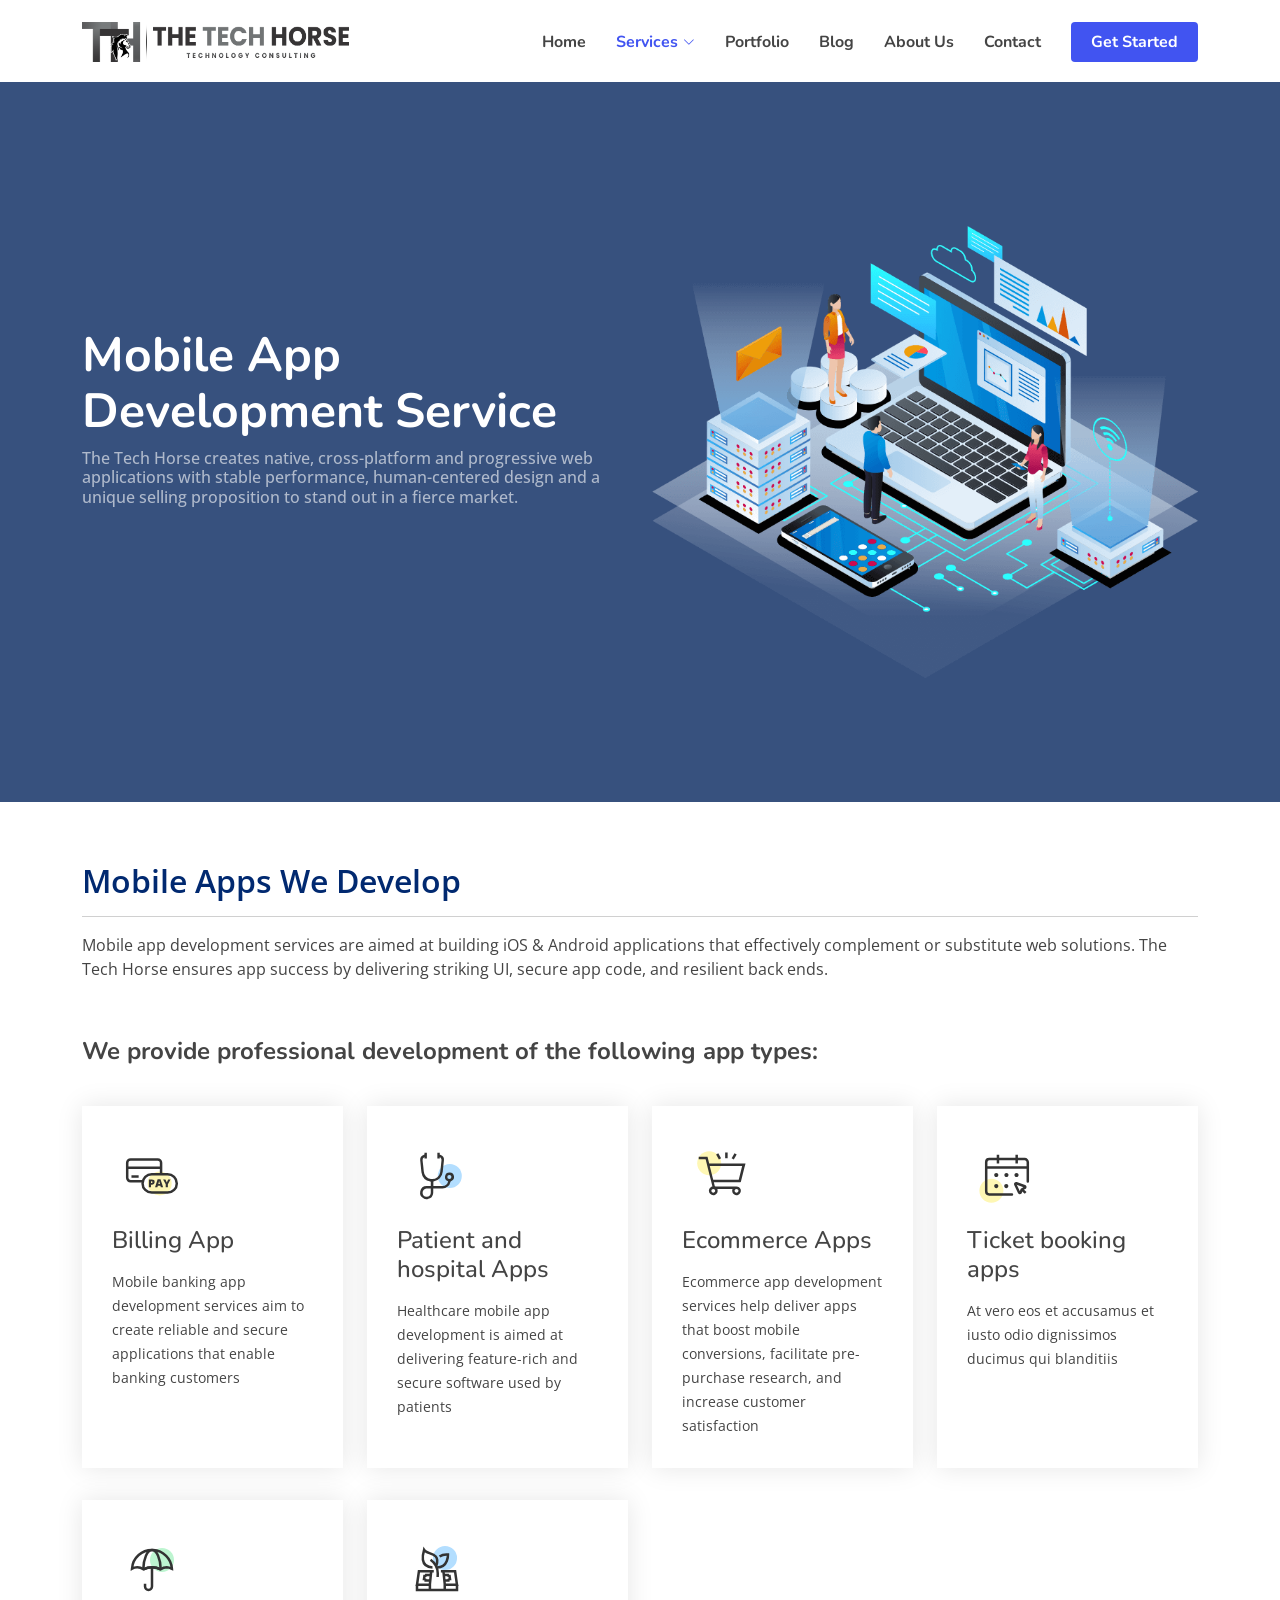
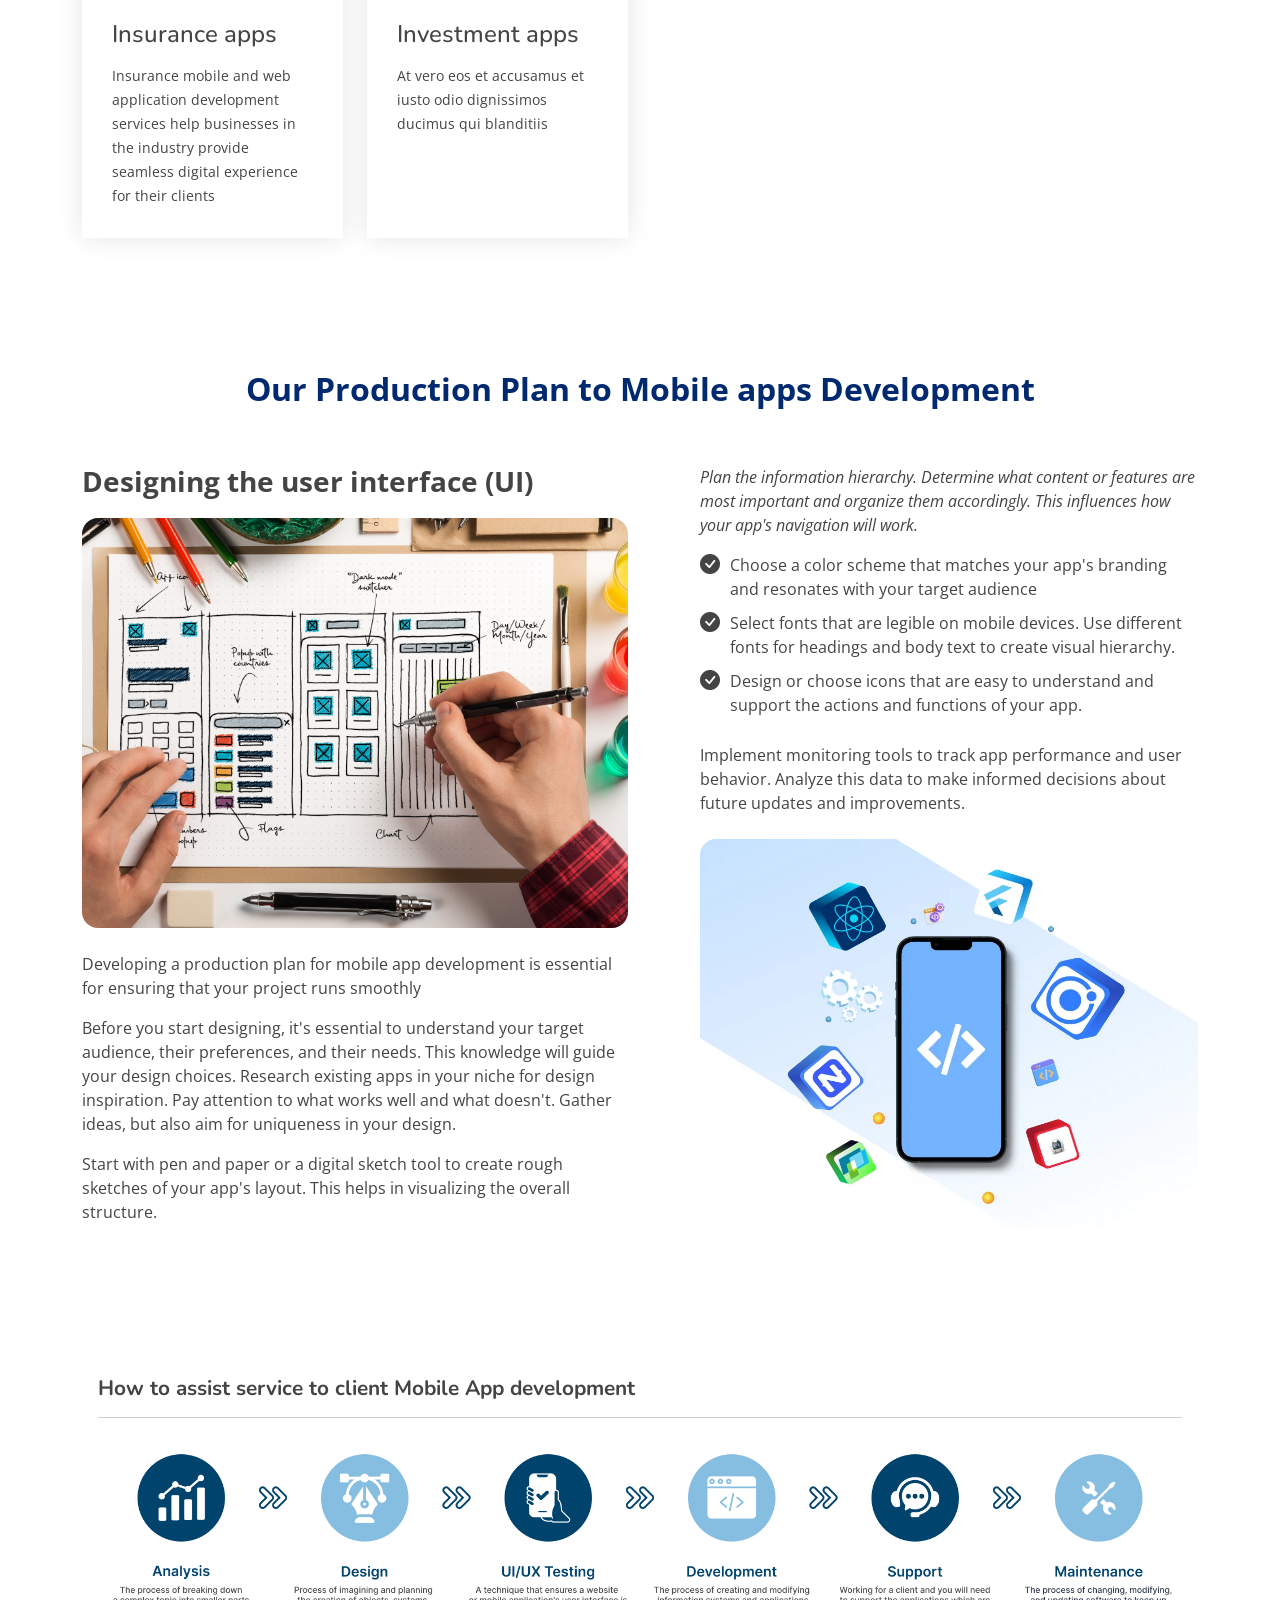
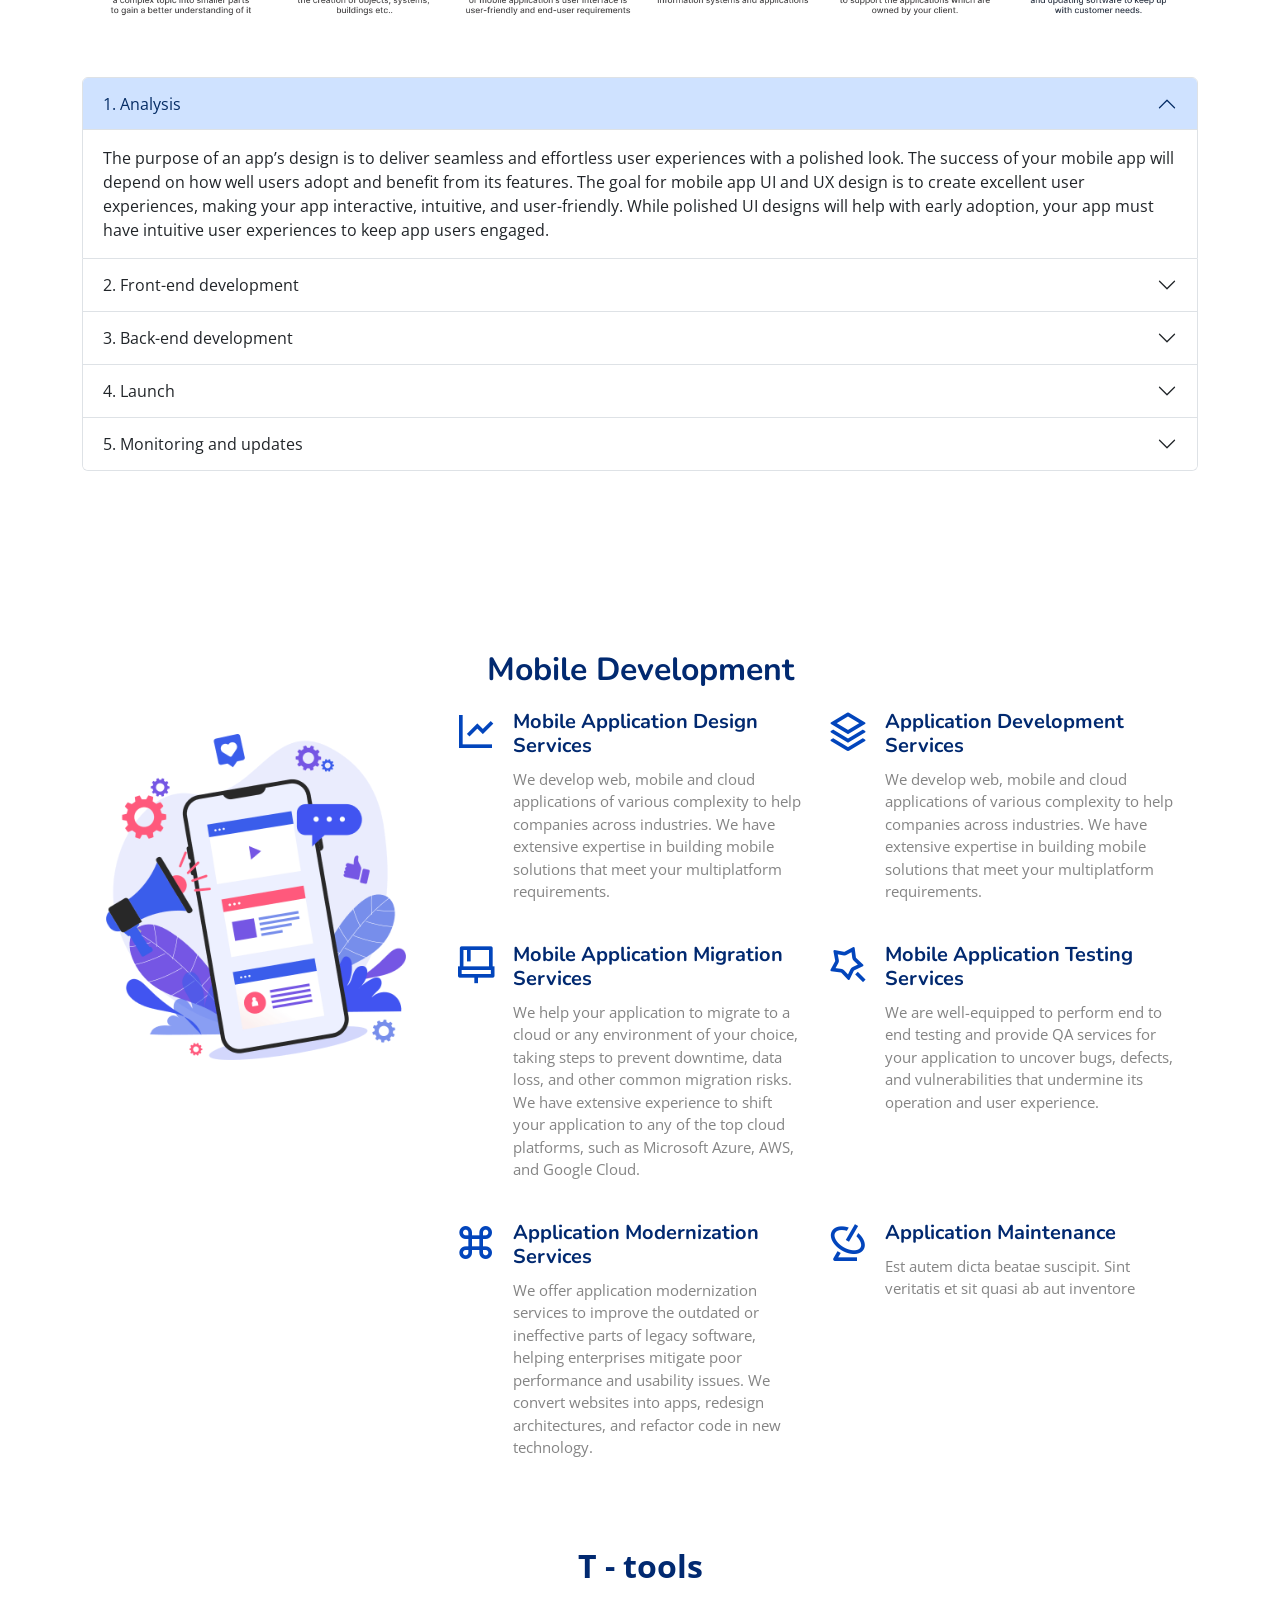
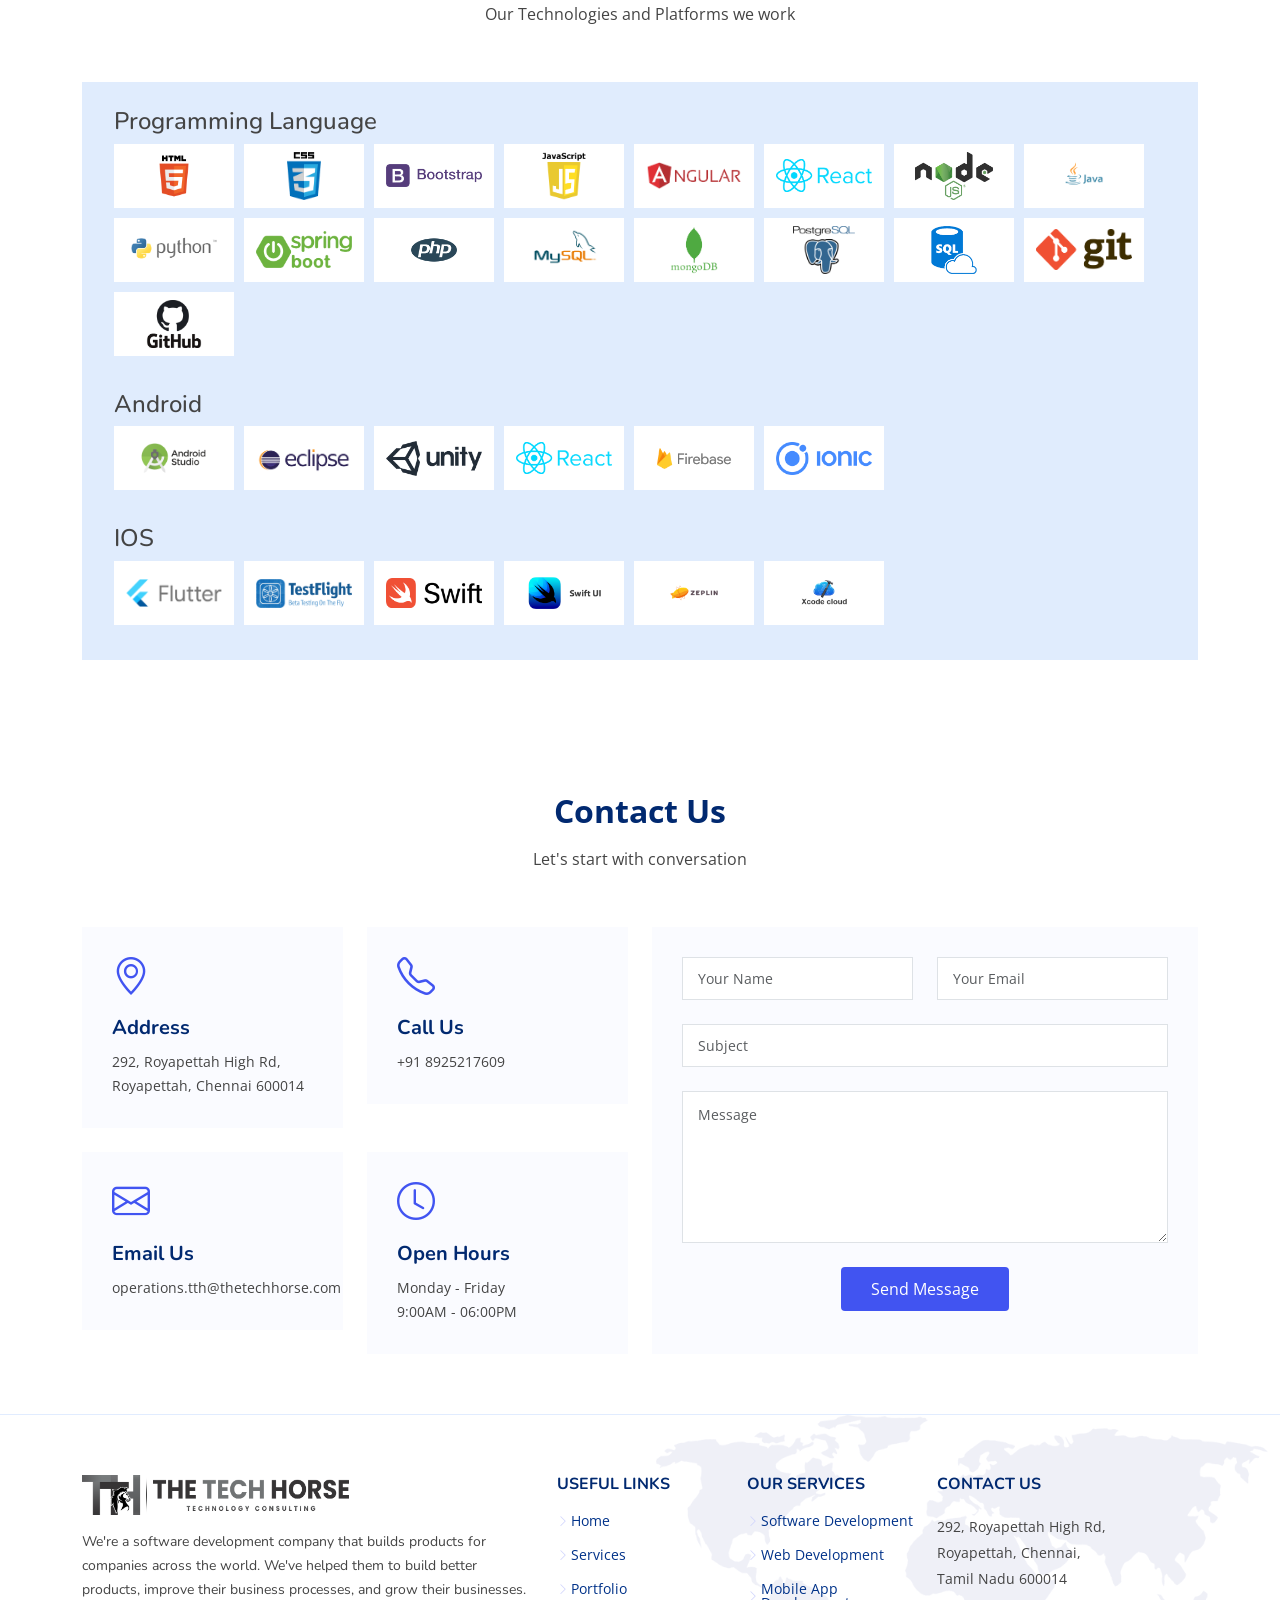
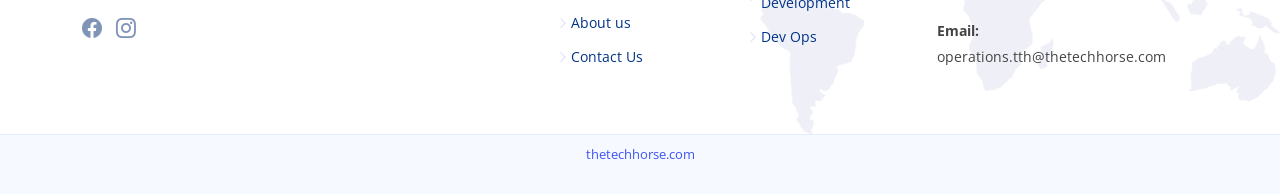
<file: app-development.html>
<!DOCTYPE html>
<html lang="en">
<head>
    <meta charset="UTF-8">
    <meta name="viewport" content="width=device-width, initial-scale=1.0">
    <title>App Development</title>
    <meta content="" name="description">
    <meta content="" name="keywords">

      <!-- Favicons -->
  <link href="/assets/img/logo/TTH Logo.png" rel="icon">
  <link href="/assets/img/logo/TTH Logo.png" rel="apple-touch-icon">

  <!-- Google Fonts -->
  <link href="https://fonts.googleapis.com/css?family=Open+Sans:300,300i,400,400i,600,600i,700,700i|Nunito:300,300i,400,400i,600,600i,700,700i|Poppins:300,300i,400,400i,500,500i,600,600i,700,700i" rel="stylesheet">

    <!-- Vendor CSS Files -->
    <link href="assets/vendor/aos/aos.css" rel="stylesheet">
    <link href="assets/vendor/bootstrap/css/bootstrap.min.css" rel="stylesheet">
    <link href="assets/vendor/bootstrap-icons/bootstrap-icons.css" rel="stylesheet">
    <link href="assets/vendor/remixicon/remixicon.css" rel="stylesheet">
    <link href="assets/vendor/swiper/swiper-bundle.min.css" rel="stylesheet">

  <!-- Main CSS File -->
  <link href="assets/css/style.css" rel="stylesheet">
</head>
<body>

  <!-- ======= Header ======= -->
  <header id="header" class="header fixed-top">
    <div class="container-fluid container-xl d-flex align-items-center justify-content-between">

      <a href="index.html" class="logo d-flex align-items-center">
        <img src="/assets/img/logo/tth-logo-text.png" alt="">
        <!-- <span>The Tech Horse</span> -->
      </a>

      <!-- navbar Start -->
      <nav id="navbar" class="navbar">
        <ul>
          <li><a class="nav-link scrollto" href="index.html">Home</a></li>
          <li class="dropdown megamenu active"><a href="#services"><span>Services</span> <i class="bi bi-chevron-down"></i></a>
            <ul>
              <li>
                <a href="software-develop.html">Software Development</a>
                <a href="app-development.html">Mobile App Development</a>
                <a href="web-development.html">Web Development</a>
                <a href="dev-ops.html">Dev OPS</a>
              </li>
            </ul>
          </li>
          <li><a class="nav-link scrollto" href="portfolio-all.html">Portfolio</a></li>
          <li><a class="nav-link" href="blog.html">Blog</a></li>
          <li><a class="nav-link scrollto" href="about-us.html">About Us</a></li>
          <!-- <li class="dropdown"><a href="#"><span>Company</span> <i class="bi bi-chevron-down"></i></a>
            <ul>
              <li><a href="#">Drop Down 1</a></li>
              <li class="dropdown"><a href="#"><span>Deep Drop Down</span> <i class="bi bi-chevron-right"></i></a>
                <ul>
                  <li><a href="#">Deep Drop Down 1</a></li>
                  <li><a href="#">Deep Drop Down 2</a></li>
                  <li><a href="#">Deep Drop Down 3</a></li>
                  <li><a href="#">Deep Drop Down 4</a></li>
                  <li><a href="#">Deep Drop Down 5</a></li>
                </ul>
              </li>
              <li><a href="#">Drop Down 2</a></li>
              <li><a href="#">Drop Down 3</a></li>
              <li><a href="#">Drop Down 4</a></li>
            </ul>
          </li> -->

          <li><a class="nav-link scrollto" href="contact-us.html">Contact</a></li>
          <li><a class="getstarted scrollto" href="#about">Get Started</a></li>
        </ul>
        <i class="bi bi-list mobile-nav-toggle"></i>
      </nav>
      <!-- navbar end -->

    </div>
  </header><!-- End Header -->

  <main id="main">

    <!-- ======= Breadcrumbs ======= -->
    <!-- <section class="breadcrumbs">
      <div class="container">

        <ol>
          <li><a href="index.html">Home</a></li>
          <li>mobile app development</li>
        </ol>
        <h2>App Development</h2>

      </div>
    </section> -->
    <!-- End Breadcrumbs -->

    <!-- ======= hero Section start ======= -->
    <section id="app-development-hero" class="d-flex align-items-center">

      <div class="container">
        <div class="row">
          <div class="col-lg-6 d-flex flex-column justify-content-center pt-4 pt-lg-0 order-2 order-lg-1" data-aos="fade-up" data-aos-delay="200">
            <h1>Mobile App Development Service</h1>
            <h2>The Tech Horse creates native, cross-platform and progressive web applications with stable performance, human-centered design and a unique selling proposition to stand out in a fierce market.</h2>
            <!-- <div class="d-flex justify-content-center justify-content-lg-start">
              <a href="#about" class="btn-get-started scrollto">Get Started</a>
              <a href="https://www.youtube.com/watch?v=jDDaplaOz7Q" class="glightbox btn-watch-video"><i class="bi bi-play-circle"></i><span>Watch Video</span></a>
            </div> -->
          </div>
          <div class="col-lg-6 order-1 order-lg-2 hero-img" data-aos="zoom-in" data-aos-delay="200">
            <img src="/assets/img/app-development/app-develop-hero-img.png" class="img-fluid animated" alt="">
          </div>
        </div>
      </div>
  
    </section>
    <!-- hero Section end -->

    <!-- ======= Services Section mobile app we develop ======= -->
    <section id="mobile-app-we-develop" class="mobile-app-we-develop section-bg">
          <div class="container" data-aos="fade-up">
    
            <div class="inner-page-title">
              <h2>Mobile Apps We Develop</h2>
              <hr>
              <p>Mobile app development services are aimed at building iOS & Android applications that effectively complement or substitute web solutions. The Tech Horse ensures app success by delivering striking UI, secure app code, and resilient back ends.</p>
            </div>
            <h5>We provide professional development of the following app types:</h5>
            <div class="row">
              <div class="col-xl-3 col-md-6 d-flex align-items-stretch" data-aos="zoom-in" data-aos-delay="100">
                <div class="icon-box">
                  <img class="icon" src="/assets/img/app-development/app-we-develop/banking-billing.svg" alt="">
                  <h4>Billing App</h4>
                  <p>Mobile banking app development services aim to create reliable and secure applications that enable banking customers</p>
                </div>
              </div>
    
              <div class="col-xl-3 col-md-6 d-flex align-items-stretch mt-4 mt-md-0" data-aos="zoom-in" data-aos-delay="200">
                <div class="icon-box">
                  <img class="icon" src="/assets/img/app-development/app-we-develop/medical.svg" alt="">
                  <h4>Patient and hospital Apps</h4>
                  <p>Healthcare mobile app development is aimed at delivering feature-rich and secure software used by patients</p>
                </div>
              </div>
    
              <div class="col-xl-3 col-md-6 d-flex align-items-stretch mt-4 mt-xl-0" data-aos="zoom-in" data-aos-delay="300">
                <div class="icon-box">
                  <img class="icon" src="/assets/img/app-development/app-we-develop/shopping-cart.svg" alt="">
                  <h4>Ecommerce Apps</h4>
                  <p>Ecommerce app development services help deliver apps that boost mobile conversions, facilitate pre-purchase research, and increase customer satisfaction</p>
                </div>
              </div>
    
              <div class="col-xl-3 col-md-6 d-flex align-items-stretch mt-4 mt-xl-0" data-aos="zoom-in" data-aos-delay="400">
                <div class="icon-box">
                  <img class="icon" src="/assets/img/app-development/app-we-develop/booking.svg" alt="">
                  <h4>Ticket booking apps</h4>
                  <p>At vero eos et accusamus et iusto odio dignissimos ducimus qui blanditiis</p>
                </div>
              </div>

              <div class="col-xl-3 col-md-6 d-flex align-items-stretch mt-4 mt-xl-0" data-aos="zoom-in" data-aos-delay="400">
                <div class="icon-box">
                  <img class="icon" src="/assets/img/app-development/app-we-develop/insurance.svg" alt="">
                  <h4>Insurance apps</h4>
                  <p>Insurance mobile and web application development services help businesses in the industry provide seamless digital experience for their clients</p>
                </div>
              </div>

              <div class="col-xl-3 col-md-6 d-flex align-items-stretch mt-4 mt-xl-0" data-aos="zoom-in" data-aos-delay="400">
                <div class="icon-box">
                  <img class="icon" src="/assets/img/app-development/app-we-develop/investment.svg" alt="">
                  <h4>Investment apps</h4>
                  <p>At vero eos et accusamus et iusto odio dignissimos ducimus qui blanditiis</p>
                </div>
              </div>
    
            </div>
          </div>
    </section>
    <!-- End Services Section -->

    <!-- ======= Our-prod-plan-app Section ======= -->
    <section id="our-prod-plan-app" class="our-prod-plan-app">
          <div class="container" data-aos="fade-up">
    
            <div class="section-header">
              <h2>Our Production Plan to Mobile apps Development</h2>
            </div>
    
            <div class="row gy-4">
              <div class="col-lg-6">
                <h3>Designing the user interface (UI)</h3>
                <img src="/assets/img/app-development/our-prod-plan-app-1.png" class="img-fluid rounded-4 mb-4" alt="">
                <p>Developing a production plan for mobile app development is essential for ensuring that your project runs smoothly</p>
                <p>Before you start designing, it's essential to understand your target audience, their preferences, and their needs. This knowledge will guide your design choices. Research existing apps in your niche for design inspiration. Pay attention to what works well and what doesn't. Gather ideas, but also aim for uniqueness in your design.</p>
                <p>Start with pen and paper or a digital sketch tool to create rough sketches of your app's layout. This helps in visualizing the overall structure.</p>
              </div>
              <div class="col-lg-6">
                <div class="content ps-0 ps-lg-5">
                  <p class="fst-italic">
                    Plan the information hierarchy. Determine what content or features are most important and organize them accordingly. This influences how your app's navigation will work.
                  </p>
                  <ul>
                    <li><i class="bi bi-check-circle-fill"></i> Choose a color scheme that matches your app's branding and resonates with your target audience</li>
                    <li><i class="bi bi-check-circle-fill"></i> Select fonts that are legible on mobile devices. Use different fonts for headings and body text to create visual hierarchy.</li>
                    <li><i class="bi bi-check-circle-fill"></i> Design or choose icons that are easy to understand and support the actions and functions of your app.</li>
                  </ul>
                  <p>
                    Implement monitoring tools to track app performance and user behavior. Analyze this data to make informed decisions about future updates and improvements.
                  </p>
    
                  <div class="position-relative mt-4">
                    <img src="/assets/img/app-development/our-prod-plan-app-3 copy.png" class="img-fluid rounded-4" alt="">
                    <!-- <a href="https://www.youtube.com/watch?v=LXb3EKWsInQ" class="glightbox play-btn"></a> -->
                  </div>
                </div>
              </div>
            </div>
    
          </div>
    </section>
    <!-- End our-prod-plan-app Section -->


    <!-- ======= Services Process ======= -->
    <section class="services-process-tab container">
          <div class="tab-content" id="nav-tabContent">
            <!-- Services-1 -->
            <div class="tab-pane fade show active" id="nav-home" role="tabpanel" aria-labelledby="nav-home-tab">
              <div class="assist-service-client">
                <div class="assist-service-client-bg">
                  <div class="assist-service-client-bg-content">
                  <h3>How to assist service to client Mobile App development</h3>
                  <hr>
                  <img src="/assets/img/services-process/devlop-process-3.jpg" alt="">
                </div>
                </div>
              </div>
               <!-- accordion tables Start-->
               <div class="accordion" id="accordionExample">
        <div class="accordion-item">
          <h2 class="accordion-header" id="headingOne">
            <button class="accordion-button" type="button" data-bs-toggle="collapse" data-bs-target="#collapseOne" aria-expanded="true" aria-controls="collapseOne">
              1. Analysis
            </button>
          </h2>
          <div id="collapseOne" class="accordion-collapse collapse show" aria-labelledby="headingOne" data-bs-parent="#accordionExample">
            <div class="accordion-body">
              The purpose of an app’s design is to deliver seamless and effortless user experiences with a polished look. The success of your mobile app will depend on how well users adopt and benefit from its features. The goal for mobile app UI and UX design is to create excellent user experiences, making your app interactive, intuitive, and user-friendly. While polished UI designs will help with early adoption, your app must have intuitive user experiences to keep app users engaged.
            </div>
          </div>
        </div>
        <div class="accordion-item">
          <h2 class="accordion-header" id="headingTwo">
            <button class="accordion-button collapsed" type="button" data-bs-toggle="collapse" data-bs-target="#collapseTwo" aria-expanded="false" aria-controls="collapseTwo">
            2. Front-end development
            </button>
          </h2>
          <div id="collapseTwo" class="accordion-collapse collapse" aria-labelledby="headingTwo" data-bs-parent="#accordionExample">
            <div class="accordion-body">
              The purpose of an app’s design is to deliver seamless and effortless user experiences with a polished look. The success of your mobile app will depend on how well users adopt and benefit from its features. The goal for mobile app UI and UX design is to create excellent user experiences, making your app interactive, intuitive, and user-friendly. While polished UI designs will help with early adoption, your app must have intuitive user experiences to keep app users engaged.
            </div>
          </div>
        </div>
        <div class="accordion-item">
          <h2 class="accordion-header" id="headingThree">
            <button class="accordion-button collapsed" type="button" data-bs-toggle="collapse" data-bs-target="#collapseThree" aria-expanded="false" aria-controls="collapseThree">
              3. Back-end development
            </button>
          </h2>
          <div id="collapseThree" class="accordion-collapse collapse" aria-labelledby="headingThree" data-bs-parent="#accordionExample">
            <div class="accordion-body">
              Back-end development is what the user doesn’t see with the website. Back-end development is focused more on how the website works, rather than how it looks. This can include user authentication, network and hosting configuration, database interaction, and anything else that goes on behind the scenes of a website.
            </div>
          </div>
        </div>
        <div class="accordion-item">
          <h2 class="accordion-header" id="headingFour">
            <button class="accordion-button collapsed" type="button" data-bs-toggle="collapse" data-bs-target="#collapseFour" aria-expanded="false" aria-controls="collapseFour">
              4. Launch
            </button>
          </h2>
          <div id="collapseFour" class="accordion-collapse collapse" aria-labelledby="headingFour" data-bs-parent="#accordionExample">
            <div class="accordion-body">
              After you’ve thoroughly checked the website and tested it a few times, now comes the exciting part: actually launching it. To launch your website, you need to upload it to a server. Once it’s uploaded, you’ll want to quickly run one last test just to double check that everything is correct. The website will now be viewable to the public.
            </div>
          </div>
        </div>
        <div class="accordion-item">
          <h2 class="accordion-header" id="headingFour">
            <button class="accordion-button collapsed" type="button" data-bs-toggle="collapse" data-bs-target="#collapseFour" aria-expanded="false" aria-controls="collapseFour">
              5. Monitoring and updates
            </button>
          </h2>
          <div id="collapseFour" class="accordion-collapse collapse" aria-labelledby="headingFour" data-bs-parent="#accordionExample">
            <div class="accordion-body">
              Even after you successfully launch your website, it’s still crucial to go back and check it from time to time. Mistakes can happen, and it’s important to stay on top of the website to make sure it remains in good shape. You want to fix any problems as quickly as possible and always keep your website up to date.
            </div>
          </div>
        </div>
               </div>
              <!-- accordion tables End -->
            </div>
          </div>
    </section>
    <!-- End Services Process -->


    <!-- ======= why-choose-tth ======= -->
    <!-- <section class="why-choose-tth-m-app container">
        <div class="row">
          <div class="col-12 col-md-8 col-lg-8 col-xxl-9 order-1">
            <h3>Why Choose The Tech Horse for Your Mobile Project</h3>
            <div class="why-tth-m-app-point">
              <ul>
                <li>We are a team of 750+ experts.</li>
                <li>We successfully delivered 350+ mobile projects.</li>
                <li>Creative problem-solving thinking is imprinted in our approach, letting us take on challenging and large-scale projects.</li>
                <li>We guarantee a 4+ score for our apps on App Store and Google Play.</li>
              </ul>
            </div>
          </div>
          <div class="col-12 col-md-4 col-lg-4 col-xxl-2 order-2">
            <img src="/assets/img/app-development/why-tth-m-app.svg" alt="">
          </div>
    </div>
    </section> -->
    <!-- why-choose-tth end -->

    <!-- Mobile App feature Section -->
    <div class="mobile-app">
        <div class="container">
          <div class="row feature-icons" data-aos="fade-up">
              <h3>Mobile Development</h3>
    
              <div class="row">
    
                <div class="col-xl-4 text-center" data-aos="fade-right" data-aos-delay="100">
                  <img src="assets/img/features-3.png" class="img-fluid p-4" alt="">
                </div>
    
                <div class="col-xl-8 d-flex content">
                  <div class="row align-self-center gy-4">
    
                    <div class="col-md-6 icon-box" data-aos="fade-up">
                      <i class="ri-line-chart-line"></i>
                      <div>
                        <h4>Mobile Application Design Services</h4>
                        <p>We develop web, mobile and cloud applications of various complexity to help companies across industries. We have extensive expertise in building mobile solutions that meet your multiplatform requirements.</p>
                      </div>
                    </div>
    
                    <div class="col-md-6 icon-box" data-aos="fade-up" data-aos-delay="100">
                      <i class="ri-stack-line"></i>
                      <div>
                        <h4>Application Development Services</h4>
                        <p>We develop web, mobile and cloud applications of various complexity to help companies across industries. We have extensive expertise in building mobile solutions that meet your multiplatform requirements.</p>
                      </div>
                    </div>
    
                    <div class="col-md-6 icon-box" data-aos="fade-up" data-aos-delay="200">
                      <i class="ri-brush-4-line"></i>
                      <div>
                        <h4>Mobile Application Migration Services</h4>
                        <p>We help your application to migrate to a cloud or any environment of your choice, taking steps to prevent downtime,  data loss, and other common migration risks. We have extensive experience to shift your application to any of the top cloud platforms, such as Microsoft Azure, AWS, and Google Cloud.</p>
                      </div>
                    </div>
    
                    <div class="col-md-6 icon-box" data-aos="fade-up" data-aos-delay="300">
                      <i class="ri-magic-line"></i>
                      <div>
                        <h4>Mobile Application Testing Services</h4>
                        <p>We are well-equipped to perform end to end testing and provide QA services for your application to uncover bugs, defects, and vulnerabilities that undermine its operation and user experience.</p>
                      </div>
                    </div>
    
                    <div class="col-md-6 icon-box" data-aos="fade-up" data-aos-delay="400">
                      <i class="ri-command-line"></i>
                      <div>
                        <h4>Application Modernization Services</h4>
                        <p>We offer application modernization services to improve the outdated or ineffective parts of legacy software, helping enterprises mitigate poor performance and usability issues. We convert websites into apps, redesign architectures, and refactor code in new technology.</p>
                      </div>
                    </div>
    
                    <div class="col-md-6 icon-box" data-aos="fade-up" data-aos-delay="500">
                      <i class="ri-radar-line"></i>
                      <div>
                        <h4>Application Maintenance</h4>
                        <p>Est autem dicta beatae suscipit. Sint veritatis et sit quasi ab aut inventore</p>
                      </div>
                    </div>
    
                  </div>
                </div>
    
              </div>
    
          </div>
        </div>
    </div>
    <!-- End Mobile App feature -->


    <!-- ======= Technologies and Platforms we work Section ======= -->
    <section class="t-content container">
      <header class="section-header">
        <h2>T - tools</h2>
        <p>Our Technologies and Platforms we work</p>
      </header>
      <div class="t-content-bg">
        <div class="t-items">
          <div class="t-item">
            <h4 class="t-item-title">Programming Language</h4>
            <div class="t-item-groups">
              <div class="t-item-group">
                <img class="t-item-group-icon" src ="./assets/img/t-icon/html.png" alt="">
              </div>
              <div class="t-item-group">
                <img class="t-item-group-icon" src="./assets/img/t-icon/Css.png" alt="">
              </div>
              <div class="t-item-group">
                <img class="t-item-group-icon" src="./assets/img/t-icon/bootstrap.png" alt="">
              </div>
              <div class="t-item-group">
                <img class="t-item-group-icon" src="./assets/img/t-icon/JavaScript.png" alt="">
              </div>
              <div class="t-item-group">
                <img class="t-item-group-icon" src="./assets/img/t-icon/Angular.png" alt="">
              </div>
              <div class="t-item-group">
                <img class="t-item-group-icon" src="./assets/img/t-icon/React.png" alt="">
              </div>
              <div class="t-item-group">
                <img class="t-item-group-icon" src="./assets/img/t-icon/node.png" alt="">
              </div>
              <div class="t-item-group">
                <img class="t-item-group-icon" src="./assets/img/t-icon/java-logo.webp" alt="">
              </div>
              <div class="t-item-group">
                <img class="t-item-group-icon" src="./assets/img/t-icon/python-logo.png" alt="">
              </div>
              <div class="t-item-group">
                <img class="t-item-group-icon" src="./assets/img/t-icon/spring-boot.png" alt="">
              </div>
              <div class="t-item-group">
                <img class="t-item-group-icon" src="./assets/img/t-icon/php.png" alt="">
              </div>
              <div class="t-item-group">
                <img class="t-item-group-icon" src="./assets/img/t-icon/mysql.png" alt="">
              </div>
              <div class="t-item-group">
                <img class="t-item-group-icon" src="./assets/img/t-icon/mongodb.png" alt="">
              </div>
              <div class="t-item-group">
                <img class="t-item-group-icon" src="./assets/img/t-icon/postgre-sql.png" alt="">
              </div>
              <div class="t-item-group">
                <img class="t-item-group-icon" src="./assets/img/t-icon/sql.png" alt="">
              </div>
              <div class="t-item-group">
                <img class="t-item-group-icon" src="./assets/img/t-icon/git-logo.png" alt="">
              </div>
              <div class="t-item-group">
                <img class="t-item-group-icon" src="./assets/img/t-icon/github.png" alt="">
              </div>
            </div>
          </div>
          <div class="t-item">
            <h4 class="t-item-title">Android</h4>
            <div class="t-item-groups">
              <div class="t-item-group">
                <img class="t-item-group-icon" src ="./assets/img/t-icon/android-studio.png" alt="">
              </div>
              <div class="t-item-group">
                <img class="t-item-group-icon" src="./assets/img/t-icon/eclipse.png" alt="">
              </div>
              <div class="t-item-group">
                <img class="t-item-group-icon" src="./assets/img/t-icon/unity.png" alt="">
              </div>
              <div class="t-item-group">
                <img class="t-item-group-icon" src="./assets/img/t-icon/React.png" alt="">
              </div>
              <div class="t-item-group">
                <img class="t-item-group-icon" src="./assets/img/t-icon/firebase.png" alt="">
              </div>
              <div class="t-item-group">
                <img class="t-item-group-icon" src="./assets/img/t-icon/ionic.png" alt="">
              </div>
            </div>
          </div>
          <div class="t-item">
            <h4 class="t-item-title">IOS</h4>
            <div class="t-item-groups">
              <div class="t-item-group">
                <img class="t-item-group-icon" src ="./assets/img/t-icon/flutter.png" alt="">
              </div>
              <div class="t-item-group">
                <img class="t-item-group-icon" src="./assets/img/t-icon/testflight.png" alt="">
              </div>
              <div class="t-item-group">
                <img class="t-item-group-icon" src="./assets/img/t-icon/Swift.png" alt="">
              </div>
              <div class="t-item-group">
                <img class="t-item-group-icon" src="./assets/img/t-icon/swift-ui.png" alt="">
              </div>
              <div class="t-item-group">
                <img class="t-item-group-icon" src="./assets/img/t-icon/zeplin.png" alt="">
              </div>
              <div class="t-item-group">
                <img class="t-item-group-icon" src="./assets/img/t-icon/x-codecloud.png" alt="">
              </div>
            </div>
          </div>
        </div>
      </div>
    </section>
    <!-- End Technologies and Platforms we work Section -->

    <!-- ======= Contact Section ======= -->
    <section id="contact" class="contact">

      <div class="container" data-aos="fade-up">

        <header class="section-header">
          <h2>Contact Us</h2>
          <p>Let's start with conversation</p>
        </header>

        <div class="row gy-4">

          <div class="col-lg-6">

            <div class="row gy-4">
              <div class="col-md-6">
                <div class="info-box">
                  <i class="bi bi-geo-alt"></i>
                  <h3>Address</h3>
                  <p> 292, Royapettah High Rd,<br>Royapettah, Chennai 600014</p>
                </div>
              </div>
              <div class="col-md-6">
                <div class="info-box">
                  <i class="bi bi-telephone"></i>
                  <h3>Call Us</h3>
                  <p>+91 8925217609<br></p>
                </div>
              </div>
              <div class="col-md-6">
                <div class="info-box">
                  <i class="bi bi-envelope"></i>
                  <h3>Email Us</h3>
                  <p>operations.tth@thetechhorse.com<br></p>
                </div>
              </div>
              <div class="col-md-6">
                <div class="info-box">
                  <i class="bi bi-clock"></i>
                  <h3>Open Hours</h3>
                  <p>Monday - Friday<br>9:00AM - 06:00PM</p>
                </div>
              </div>
            </div>

          </div>

          <div class="col-lg-6">
            <form action="contact.php" method="post" class="php-email-form">
              <div class="row gy-4">

                <div class="col-md-6">
                  <input type="text" name="name" class="form-control" placeholder="Your Name" required>
                </div>

                <div class="col-md-6 ">
                  <input type="email" class="form-control" name="email" placeholder="Your Email" required>
                </div>

                <div class="col-md-12">
                  <input type="text" class="form-control" name="subject" placeholder="Subject" required>
                </div>

                <div class="col-md-12">
                  <textarea class="form-control" name="message" rows="6" placeholder="Message" required></textarea>
                </div>

                <div class="col-md-12 text-center">
                  <div class="loading">Loading</div>
                  <!-- <div class="error-message">Somthing went wrong! Try again later</div> -->
                  <div class="sent-message">Your message has been sent. Thank you!</div>

                  <button type="submit">Send Message</button>
                </div>

              </div>
            </form>

          </div>

        </div>

      </div>

    </section><!-- End Contact Section -->

  </main><!-- End #main -->

  <!-- ======= Footer ======= -->
  <footer id="footer" class="footer">

    <!-- <div class="footer-newsletter">
      <div class="container">
        <div class="row justify-content-center">
          <div class="col-lg-12 text-center">
            <h4>Our Newsletter</h4>
            <p>Tamen quem nulla quae legam multos aute sint culpa legam noster magna</p>
          </div>
          <div class="col-lg-6">
            <form action="" method="post">
              <input type="email" name="email"><input type="submit" value="Subscribe">
            </form>
          </div>
        </div>
      </div>
    </div> -->

    <div class="footer-top">
      <div class="container">
        <div class="row gy-4">
          <div class="col-lg-5 col-md-12 footer-info">
            <a href="index.html" class="logo d-flex align-items-center">
              <img src="/assets/img/logo/tth-logo-text.png" alt="">
              <!-- <span>The Tech Horse</span> -->
            </a>
            <p>We're a software development company that builds products for companies across the world. We've helped them to build better products, improve their business processes, and grow their businesses.</p>
            <div class="social-links mt-3">
              <!-- <a href="#" class="twitter"><i class="bi bi-twitter"></i></a> -->
              <a href="https://www.facebook.com/profile.php?id=61550827268393" class="facebook"><i class="bi bi-facebook"></i></a>
              <a href="https://www.instagram.com/tthtechnologies/" class="instagram"><i class="bi bi-instagram"></i></a>
              <!-- <a href="#" class="linkedin"><i class="bi bi-linkedin"></i></a> -->
            </div>
          </div>

          <div class="col-lg-2 col-6 footer-links">
            <h4>Useful Links</h4>
            <ul>
              <li><i class="bi bi-chevron-right"></i> <a href="#">Home</a></li>
              <li><i class="bi bi-chevron-right"></i> <a href="#">Services</a></li>
              <li><i class="bi bi-chevron-right"></i> <a href="portfolio-details.html">Portfolio</a></li>
              <li><i class="bi bi-chevron-right"></i> <a href="about-us.html">About us</a></li>
              <li><i class="bi bi-chevron-right"></i> <a href="contact-us.html">Contact Us</a></li>
            </ul>
          </div>

          <div class="col-lg-2 col-6 footer-links">
            <h4>Our Services</h4>
            <ul>
              <li><i class="bi bi-chevron-right"></i> <a href="#">Software Development</a></li>
              <li><i class="bi bi-chevron-right"></i> <a href="#">Web Development</a></li>
              <li><i class="bi bi-chevron-right"></i> <a href="#">Mobile App Development</a></li>
              <li><i class="bi bi-chevron-right"></i> <a href="#">Dev Ops</a></li>
            </ul>
          </div>

          <div class="col-lg-3 col-md-12 footer-contact text-center text-md-start">
            <h4>Contact Us</h4>
            <p>
              292, Royapettah High Rd, <br>
              Royapettah, Chennai,<br>
              Tamil Nadu 600014 <br><br>
              <!-- <strong>Phone:</strong> + 91 97991 84337<br> -->
              <strong>Email:</strong> operations.tth@thetechhorse.com<br>
            </p>

          </div>

        </div>
      </div>
    </div>

    <div class="container">
      <!-- <div class="copyright">
        &copy; Copyright <strong><span>The Tech Horse</span></strong>. All Rights Reserved
      </div> -->
      <div class="credits">
       <a href="http://thetechhorse.com//">thetechhorse.com</a>
      </div>
    </div>
  </footer><!-- End Footer -->

  <a href="#" class="back-to-top d-flex align-items-center justify-content-center"><i class="bi bi-arrow-up-short"></i></a>

  <!-- Vendor JS Files -->
  <script src="assets/vendor/purecounter/purecounter_vanilla.js"></script>
  <script src="assets/vendor/aos/aos.js"></script>
  <script src="assets/vendor/bootstrap/js/bootstrap.bundle.min.js"></script>
  <script src="assets/vendor/glightbox/js/glightbox.min.js"></script>
  <script src="assets/vendor/isotope-layout/isotope.pkgd.min.js"></script>
  <script src="assets/vendor/swiper/swiper-bundle.min.js"></script>
  <script src="assets/vendor/php-email-form/validate.js"></script>

  <!-- Template Main JS File -->
  <script src="assets/js/main.js"></script>
    
</body>
</html>
</file>
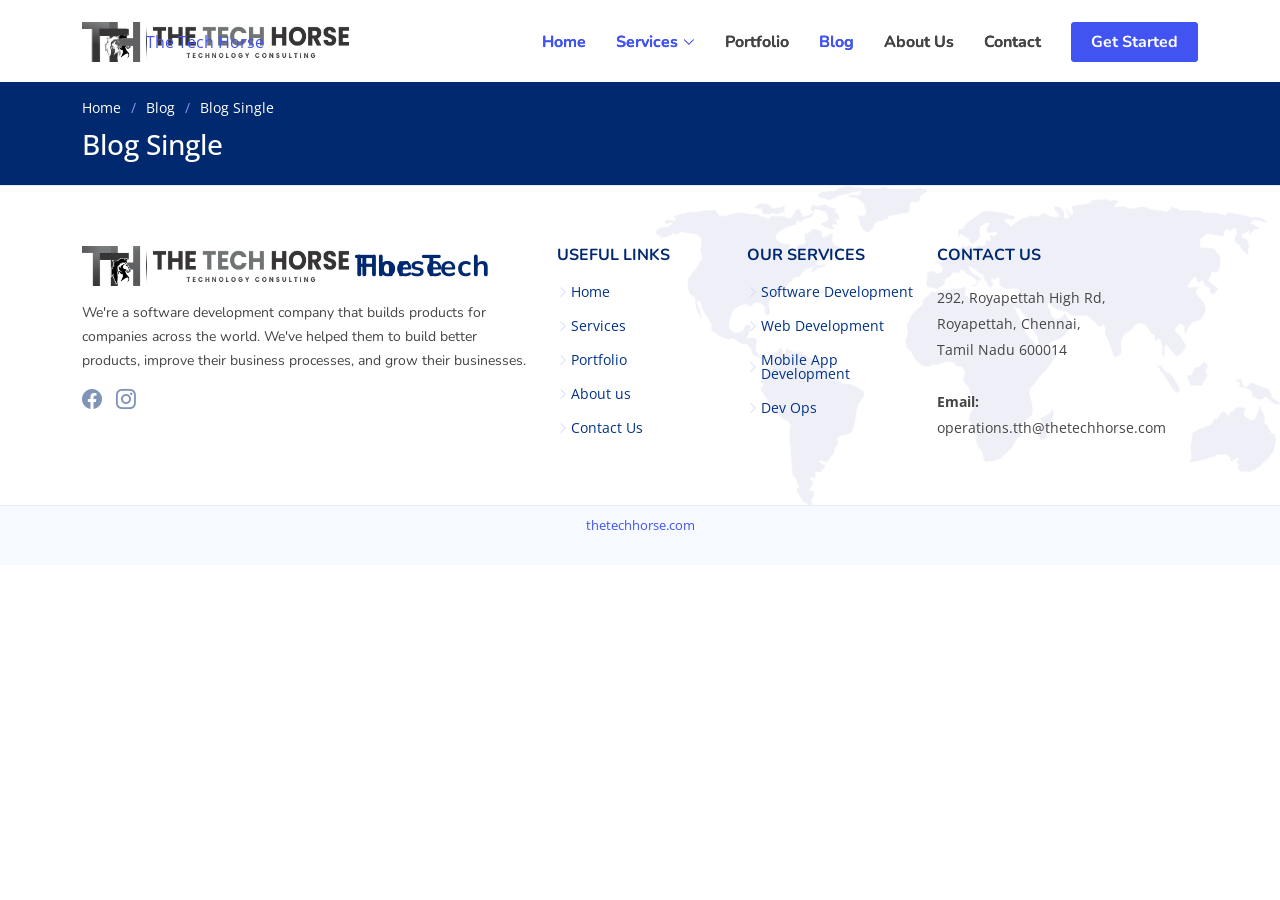
<file: blog-single.html>
<!DOCTYPE html>
<html lang="en">

<head>
  <meta charset="utf-8">
  <meta content="width=device-width, initial-scale=1.0" name="viewport">

  <title>Blog Single</title>
  <meta content="" name="description">
  <meta content="" name="keywords">

  <!-- Favicons -->
  <link href="/assets/img/logo/TTH Logo.png" rel="icon">
  <link href="/assets/img/logo/TTH Logo.png" rel="apple-touch-icon">

  <!-- Google Fonts -->
  <link href="https://fonts.googleapis.com/css?family=Open+Sans:300,300i,400,400i,600,600i,700,700i|Nunito:300,300i,400,400i,600,600i,700,700i|Poppins:300,300i,400,400i,500,500i,600,600i,700,700i" rel="stylesheet">

  <!-- Vendor CSS Files -->
  <link href="assets/vendor/aos/aos.css" rel="stylesheet">
  <link href="assets/vendor/bootstrap/css/bootstrap.min.css" rel="stylesheet">
  <link href="assets/vendor/bootstrap-icons/bootstrap-icons.css" rel="stylesheet">
  <link href="assets/vendor/glightbox/css/glightbox.min.css" rel="stylesheet">
  <link href="assets/vendor/remixicon/remixicon.css" rel="stylesheet">
  <link href="assets/vendor/swiper/swiper-bundle.min.css" rel="stylesheet">

  <!-- Template Main CSS File -->
  <link href="assets/css/style.css" rel="stylesheet">
</head>

<body>

  <!-- ======= Header ======= -->
  <header id="header" class="header fixed-top">
    <div class="container-fluid container-xl d-flex align-items-center justify-content-between">

      <a href="index.html" class="logo d-flex align-items-center">
        <img src="/assets/img/logo/tth-logo-text.png" alt="">
        <!-- <span>The Tech Horse</span> -->
      </a>

      <!-- navbar Start -->
      <nav id="navbar" class="navbar">
        <ul>
          <li><a class="nav-link scrollto active" href="index.html">Home</a></li>
          <li class="dropdown megamenu"><a href="#services"><span>Services</span> <i class="bi bi-chevron-down"></i></a>
            <ul>
              <li>
                <a href="software-develop.html">Software Development</a>
                <a href="app-development.html">Mobile App Development</a>
                <a href="web-development.html">Web Development</a>
                <a href="dev-ops.html">Dev OPS</a>
              </li>
            </ul>
          </li>
          <li><a class="nav-link scrollto" href="portfolio-all.html">Portfolio</a></li>
          <li><a href="blog.html">Blog</a></li>
          <li><a class="nav-link scrollto" href="about-us.html">About Us</a></li>
          <!-- <li class="dropdown"><a href="#"><span>Company</span> <i class="bi bi-chevron-down"></i></a>
            <ul>
              <li><a href="#">Drop Down 1</a></li>
              <li class="dropdown"><a href="#"><span>Deep Drop Down</span> <i class="bi bi-chevron-right"></i></a>
                <ul>
                  <li><a href="#">Deep Drop Down 1</a></li>
                  <li><a href="#">Deep Drop Down 2</a></li>
                  <li><a href="#">Deep Drop Down 3</a></li>
                  <li><a href="#">Deep Drop Down 4</a></li>
                  <li><a href="#">Deep Drop Down 5</a></li>
                </ul>
              </li>
              <li><a href="#">Drop Down 2</a></li>
              <li><a href="#">Drop Down 3</a></li>
              <li><a href="#">Drop Down 4</a></li>
            </ul>
          </li> -->

          <li><a class="nav-link scrollto" href="contact-us.html">Contact</a></li>
          <li><a class="getstarted scrollto" href="#about">Get Started</a></li>
        </ul>
        <i class="bi bi-list mobile-nav-toggle"></i>
      </nav>
      <!-- navbar end -->

    </div>
  </header><!-- End Header -->

  <main id="main">

    <!-- ======= Breadcrumbs ======= -->
    <section class="breadcrumbs">
      <div class="container">

        <ol>
          <li><a href="index.html">Home</a></li>
          <li><a href="blog.html">Blog</a></li>
          <li>Blog Single</li>
        </ol>
        <h2>Blog Single</h2>

      </div>
    </section><!-- End Breadcrumbs -->

    <!-- ======= Header ======= -->
    <header id="header" class="header fixed-top">
      <div class="container-fluid container-xl d-flex align-items-center justify-content-between">
  
        <a href="index.html" class="logo d-flex align-items-center">
          <img src="/assets/img/logo/TTH Logo.png" alt="">
          <span>The Tech Horse</span>
        </a>
  
        <!-- navbar Start -->
        <nav id="navbar" class="navbar">
          <ul>
            <li><a class="nav-link scrollto active" href="index.html">Home</a></li>
            <li class="dropdown megamenu"><a href="#services"><span>Services</span> <i class="bi bi-chevron-down"></i></a>
              <ul>
                <li>
                  <a href="software-develop.html">Software Development</a>
                  <a href="app-development.html">Mobile App Development</a>
                  <a href="web-development.html">Web Development</a>
                  <a href="dev-ops.html">Dev OPS</a>
                </li>
              </ul>
            </li>
            <li><a class="nav-link scrollto" href="#portfolio">Portfolio</a></li>
            <li><a href="blog.html">Blog</a></li>
            <li><a class="nav-link scrollto" href="about-us.html">About Us</a></li>
            <!-- <li class="dropdown"><a href="#"><span>Company</span> <i class="bi bi-chevron-down"></i></a>
              <ul>
                <li><a href="#">Drop Down 1</a></li>
                <li class="dropdown"><a href="#"><span>Deep Drop Down</span> <i class="bi bi-chevron-right"></i></a>
                  <ul>
                    <li><a href="#">Deep Drop Down 1</a></li>
                    <li><a href="#">Deep Drop Down 2</a></li>
                    <li><a href="#">Deep Drop Down 3</a></li>
                    <li><a href="#">Deep Drop Down 4</a></li>
                    <li><a href="#">Deep Drop Down 5</a></li>
                  </ul>
                </li>
                <li><a href="#">Drop Down 2</a></li>
                <li><a href="#">Drop Down 3</a></li>
                <li><a href="#">Drop Down 4</a></li>
              </ul>
            </li> -->
  
            <li><a class="nav-link scrollto" href="contact-us.html">Contact</a></li>
            <li><a class="getstarted scrollto" href="#about">Get Started</a></li>
          </ul>
          <i class="bi bi-list mobile-nav-toggle"></i>
        </nav>
        <!-- navbar end -->
  
      </div>
    </header><!-- End Header -->

  </main><!-- End #main -->

  <!-- ======= Footer ======= -->
  <footer id="footer" class="footer">

    <!-- <div class="footer-newsletter">
      <div class="container">
        <div class="row justify-content-center">
          <div class="col-lg-12 text-center">
            <h4>Our Newsletter</h4>
            <p>Tamen quem nulla quae legam multos aute sint culpa legam noster magna</p>
          </div>
          <div class="col-lg-6">
            <form action="" method="post">
              <input type="email" name="email"><input type="submit" value="Subscribe">
            </form>
          </div>
        </div>
      </div>
    </div> -->

    <div class="footer-top">
      <div class="container">
        <div class="row gy-4">
          <div class="col-lg-5 col-md-12 footer-info">
            <a href="index.html" class="logo d-flex align-items-center">
              <img src="/assets/img/logo/tth-logo-text.png" alt="">
              <span>The Tech Horse</span>
            </a>
            <p>We're a software development company that builds products for companies across the world. We've helped them to build better products, improve their business processes, and grow their businesses.</p>
            <div class="social-links mt-3">
              <!-- <a href="#" class="twitter"><i class="bi bi-twitter"></i></a> -->
              <a href="https://www.facebook.com/profile.php?id=61550827268393" class="facebook"><i class="bi bi-facebook"></i></a>
              <a href="https://www.instagram.com/tthtechnologies/" class="instagram"><i class="bi bi-instagram"></i></a>
              <!-- <a href="#" class="linkedin"><i class="bi bi-linkedin"></i></a> -->
            </div>
          </div>

          <div class="col-lg-2 col-6 footer-links">
            <h4>Useful Links</h4>
            <ul>
              <li><i class="bi bi-chevron-right"></i> <a href="#">Home</a></li>
              <li><i class="bi bi-chevron-right"></i> <a href="#">Services</a></li>
              <li><i class="bi bi-chevron-right"></i> <a href="portfolio-details.html">Portfolio</a></li>
              <li><i class="bi bi-chevron-right"></i> <a href="about-us.html">About us</a></li>
              <li><i class="bi bi-chevron-right"></i> <a href="contact-us.html">Contact Us</a></li>
            </ul>
          </div>

          <div class="col-lg-2 col-6 footer-links">
            <h4>Our Services</h4>
            <ul>
              <li><i class="bi bi-chevron-right"></i> <a href="#">Software Development</a></li>
              <li><i class="bi bi-chevron-right"></i> <a href="#">Web Development</a></li>
              <li><i class="bi bi-chevron-right"></i> <a href="#">Mobile App Development</a></li>
              <li><i class="bi bi-chevron-right"></i> <a href="#">Dev Ops</a></li>
            </ul>
          </div>

          <div class="col-lg-3 col-md-12 footer-contact text-center text-md-start">
            <h4>Contact Us</h4>
            <p>
              292, Royapettah High Rd, <br>
              Royapettah, Chennai,<br>
              Tamil Nadu 600014 <br><br>
              <!-- <strong>Phone:</strong> + 91 97991 84337<br> -->
              <strong>Email:</strong> operations.tth@thetechhorse.com<br>
            </p>

          </div>

        </div>
      </div>
    </div>

    <div class="container">
      <!-- <div class="copyright">
        &copy; Copyright <strong><span>The Tech Horse</span></strong>. All Rights Reserved
      </div> -->
      <div class="credits">
       <a href="http://thetechhorse.com//">thetechhorse.com</a>
      </div>
    </div>
  </footer><!-- End Footer -->

  <a href="#" class="back-to-top d-flex align-items-center justify-content-center"><i class="bi bi-arrow-up-short"></i></a>

  <!-- Vendor JS Files -->
  <script src="assets/vendor/purecounter/purecounter_vanilla.js"></script>
  <script src="assets/vendor/aos/aos.js"></script>
  <script src="assets/vendor/bootstrap/js/bootstrap.bundle.min.js"></script>
  <script src="assets/vendor/glightbox/js/glightbox.min.js"></script>
  <script src="assets/vendor/isotope-layout/isotope.pkgd.min.js"></script>
  <script src="assets/vendor/swiper/swiper-bundle.min.js"></script>
  <script src="assets/vendor/php-email-form/validate.js"></script>

  <!-- Template Main JS File -->
  <script src="assets/js/main.js"></script>

</body>

</html>
</file>
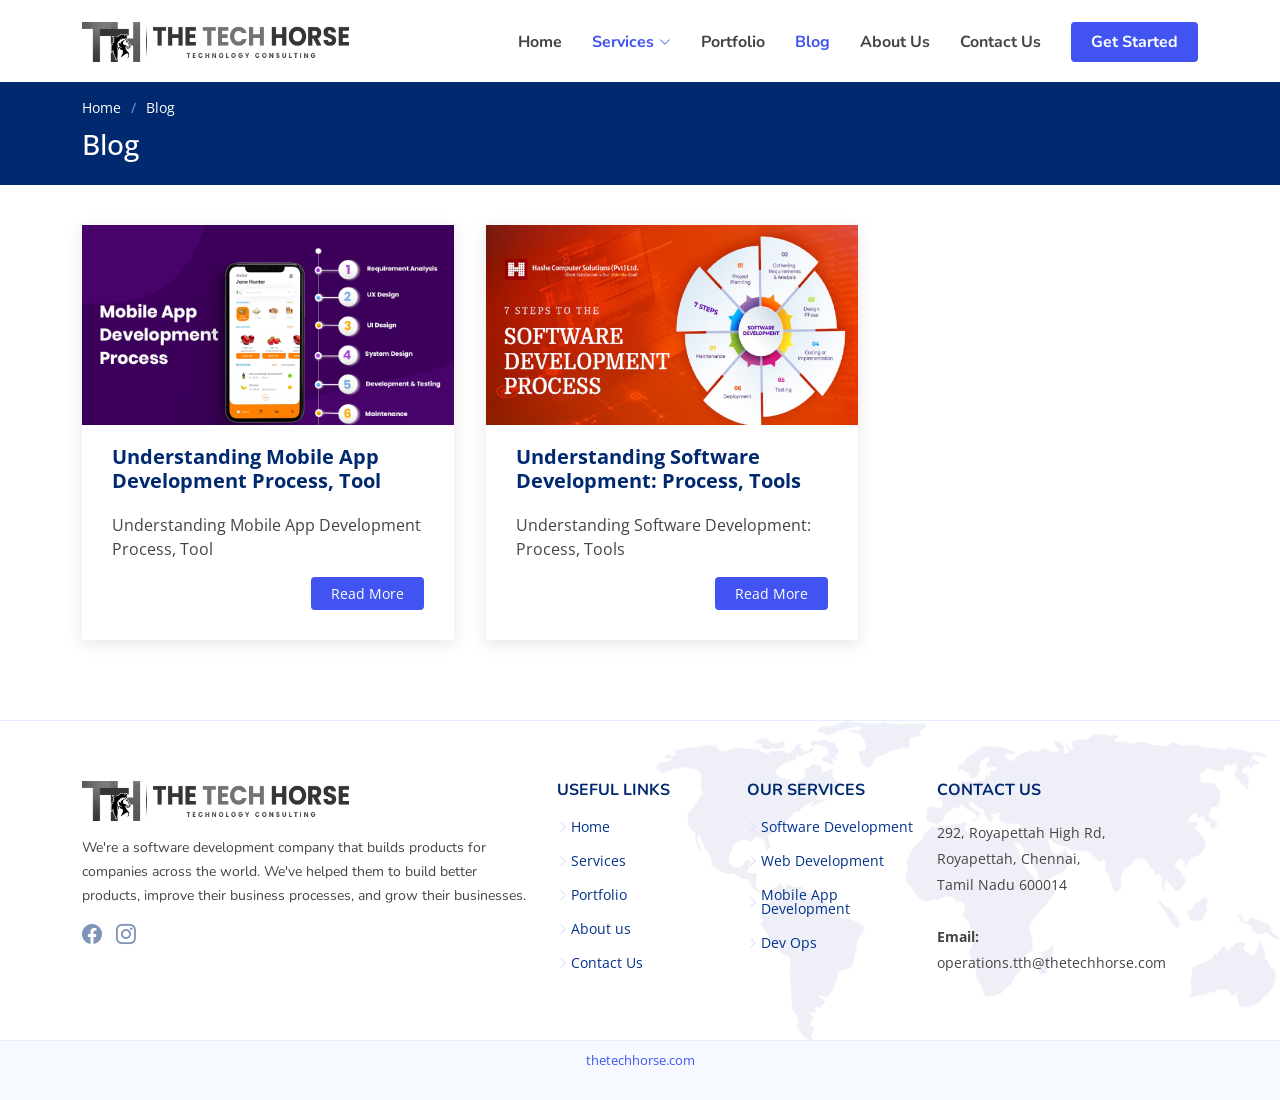
<file: blog.html>
<!DOCTYPE html>
<html lang="en">

<head>
  <meta charset="utf-8">
  <meta content="width=device-width, initial-scale=1.0" name="viewport">

  <title>Blog - The Tech Horse</title>
  <meta content="" name="description">
  <meta content="" name="keywords">

  <!-- Favicons -->
  <link href="/assets/img/logo/TTH Logo.png" rel="icon">
  <link href="/assets/img/logo/TTH Logo.png" rel="apple-touch-icon">

  <!-- Google Fonts -->
  <link href="https://fonts.googleapis.com/css?family=Open+Sans:300,300i,400,400i,600,600i,700,700i|Nunito:300,300i,400,400i,600,600i,700,700i|Poppins:300,300i,400,400i,500,500i,600,600i,700,700i" rel="stylesheet">

  <!-- Vendor CSS Files -->
  <link href="assets/vendor/aos/aos.css" rel="stylesheet">
  <link href="assets/vendor/bootstrap/css/bootstrap.min.css" rel="stylesheet">
  <link href="assets/vendor/bootstrap-icons/bootstrap-icons.css" rel="stylesheet">
  <link href="assets/vendor/glightbox/css/glightbox.min.css" rel="stylesheet">
  <link href="assets/vendor/remixicon/remixicon.css" rel="stylesheet">
  <link href="assets/vendor/swiper/swiper-bundle.min.css" rel="stylesheet">

  <!-- Template Main CSS File -->
  <link href="assets/css/style.css" rel="stylesheet">

  <!-- =======================================================
  * Updated: Sep 18 2023 with Bootstrap v5.3.2
  ======================================================== -->
</head>

<body>

  <!-- ======= Header ======= -->
  <header id="header" class="header fixed-top">
    <div class="container-fluid container-xl d-flex align-items-center justify-content-between">

      <a href="index.html" class="logo d-flex align-items-center">
        <img src="/assets/img/logo/tth-logo-text.png" alt="">
        <!-- <span>The Tech Horse</span> -->
      </a>

      <!-- navbar Start -->
      <nav id="navbar" class="navbar">
        <ul>
          <li><a class="nav-link scrollto" href="index.html">Home</a></li>
          <li class="dropdown megamenu"><a href="#services"><span>Services</span> <i class="bi bi-chevron-down"></i></a>
            <ul>
              <li>
                <a href="software-develop.html">Software Development</a>
                <a href="app-development.html">Mobile App Development</a>
                <a href="web-development.html">Web Development</a>
                <a href="dev-ops.html">Dev OPS</a>
              </li>
            </ul>
          </li>
          <li><a class="nav-link scrollto" href="portfolio-all.html">Portfolio</a></li>
          <li><a href="blog.html">Blog</a></li>
          <li><a class="nav-link scrollto" href="about-us.html">About Us</a></li>
          <!-- <li class="dropdown"><a href="#"><span>Company</span> <i class="bi bi-chevron-down"></i></a>
            <ul>
              <li><a href="#">Drop Down 1</a></li>
              <li class="dropdown"><a href="#"><span>Deep Drop Down</span> <i class="bi bi-chevron-right"></i></a>
                <ul>
                  <li><a href="#">Deep Drop Down 1</a></li>
                  <li><a href="#">Deep Drop Down 2</a></li>
                  <li><a href="#">Deep Drop Down 3</a></li>
                  <li><a href="#">Deep Drop Down 4</a></li>
                  <li><a href="#">Deep Drop Down 5</a></li>
                </ul>
              </li>
              <li><a href="#">Drop Down 2</a></li>
              <li><a href="#">Drop Down 3</a></li>
              <li><a href="#">Drop Down 4</a></li>
            </ul>
          </li> -->

          <li><a class="nav-link scrollto" href="contact-us.html">Contact Us</a></li>
          <li><a class="getstarted scrollto" href="#about">Get Started</a></li>
        </ul>
        <i class="bi bi-list mobile-nav-toggle"></i>
      </nav>
      <!-- navbar end -->

    </div>
  </header><!-- End Header -->

  <main id="main">

    <!-- ======= Breadcrumbs ======= -->
    <section class="breadcrumbs">
      <div class="container">

        <ol>
          <li><a href="index.html">Home</a></li>
          <li>Blog</li>
        </ol>
        <h2>Blog</h2>

      </div>
    </section><!-- End Breadcrumbs -->

    <!-- ======= Blog Section ======= -->
    <section id="blog" class="blog">
      <div class="container" data-aos="fade-up">

        <div class="row">
          <div class="entries">
            <article class="entry col-lg-4 col-md-6 col-sm-12">

              <div class="entry-img">
                <img src="assets/img/blog/app-development.jpg" alt="" class="img-fluid">
              </div>

              <h2 class="entry-title">
                <a href="blog-single.html">Understanding Mobile App Development Process, Tool</a>
              </h2>

              <div class="entry-content">
                <p>
                  Understanding Mobile App Development Process, Tool
                </p>
                <div class="read-more">
                  <a href="blog-single.html">Read More</a>
                </div>
              </div>

            </article><!-- End blog entry -->

            <article class="entry col-lg-4 col-md-6 col-sm-12">

              <div class="entry-img">
                <img src="assets/img/blog/software-development.jpg" alt="" class="img-fluid">
              </div>

              <h2 class="entry-title">
                <a href="blog-single.html">Understanding Software Development: Process, Tools</a>
              </h2>

              <div class="entry-content">
                <p>
                  Understanding Software Development: Process, Tools
                </p>
                <div class="read-more">
                  <a href="blog-single.html">Read More</a>
                </div>
              </div>

            </article><!-- End blog entry -->

          </div><!-- End blog entries list -->

        </div>

      </div>
    </section><!-- End Blog Section -->

  </main><!-- End #main -->

  <!-- ======= Footer ======= -->
  <footer id="footer" class="footer">

    <!-- <div class="footer-newsletter">
      <div class="container">
        <div class="row justify-content-center">
          <div class="col-lg-12 text-center">
            <h4>Our Newsletter</h4>
            <p>Tamen quem nulla quae legam multos aute sint culpa legam noster magna</p>
          </div>
          <div class="col-lg-6">
            <form action="" method="post">
              <input type="email" name="email"><input type="submit" value="Subscribe">
            </form>
          </div>
        </div>
      </div>
    </div> -->

    <div class="footer-top">
      <div class="container">
        <div class="row gy-4">
          <div class="col-lg-5 col-md-12 footer-info">
            <a href="index.html" class="logo d-flex align-items-center">
              <img src="/assets/img/logo/tth-logo-text.png" alt="">
              <!-- <span>The Tech Horse</span> -->
            </a>
            <p>We're a software development company that builds products for companies across the world. We've helped them to build better products, improve their business processes, and grow their businesses.</p>
            <div class="social-links mt-3">
              <!-- <a href="#" class="twitter"><i class="bi bi-twitter"></i></a> -->
              <a href="https://www.facebook.com/profile.php?id=61550827268393" class="facebook"><i class="bi bi-facebook"></i></a>
              <a href="https://www.instagram.com/tthtechnologies/" class="instagram"><i class="bi bi-instagram"></i></a>
              <!-- <a href="#" class="linkedin"><i class="bi bi-linkedin"></i></a> -->
            </div>
          </div>

          <div class="col-lg-2 col-6 footer-links">
            <h4>Useful Links</h4>
            <ul>
              <li><i class="bi bi-chevron-right"></i> <a href="#">Home</a></li>
              <li><i class="bi bi-chevron-right"></i> <a href="#">Services</a></li>
              <li><i class="bi bi-chevron-right"></i> <a href="portfolio-details.html">Portfolio</a></li>
              <li><i class="bi bi-chevron-right"></i> <a href="about-us.html">About us</a></li>
              <li><i class="bi bi-chevron-right"></i> <a href="contact-us.html">Contact Us</a></li>
            </ul>
          </div>

          <div class="col-lg-2 col-6 footer-links">
            <h4>Our Services</h4>
            <ul>
              <li><i class="bi bi-chevron-right"></i> <a href="#">Software Development</a></li>
              <li><i class="bi bi-chevron-right"></i> <a href="#">Web Development</a></li>
              <li><i class="bi bi-chevron-right"></i> <a href="#">Mobile App Development</a></li>
              <li><i class="bi bi-chevron-right"></i> <a href="#">Dev Ops</a></li>
            </ul>
          </div>

          <div class="col-lg-3 col-md-12 footer-contact text-center text-md-start">
            <h4>Contact Us</h4>
            <p>
              292, Royapettah High Rd, <br>
              Royapettah, Chennai,<br>
              Tamil Nadu 600014 <br><br>
              <!-- <strong>Phone:</strong> + 91 97991 84337<br> -->
              <strong>Email:</strong> operations.tth@thetechhorse.com<br>
            </p>

          </div>

        </div>
      </div>
    </div>

    <div class="container">
      <!-- <div class="copyright">
        &copy; Copyright <strong><span>The Tech Horse</span></strong>. All Rights Reserved
      </div> -->
      <div class="credits">
       <a href="http://thetechhorse.com//">thetechhorse.com</a>
      </div>
    </div>
  </footer><!-- End Footer -->

  <a href="#" class="back-to-top d-flex align-items-center justify-content-center"><i class="bi bi-arrow-up-short"></i></a>

  <!-- Vendor JS Files -->
  <script src="assets/vendor/purecounter/purecounter_vanilla.js"></script>
  <script src="assets/vendor/aos/aos.js"></script>
  <script src="assets/vendor/bootstrap/js/bootstrap.bundle.min.js"></script>
  <script src="assets/vendor/glightbox/js/glightbox.min.js"></script>
  <script src="assets/vendor/isotope-layout/isotope.pkgd.min.js"></script>
  <script src="assets/vendor/swiper/swiper-bundle.min.js"></script>
  <script src="assets/vendor/php-email-form/validate.js"></script>

  <!-- Template Main JS File -->
  <script src="assets/js/main.js"></script>

</body>

</html>
</file>
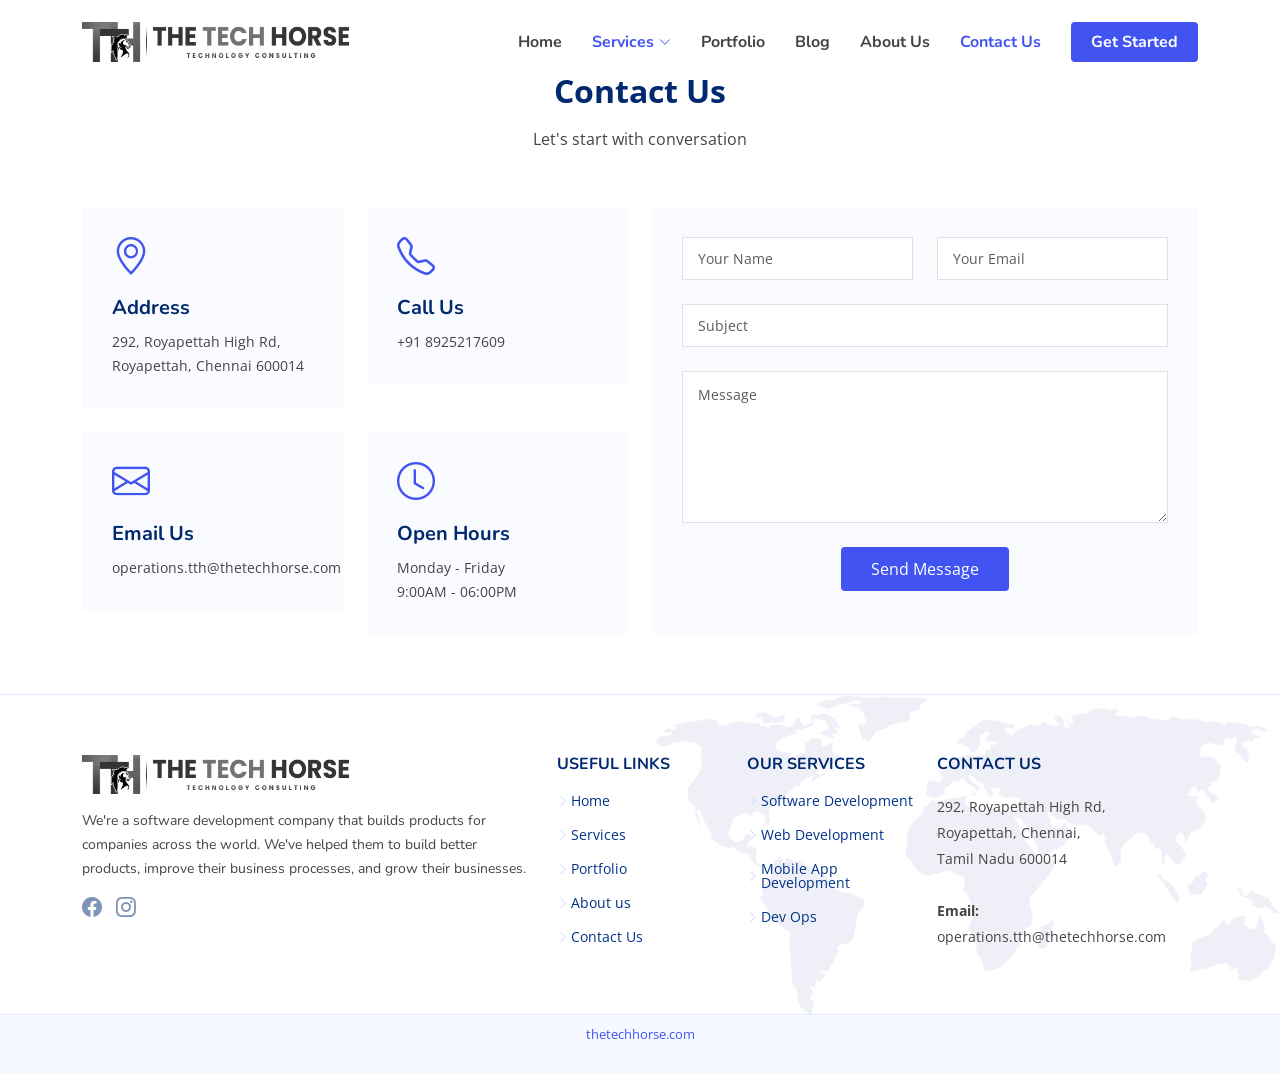
<file: contact-us.html>
<!DOCTYPE html>
<html lang="en">
<head>
    <meta charset="UTF-8">
    <meta name="viewport" content="width=device-width, initial-scale=1.0">
    <title>Contact Us</title>
    <meta content="" name="description">
    <meta content="" name="keywords">

      <!-- Favicons -->
  <link href="/assets/img/logo/TTH Logo.png" rel="icon">
  <link href="/assets/img/logo/TTH Logo.png" rel="apple-touch-icon">

  <!-- Google Fonts -->
  <link href="https://fonts.googleapis.com/css?family=Open+Sans:300,300i,400,400i,600,600i,700,700i|Nunito:300,300i,400,400i,600,600i,700,700i|Poppins:300,300i,400,400i,500,500i,600,600i,700,700i" rel="stylesheet">

    <!-- Vendor CSS Files -->
    <link href="assets/vendor/aos/aos.css" rel="stylesheet">
    <link href="assets/vendor/bootstrap/css/bootstrap.min.css" rel="stylesheet">
    <link href="assets/vendor/bootstrap-icons/bootstrap-icons.css" rel="stylesheet">
    <link href="assets/vendor/remixicon/remixicon.css" rel="stylesheet">
    <link href="assets/vendor/swiper/swiper-bundle.min.css" rel="stylesheet">

  <!-- Main CSS File -->
  <link href="assets/css/style.css" rel="stylesheet">
</head>
<body>

  <!-- ======= Header ======= -->
  <header id="header" class="header fixed-top">
    <div class="container-fluid container-xl d-flex align-items-center justify-content-between">

      <a href="index.html" class="logo d-flex align-items-center">
        <img src="/assets/img/logo/tth-logo-text.png" alt="">
        <!-- <span>The Tech Horse</span> -->
      </a>

      <!-- navbar Start -->
      <nav id="navbar" class="navbar">
        <ul>
          <li><a class="nav-link scrollto" href="index.html">Home</a></li>
          <li class="dropdown megamenu"><a href="#services"><span>Services</span> <i class="bi bi-chevron-down"></i></a>
            <ul>
              <li>
                <a href="software-develop.html">Software Development</a>
                <a href="app-development.html">Mobile App Development</a>
                <a href="web-development.html">Web Development</a>
                <a href="dev-ops.html">Dev OPS</a>
              </li>
            </ul>
          </li>
          <li><a class="nav-link scrollto" href="portfolio-all.html">Portfolio</a></li>
          <li><a class="nav-link" href="blog.html">Blog</a></li>
          <li><a class="nav-link scrollto" href="about-us.html">About Us</a></li>
          <!-- <li class="dropdown"><a href="#"><span>Company</span> <i class="bi bi-chevron-down"></i></a>
            <ul>
              <li><a href="#">Drop Down 1</a></li>
              <li class="dropdown"><a href="#"><span>Deep Drop Down</span> <i class="bi bi-chevron-right"></i></a>
                <ul>
                  <li><a href="#">Deep Drop Down 1</a></li>
                  <li><a href="#">Deep Drop Down 2</a></li>
                  <li><a href="#">Deep Drop Down 3</a></li>
                  <li><a href="#">Deep Drop Down 4</a></li>
                  <li><a href="#">Deep Drop Down 5</a></li>
                </ul>
              </li>
              <li><a href="#">Drop Down 2</a></li>
              <li><a href="#">Drop Down 3</a></li>
              <li><a href="#">Drop Down 4</a></li>
            </ul>
          </li> -->

          <li><a class="nav-link scrollto active" href="contact-us.html">Contact Us</a></li>
          <li><a class="getstarted scrollto" href="#about">Get Started</a></li>
        </ul>
        <i class="bi bi-list mobile-nav-toggle"></i>
      </nav>
      <!-- navbar end -->

    </div>
  </header><!-- End Header -->

  <main id="main">

    <!-- ======= Breadcrumbs ======= -->
    <!-- <section class="breadcrumbs">
      <div class="container">

        <ol>
          <li><a href="index.html">Home</a></li>
          <li>mobile app development</li>
        </ol>
        <h2>App Development</h2>

      </div>
    </section> -->
    <!-- End Breadcrumbs -->

    <!-- ======= Contact Section ======= -->
    <section id="contact" class="contact">

          <div class="container" data-aos="fade-up">
    
            <header class="section-header">
              <h2>Contact Us</h2>
              <p>Let's start with conversation</p>
            </header>
    
            <div class="row gy-4">
    
              <div class="col-lg-6">
    
                <div class="row gy-4">
                  <div class="col-md-6">
                    <div class="info-box">
                      <i class="bi bi-geo-alt"></i>
                      <h3>Address</h3>
                      <p> 292, Royapettah High Rd,<br>Royapettah, Chennai 600014</p>
                    </div>
                  </div>
                  <div class="col-md-6">
                    <div class="info-box">
                      <i class="bi bi-telephone"></i>
                      <h3>Call Us</h3>
                      <p>+91 8925217609<br></p>
                    </div>
                  </div>
                  <div class="col-md-6">
                    <div class="info-box">
                      <i class="bi bi-envelope"></i>
                      <h3>Email Us</h3>
                      <p>operations.tth@thetechhorse.com<br></p>
                    </div>
                  </div>
                  <div class="col-md-6">
                    <div class="info-box">
                      <i class="bi bi-clock"></i>
                      <h3>Open Hours</h3>
                      <p>Monday - Friday<br>9:00AM - 06:00PM</p>
                    </div>
                  </div>
                </div>
    
              </div>
    
              <div class="col-lg-6">
                <form action="contact.php" method="post" class="php-email-form">
                  <div class="row gy-4">
    
                    <div class="col-md-6">
                      <input type="text" name="name" class="form-control" placeholder="Your Name" required>
                    </div>
    
                    <div class="col-md-6 ">
                      <input type="email" class="form-control" name="email" placeholder="Your Email" required>
                    </div>
    
                    <div class="col-md-12">
                      <input type="text" class="form-control" name="subject" placeholder="Subject" required>
                    </div>
    
                    <div class="col-md-12">
                      <textarea class="form-control" name="message" rows="6" placeholder="Message" required></textarea>
                    </div>
    
                    <div class="col-md-12 text-center">
                      <div class="loading">Loading</div>
                      <div class="sent-message">Your message has been sent. Thank you!</div>
    
                      <button type="submit">Send Message</button>
                    </div>
    
                  </div>
                </form>
    
              </div>
    
            </div>
    
          </div>
    
    </section>
    <!-- End Contact Section -->

  </main><!-- End #main -->

  <!-- ======= Footer ======= -->
  <footer id="footer" class="footer">

    <!-- <div class="footer-newsletter">
      <div class="container">
        <div class="row justify-content-center">
          <div class="col-lg-12 text-center">
            <h4>Our Newsletter</h4>
            <p>Tamen quem nulla quae legam multos aute sint culpa legam noster magna</p>
          </div>
          <div class="col-lg-6">
            <form action="" method="post">
              <input type="email" name="email"><input type="submit" value="Subscribe">
            </form>
          </div>
        </div>
      </div>
    </div> -->

    <div class="footer-top">
      <div class="container">
        <div class="row gy-4">
          <div class="col-lg-5 col-md-12 footer-info">
            <a href="index.html" class="logo d-flex align-items-center">
              <img src="/assets/img/logo/tth-logo-text.png" alt="">
              <!-- <span>The Tech Horse</span> -->
            </a>
            <p>We're a software development company that builds products for companies across the world. We've helped them to build better products, improve their business processes, and grow their businesses.</p>
            <div class="social-links mt-3">
              <!-- <a href="#" class="twitter"><i class="bi bi-twitter"></i></a> -->
              <a href="https://www.facebook.com/profile.php?id=61550827268393" class="facebook"><i class="bi bi-facebook"></i></a>
              <a href="https://www.instagram.com/tthtechnologies/" class="instagram"><i class="bi bi-instagram"></i></a>
              <!-- <a href="#" class="linkedin"><i class="bi bi-linkedin"></i></a> -->
            </div>
          </div>

          <div class="col-lg-2 col-6 footer-links">
            <h4>Useful Links</h4>
            <ul>
              <li><i class="bi bi-chevron-right"></i> <a href="#">Home</a></li>
              <li><i class="bi bi-chevron-right"></i> <a href="#">Services</a></li>
              <li><i class="bi bi-chevron-right"></i> <a href="portfolio-details.html">Portfolio</a></li>
              <li><i class="bi bi-chevron-right"></i> <a href="about-us.html">About us</a></li>
              <li><i class="bi bi-chevron-right"></i> <a href="contact-us.html">Contact Us</a></li>
            </ul>
          </div>

          <div class="col-lg-2 col-6 footer-links">
            <h4>Our Services</h4>
            <ul>
              <li><i class="bi bi-chevron-right"></i> <a href="#">Software Development</a></li>
              <li><i class="bi bi-chevron-right"></i> <a href="#">Web Development</a></li>
              <li><i class="bi bi-chevron-right"></i> <a href="#">Mobile App Development</a></li>
              <li><i class="bi bi-chevron-right"></i> <a href="#">Dev Ops</a></li>
            </ul>
          </div>

          <div class="col-lg-3 col-md-12 footer-contact text-center text-md-start">
            <h4>Contact Us</h4>
            <p>
              292, Royapettah High Rd, <br>
              Royapettah, Chennai,<br>
              Tamil Nadu 600014 <br><br>
              <!-- <strong>Phone:</strong> + 91 97991 84337<br> -->
              <strong>Email:</strong> operations.tth@thetechhorse.com<br>
            </p>

          </div>

        </div>
      </div>
    </div>

    <div class="container">
      <!-- <div class="copyright">
        &copy; Copyright <strong><span>The Tech Horse</span></strong>. All Rights Reserved
      </div> -->
      <div class="credits">
       <a href="http://thetechhorse.com//">thetechhorse.com</a>
      </div>
    </div>
  </footer><!-- End Footer -->

  <a href="#" class="back-to-top d-flex align-items-center justify-content-center"><i class="bi bi-arrow-up-short"></i></a>

  <!-- Vendor JS Files -->
  <script src="assets/vendor/purecounter/purecounter_vanilla.js"></script>
  <script src="assets/vendor/aos/aos.js"></script>
  <script src="assets/vendor/bootstrap/js/bootstrap.bundle.min.js"></script>
  <script src="assets/vendor/glightbox/js/glightbox.min.js"></script>
  <script src="assets/vendor/isotope-layout/isotope.pkgd.min.js"></script>
  <script src="assets/vendor/swiper/swiper-bundle.min.js"></script>
  <script src="assets/vendor/php-email-form/validate.js"></script>

  <!-- Template Main JS File -->
  <script src="assets/js/main.js"></script>
    
</body>
</html>
</file>
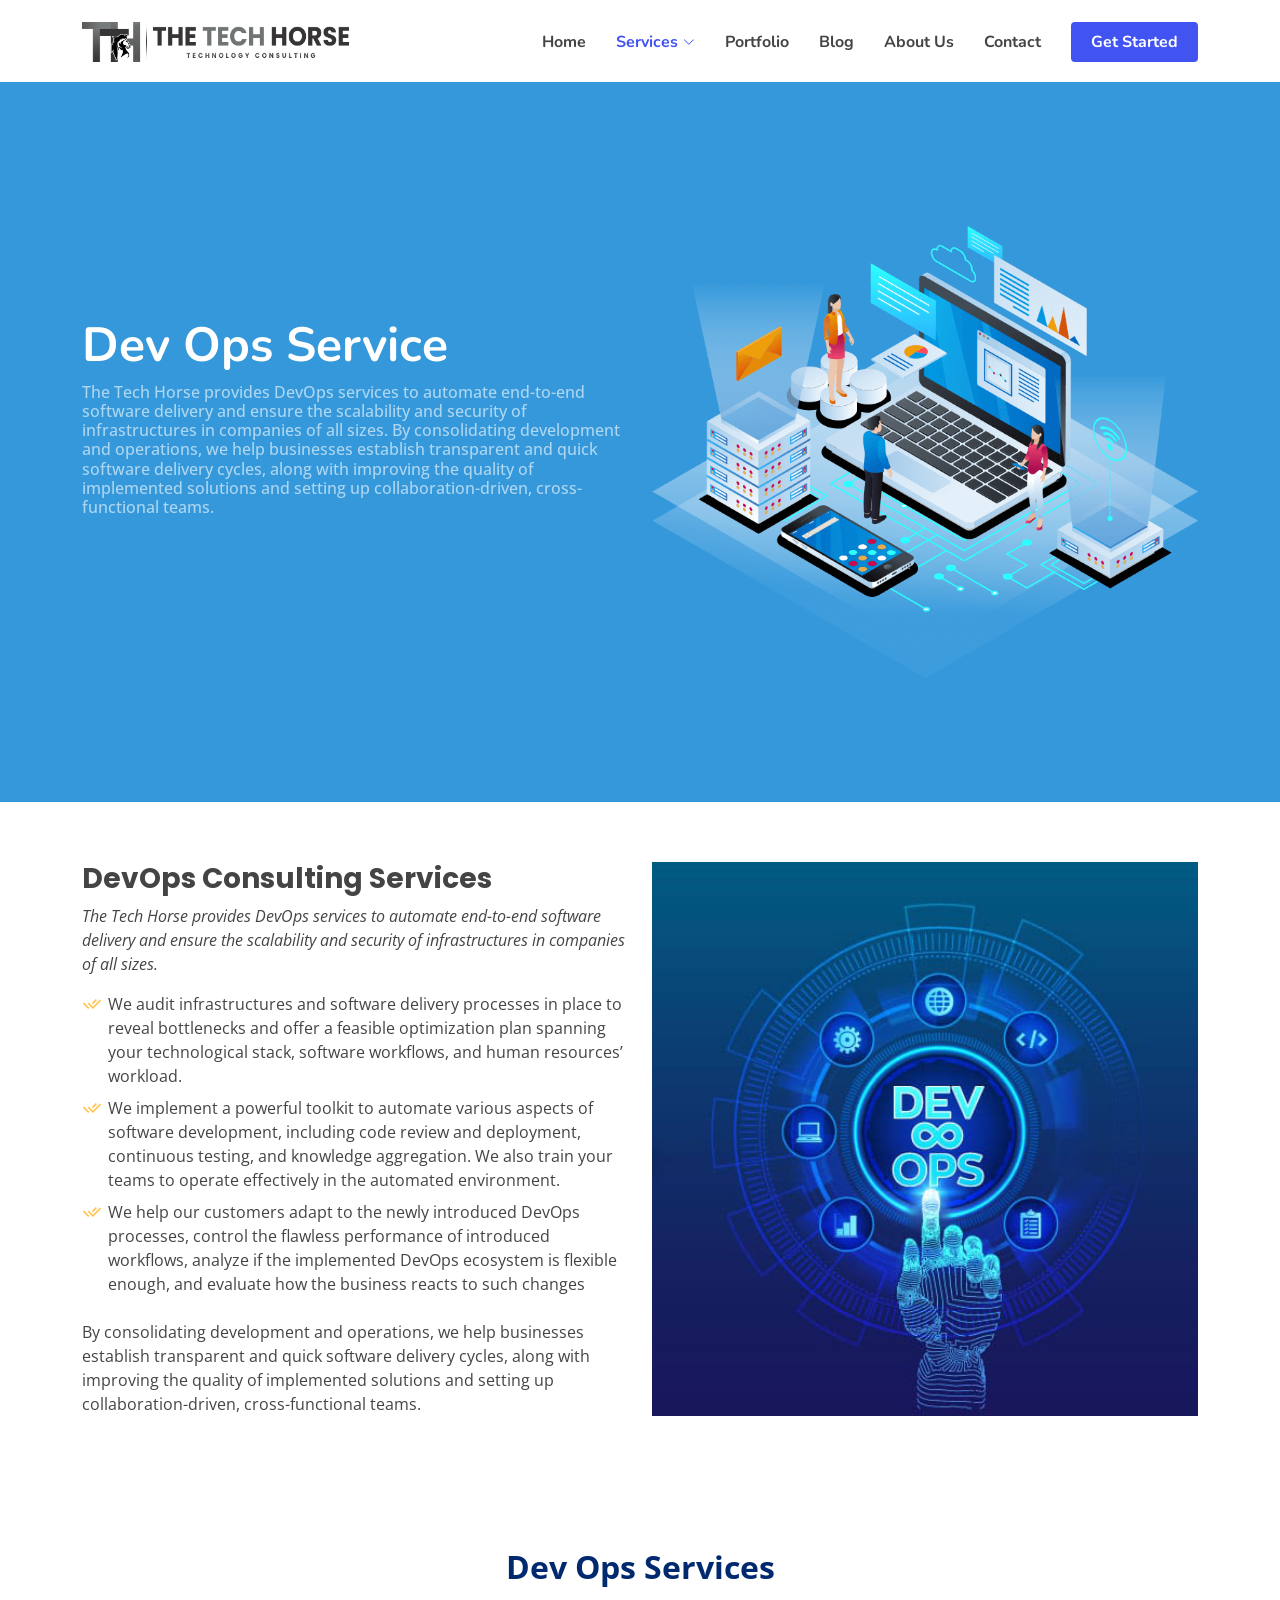
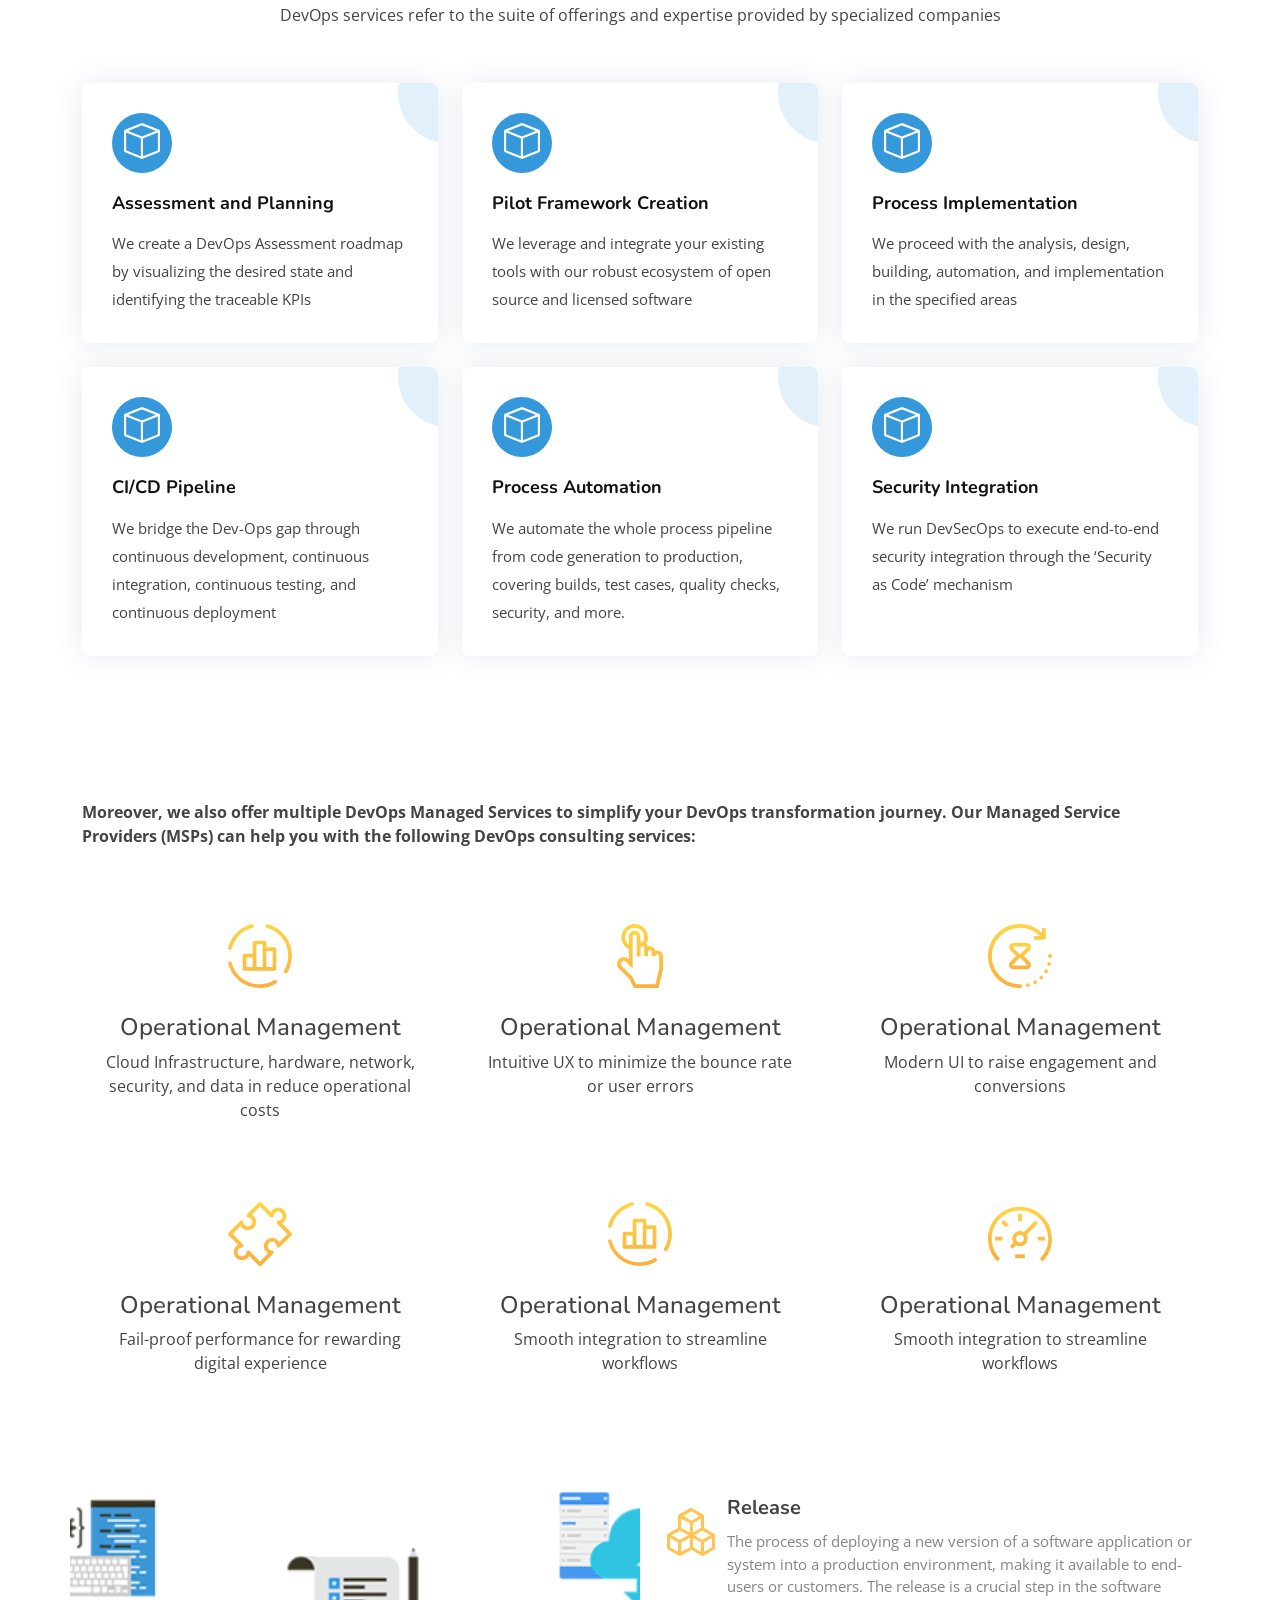
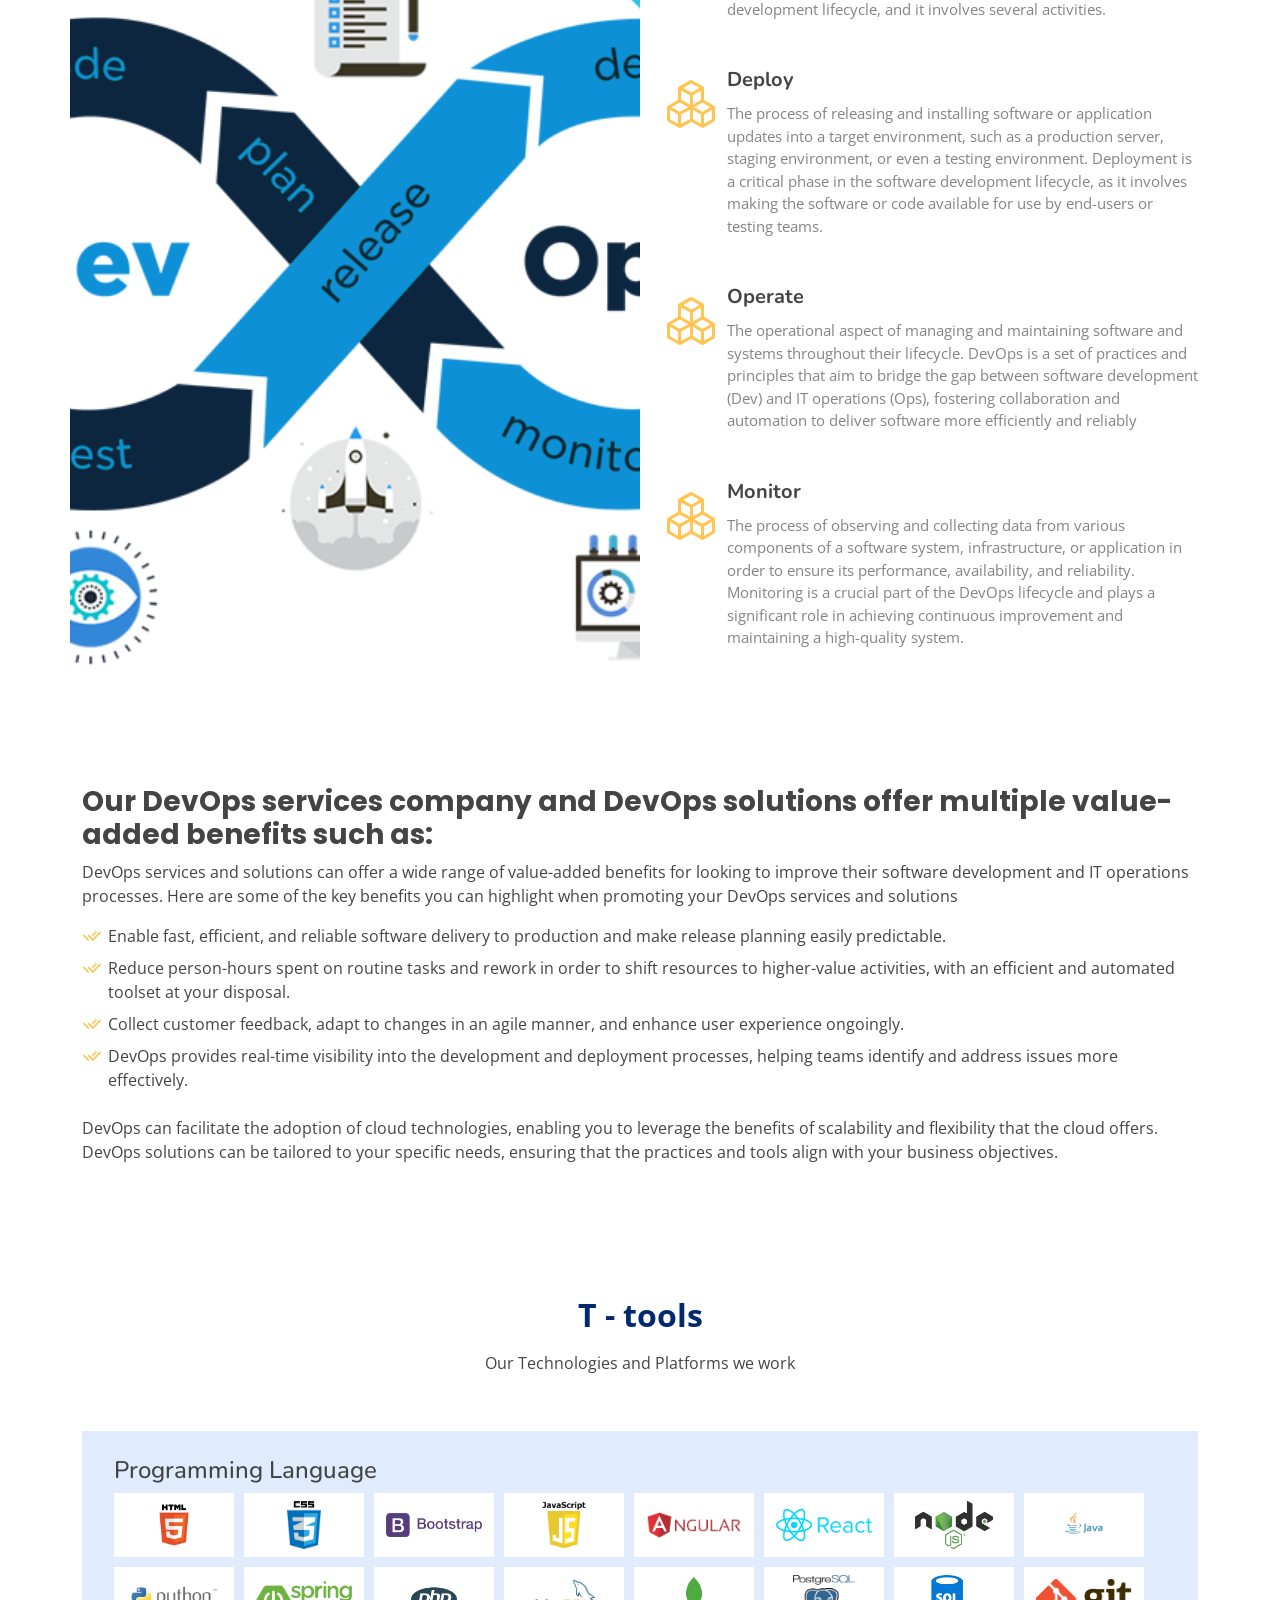
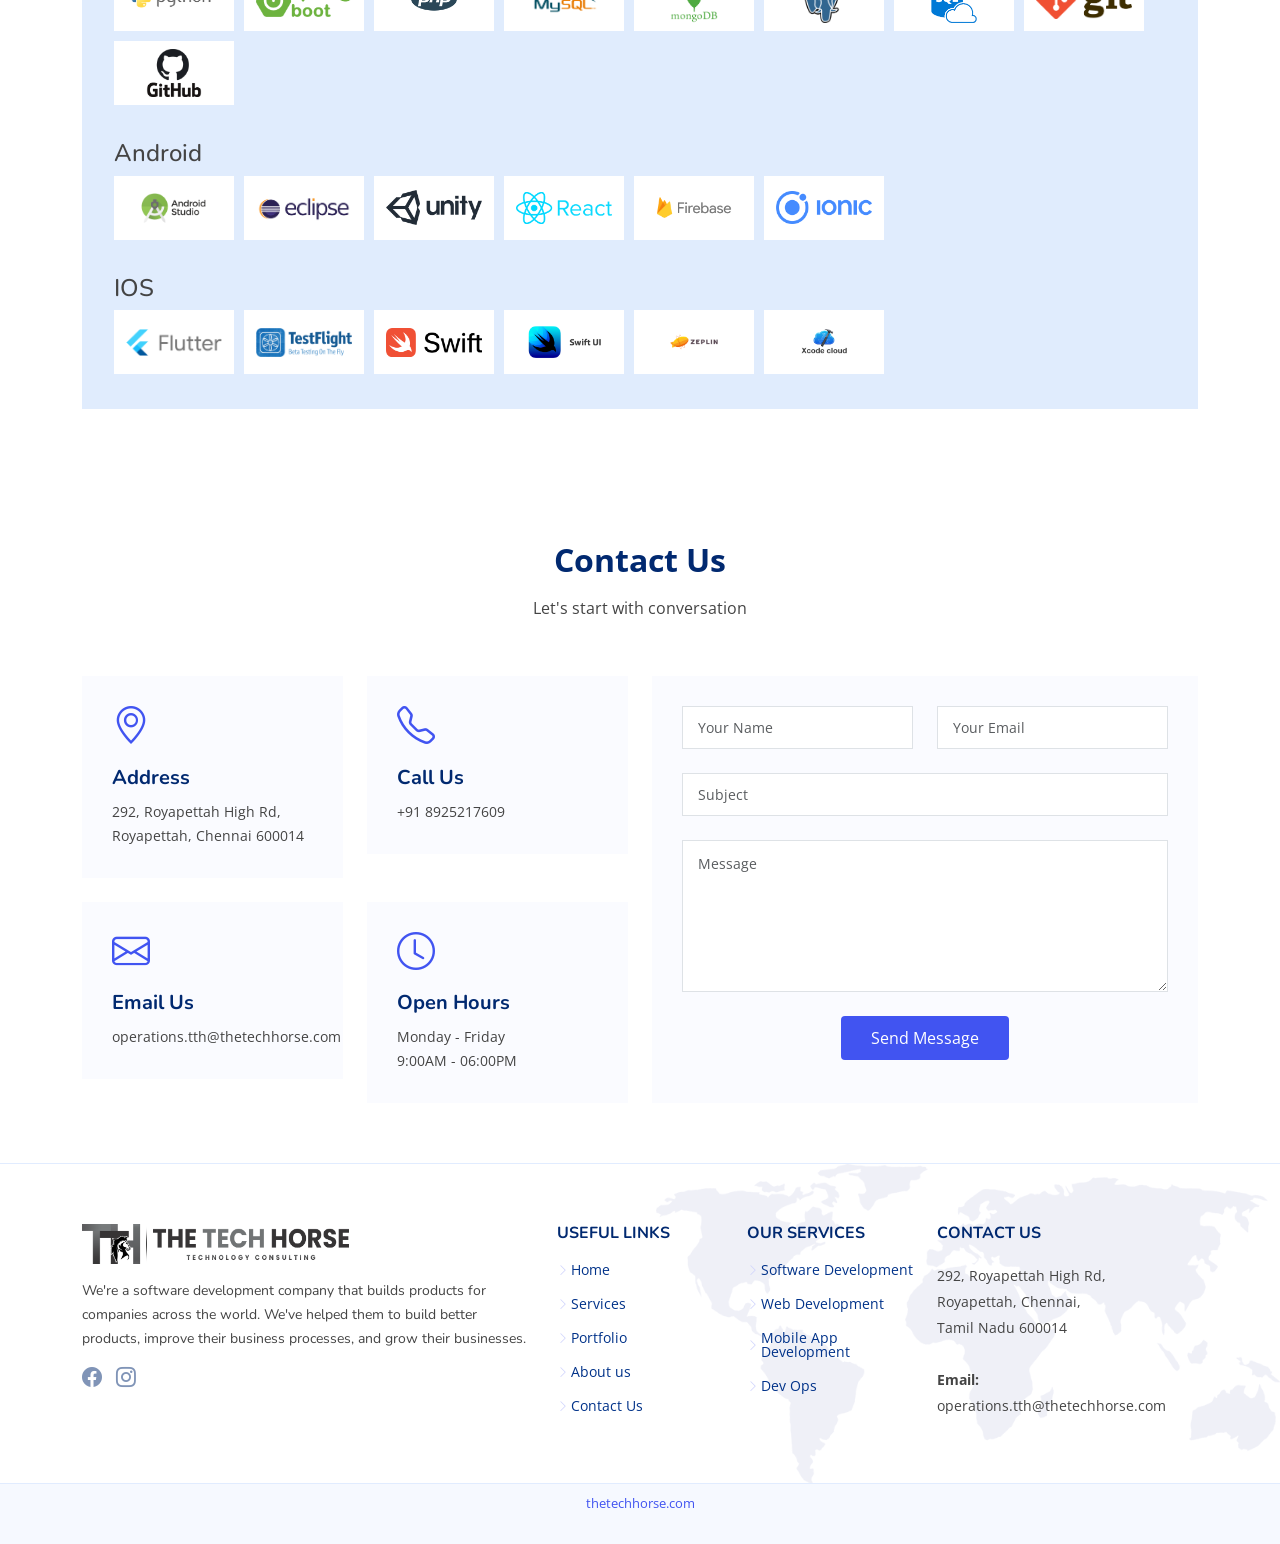
<file: dev-ops.html>
<!DOCTYPE html>
<html lang="en">
<head>
    <meta charset="UTF-8">
    <meta name="viewport" content="width=device-width, initial-scale=1.0">
    <title>Dev Ops</title>
    <meta content="" name="description">
    <meta content="" name="keywords">

      <!-- Favicons -->
  <link href="/assets/img/logo/TTH Logo.png" rel="icon">
  <link href="/assets/img/logo/TTH Logo.png" rel="apple-touch-icon">

  <!-- Google Fonts -->
  <link href="https://fonts.googleapis.com/css?family=Open+Sans:300,300i,400,400i,600,600i,700,700i|Nunito:300,300i,400,400i,600,600i,700,700i|Poppins:300,300i,400,400i,500,500i,600,600i,700,700i" rel="stylesheet">

    <!-- Vendor CSS Files -->
    <link href="assets/vendor/aos/aos.css" rel="stylesheet">
    <link href="assets/vendor/bootstrap/css/bootstrap.min.css" rel="stylesheet">
    <link href="assets/vendor/bootstrap-icons/bootstrap-icons.css" rel="stylesheet">
    <link href="assets/vendor/remixicon/remixicon.css" rel="stylesheet">
    <link href="assets/vendor/swiper/swiper-bundle.min.css" rel="stylesheet">

  <!-- Main CSS File -->
  <link href="assets/css/style.css" rel="stylesheet">
</head>
<body>

  <!-- ======= Header ======= -->
  <header id="header" class="header fixed-top">
    <div class="container-fluid container-xl d-flex align-items-center justify-content-between">

      <a href="index.html" class="logo d-flex align-items-center">
        <img src="/assets/img/logo/tth-logo-text.png" alt="">
        <!-- <span>The Tech Horse</span> -->
      </a>

      <!-- navbar Start -->
      <nav id="navbar" class="navbar">
        <ul>
          <li><a class="nav-link scrollto" href="index.html">Home</a></li>
          <li class="dropdown megamenu active"><a href="#services"><span>Services</span> <i class="bi bi-chevron-down"></i></a>
            <ul>
              <li>
                <a href="software-develop.html">Software Development</a>
                <a href="app-development.html">Mobile App Development</a>
                <a href="web-development.html">Web Development</a>
                <a href="dev-ops.html">Dev OPS</a>
              </li>
            </ul>
          </li>
          <li><a class="nav-link scrollto" href="portfolio-all.html">Portfolio</a></li>
          <li><a class="nav-link" href="blog.html">Blog</a></li>
          <li><a class="nav-link scrollto" href="about-us.html">About Us</a></li>
          <!-- <li class="dropdown"><a href="#"><span>Company</span> <i class="bi bi-chevron-down"></i></a>
            <ul>
              <li><a href="#">Drop Down 1</a></li>
              <li class="dropdown"><a href="#"><span>Deep Drop Down</span> <i class="bi bi-chevron-right"></i></a>
                <ul>
                  <li><a href="#">Deep Drop Down 1</a></li>
                  <li><a href="#">Deep Drop Down 2</a></li>
                  <li><a href="#">Deep Drop Down 3</a></li>
                  <li><a href="#">Deep Drop Down 4</a></li>
                  <li><a href="#">Deep Drop Down 5</a></li>
                </ul>
              </li>
              <li><a href="#">Drop Down 2</a></li>
              <li><a href="#">Drop Down 3</a></li>
              <li><a href="#">Drop Down 4</a></li>
            </ul>
          </li> -->

          <li><a class="nav-link scrollto" href="contact-us.html">Contact</a></li>
          <li><a class="getstarted scrollto" href="#about">Get Started</a></li>
        </ul>
        <i class="bi bi-list mobile-nav-toggle"></i>
      </nav>
      <!-- navbar end -->

    </div>
  </header><!-- End Header -->

  <main id="main">

    <!-- ======= Breadcrumbs ======= -->
    <!-- <section class="breadcrumbs">
      <div class="container">

        <ol>
          <li><a href="index.html">Home</a></li>
          <li>mobile app development</li>
        </ol>
        <h2>App Development</h2>

      </div>
    </section> -->
    <!-- End Breadcrumbs -->

    <!-- ======= hero Section start ======= -->
    <section id="dev-ops-hero" class="d-flex align-items-center">

      <div class="container">
        <div class="row">
          <div class="col-lg-6 d-flex flex-column justify-content-center pt-4 pt-lg-0 order-2 order-lg-1" data-aos="fade-up" data-aos-delay="200">
            <h1>Dev Ops Service</h1>
            <h2>The Tech Horse provides DevOps services to automate end-to-end software delivery and ensure the scalability and security of infrastructures in companies of all sizes. By consolidating development and operations, we help businesses establish transparent and quick software delivery cycles, along with improving the quality of implemented solutions and setting up collaboration-driven, cross-functional teams.</h2>
          </div>
          <div class="col-lg-6 order-1 order-lg-2 hero-img" data-aos="zoom-in" data-aos-delay="200">
            <img src="/assets/img/app-development/app-develop-hero-img.png" class="img-fluid animated" alt="">
          </div>
        </div>
      </div>
  
    </section>
    <!-- hero Section end -->


    <!-- ======= Dev Ops Strategy ======= -->
    <section id="dev-ops-strategy" class="dev-ops-strategy">
          <div class="container">
    
            <div class="row">
              <div class="col-lg-6 order-1 order-lg-2">
                <img src="/assets/img/dev-ops/dev-ops-service.png" class="img-fluid" alt="">
              </div>
              <div class="col-lg-6 pt-4 pt-lg-0 order-2 order-lg-1 content">
                <h3>DevOps Consulting Services</h3>
                <p class="fst-italic">
                  The Tech Horse provides DevOps services to automate end-to-end software delivery and ensure the scalability and security of infrastructures in companies of all sizes.
                </p>
                <ul>
                  <li><i class="ri-check-double-line"></i> We audit infrastructures and software delivery processes in place to reveal bottlenecks and offer a feasible optimization plan spanning your technological stack, software workflows, and human resources’ workload.
                  </li>
                  <li><i class="ri-check-double-line"></i> We implement a powerful toolkit to automate various aspects of software development, including code review and deployment, continuous testing, and knowledge aggregation. We also train your teams to operate effectively in the automated environment.</li>
                  <li><i class="ri-check-double-line"></i> We help our customers adapt to the newly introduced DevOps processes, control the flawless performance of introduced workflows, analyze if the implemented DevOps ecosystem is flexible enough, and evaluate how the business reacts to such changes</li>
                </ul>
                <p>
                  By consolidating development and operations, we help businesses establish transparent and quick software delivery cycles, along with improving the quality of implemented solutions and setting up collaboration-driven, cross-functional teams.
                </p>
              </div>
            </div>
          </div>
    </section>
    <!-- Dev Ops Strategy End -->


    <!-- ======= Dev Ops Services Section ======= -->
    <section id="dev-ops-services" class="dev-ops-services">
          <div class="container">
    
            <header class="section-header" data-aos="fade-up">
              <h2>Dev Ops Services</h2>
              <p>DevOps services refer to the suite of offerings and expertise provided by specialized companies</p>
            </header>
    
            <div class="row">
              <div class="col-md-6 col-lg-4 d-flex align-items-stretch mb-5 mb-lg-0">
                <div class="icon-box" data-aos="fade-up" data-aos-delay="100">
                  <div class="icon"><i class="bi bi-box"></i></div>
                  <h4 class="title"><a href="">Assessment and Planning</a></h4>
                  <p class="description">We create a DevOps Assessment roadmap by visualizing the desired state and identifying the traceable KPIs</p>
                </div>
              </div>
    
              <div class="col-md-6 col-lg-4 d-flex align-items-stretch mb-5 mb-lg-0">
                <div class="icon-box" data-aos="fade-up" data-aos-delay="200">
                  <div class="icon"><i class="bi bi-box"></i></div>
                  <h4 class="title"><a href="">Pilot Framework Creation</a></h4>
                  <p class="description">We leverage and integrate your existing tools with our robust ecosystem of open source and licensed software</p>
                </div>
              </div>
    
              <div class="col-md-6 col-lg-4 d-flex align-items-stretch mb-5 mb-lg-0">
                <div class="icon-box" data-aos="fade-up" data-aos-delay="300">
                  <div class="icon"><i class="bi bi-box"></i></div>
                  <h4 class="title"><a href="">Process Implementation</a></h4>
                  <p class="description">We proceed with the analysis, design, building, automation, and implementation in the specified areas</p>
                </div>
              </div>
    
              <div class="col-md-6 col-lg-4 d-flex align-items-stretch mb-5 mb-lg-0">
                <div class="icon-box" data-aos="fade-up" data-aos-delay="400">
                  <div class="icon"><i class="bi bi-box"></i></div>
                  <h4 class="title"><a href="">CI/CD Pipeline</a></h4>
                  <p class="description">We bridge the Dev-Ops gap through continuous development, continuous integration, continuous testing, and continuous deployment</p>
                </div>
              </div>

              <div class="col-md-6 col-lg-4 d-flex align-items-stretch mb-5 mb-lg-0">
                <div class="icon-box" data-aos="fade-up" data-aos-delay="400">
                  <div class="icon"><i class="bi bi-box"></i></div>
                  <h4 class="title"><a href="">Process Automation</a></h4>
                  <p class="description">We automate the whole process pipeline from code generation to production, covering builds, test cases, quality checks, security, and more.</p>
                </div>
              </div>

              <div class="col-md-6 col-lg-4 d-flex align-items-stretch mb-5 mb-lg-0">
                <div class="icon-box" data-aos="fade-up" data-aos-delay="400">
                  <div class="icon"><i class="bi bi-box"></i></div>
                  <h4 class="title"><a href="">Security Integration</a></h4>
                  <p class="description">We run DevSecOps to execute end-to-end security integration through the ‘Security as Code’ mechanism</p>
                </div>
              </div>
    
            </div>
    
          </div>
    </section>
    <!-- End Dev Ops Services Section -->


    <!-- ======= DevOps Manage ======= -->
    <section id="dev-ops-manage" class="dev-ops-manage">

          <div class="container" data-aos="fade-up">

            <header class="section-header">
              <p>Moreover, we also offer multiple DevOps Managed Services to simplify your DevOps transformation journey. Our Managed Service Providers (MSPs) can help you with the following DevOps consulting services:</p>
            </header>

            <div class="row gy-4">
    
              <div class="col-lg-4 col-md-6" data-aos="fade-up" data-aos-delay="200">
                <div class="service-box">
                  <img src="/assets/img/web-development/services-guarantee/advanced-analytics.svg" alt="">
                  <h4>Operational Management</h4>
                  <p>Cloud Infrastructure, hardware, network, security, and data in reduce operational costs</p>
                </div>
              </div>
    
              <div class="col-lg-4 col-md-6" data-aos="fade-up" data-aos-delay="300">
                <div class="service-box">
                  <img src="/assets/img/web-development/services-guarantee/click.svg" alt="">
                  <h4>Operational Management</h4>
                  <p>Intuitive UX to minimize the bounce rate or user errors</p>
                </div>
              </div>
    
              <div class="col-lg-4 col-md-6" data-aos="fade-up" data-aos-delay="400">
                <div class="service-box">
                  <img src="/assets/img/web-development/services-guarantee/hourglass.svg" alt="">
                  <h4>Operational Management</h4>
                  <p>Modern UI to raise engagement and conversions</p>
                </div>
              </div>
    
              <div class="col-lg-4 col-md-6" data-aos="fade-up" data-aos-delay="500">
                <div class="service-box">
                  <img src="/assets/img/web-development/services-guarantee/integration.svg" alt="">
                  <h4>Operational Management</h4>
                  <p>Fail-proof performance for rewarding digital experience</p>
                </div>
              </div>
    
              <div class="col-lg-4 col-md-6" data-aos="fade-up" data-aos-delay="600">
                <div class="service-box">
                  <img src="/assets/img/web-development/services-guarantee/advanced-analytics.svg" alt="">
                  <h4>Operational Management</h4>
                  <p>Smooth integration to streamline workflows</p>
                </div>
              </div>

              <div class="col-lg-4 col-md-6" data-aos="fade-up" data-aos-delay="600">
                <div class="service-box">
                  <img src="/assets/img/web-development/services-guarantee/performance.svg" alt="">
                  <h4>Operational Management</h4>
                  <p>Smooth integration to streamline workflows</p>
                </div>
              </div>
    
            </div>
    
          </div>
    
    </section>
    <!-- DevOps Manage End -->

    <!-- ======= Dev Ops Features Section ======= -->
    <section id="dev-ops-features" class="dev-ops-features">
          <div class="container" data-aos="fade-up">
    
            <div class="row">
              <div class="image col-lg-6" style='background-image: url("/assets/img/dev-ops/dev-ops-features.png");' data-aos="fade-right"></div>
              <div class="col-lg-6" data-aos="fade-left" data-aos-delay="100">
                <div class="icon-box mt-5 mt-lg-0" data-aos="zoom-in" data-aos-delay="150">
                  <i class="bi bi-boxes"></i>
                  <h4>Release</h4>
                  <p>The process of deploying a new version of a software application or system into a production environment, making it available to end-users or customers. The release is a crucial step in the software development lifecycle, and it involves several activities.</p>
                </div>
                <div class="icon-box mt-5" data-aos="zoom-in" data-aos-delay="150">
                  <i class="bi bi-boxes"></i>
                  <h4>Deploy</h4>
                  <p>The process of releasing and installing software or application updates into a target environment, such as a production server, staging environment, or even a testing environment. Deployment is a critical phase in the software development lifecycle, as it involves making the software or code available for use by end-users or testing teams.</p>
                </div>
                <div class="icon-box mt-5" data-aos="zoom-in" data-aos-delay="150">
                  <i class="bi bi-boxes"></i>
                  <h4>Operate</h4>
                  <p>The operational aspect of managing and maintaining software and systems throughout their lifecycle. DevOps is a set of practices and principles that aim to bridge the gap between software development (Dev) and IT operations (Ops), fostering collaboration and automation to deliver software more efficiently and reliably</p>
                </div>
                <div class="icon-box mt-5" data-aos="zoom-in" data-aos-delay="150">
                  <i class="bi bi-boxes"></i>
                  <h4>Monitor</h4>
                  <p>The process of observing and collecting data from various components of a software system, infrastructure, or application in order to ensure its performance, availability, and reliability. Monitoring is a crucial part of the DevOps lifecycle and plays a significant role in achieving continuous improvement and maintaining a high-quality system.</p>
                </div>
              </div>
            </div>
    
          </div>
    </section>
    <!-- End Dev Ops Features Section -->

    <!-- ======= Dev Ops Strategy - 2 ======= -->
    <section id="dev-ops-strategy" class="dev-ops-strategy">
          <div class="container" data-aos="fade-up">
    
            <div class="row">
              <div class="col-lg-12 pt-4 pt-lg-0 order-2 order-lg-1 content" data-aos="fade-right" data-aos-delay="100">
                <h3>Our DevOps services company and DevOps solutions offer multiple value-added benefits such as:</h3>
                <p>
                  DevOps services and solutions can offer a wide range of value-added benefits for looking to improve their software development and IT operations processes. Here are some of the key benefits you can highlight when promoting your DevOps services and solutions
                </p>
                <ul>
                  <li><i class="ri-check-double-line"></i> Enable fast, efficient, and reliable software delivery to production and make release planning easily predictable.</li>
                  <li><i class="ri-check-double-line"></i> Reduce person-hours spent on routine tasks and rework in order to shift resources to higher-value activities, with an efficient and automated toolset at your disposal.</li>
                  <li><i class="ri-check-double-line"></i> Collect customer feedback, adapt to changes in an agile manner, and enhance user experience ongoingly.</li>
                  <li><i class="ri-check-double-line"></i> DevOps provides real-time visibility into the development and deployment processes, helping teams identify and address issues more effectively.</li>
                </ul>
                <p>
                  DevOps can facilitate the adoption of cloud technologies, enabling you to leverage the benefits of scalability and flexibility that the cloud offers. DevOps solutions can be tailored to your specific needs, ensuring that the practices and tools align with your business objectives.
                </p>
              </div>
            </div>
          </div>
    </section>
    <!-- Dev Ops Strategy End -->


    <!-- ======= Technologies and Platforms we work Section ======= -->
    <section class="t-content container">
      <header class="section-header">
        <h2>T - tools</h2>
        <p>Our Technologies and Platforms we work</p>
      </header>
      <div class="t-content-bg">
        <div class="t-items">
          <div class="t-item">
            <h4 class="t-item-title">Programming Language</h4>
            <div class="t-item-groups">
              <div class="t-item-group">
                <img class="t-item-group-icon" src ="./assets/img/t-icon/html.png" alt="">
              </div>
              <div class="t-item-group">
                <img class="t-item-group-icon" src="./assets/img/t-icon/Css.png" alt="">
              </div>
              <div class="t-item-group">
                <img class="t-item-group-icon" src="./assets/img/t-icon/bootstrap.png" alt="">
              </div>
              <div class="t-item-group">
                <img class="t-item-group-icon" src="./assets/img/t-icon/JavaScript.png" alt="">
              </div>
              <div class="t-item-group">
                <img class="t-item-group-icon" src="./assets/img/t-icon/Angular.png" alt="">
              </div>
              <div class="t-item-group">
                <img class="t-item-group-icon" src="./assets/img/t-icon/React.png" alt="">
              </div>
              <div class="t-item-group">
                <img class="t-item-group-icon" src="./assets/img/t-icon/node.png" alt="">
              </div>
              <div class="t-item-group">
                <img class="t-item-group-icon" src="./assets/img/t-icon/java-logo.webp" alt="">
              </div>
              <div class="t-item-group">
                <img class="t-item-group-icon" src="./assets/img/t-icon/python-logo.png" alt="">
              </div>
              <div class="t-item-group">
                <img class="t-item-group-icon" src="./assets/img/t-icon/spring-boot.png" alt="">
              </div>
              <div class="t-item-group">
                <img class="t-item-group-icon" src="./assets/img/t-icon/php.png" alt="">
              </div>
              <div class="t-item-group">
                <img class="t-item-group-icon" src="./assets/img/t-icon/mysql.png" alt="">
              </div>
              <div class="t-item-group">
                <img class="t-item-group-icon" src="./assets/img/t-icon/mongodb.png" alt="">
              </div>
              <div class="t-item-group">
                <img class="t-item-group-icon" src="./assets/img/t-icon/postgre-sql.png" alt="">
              </div>
              <div class="t-item-group">
                <img class="t-item-group-icon" src="./assets/img/t-icon/sql.png" alt="">
              </div>
              <div class="t-item-group">
                <img class="t-item-group-icon" src="./assets/img/t-icon/git-logo.png" alt="">
              </div>
              <div class="t-item-group">
                <img class="t-item-group-icon" src="./assets/img/t-icon/github.png" alt="">
              </div>
            </div>
          </div>
          <div class="t-item">
            <h4 class="t-item-title">Android</h4>
            <div class="t-item-groups">
              <div class="t-item-group">
                <img class="t-item-group-icon" src ="./assets/img/t-icon/android-studio.png" alt="">
              </div>
              <div class="t-item-group">
                <img class="t-item-group-icon" src="./assets/img/t-icon/eclipse.png" alt="">
              </div>
              <div class="t-item-group">
                <img class="t-item-group-icon" src="./assets/img/t-icon/unity.png" alt="">
              </div>
              <div class="t-item-group">
                <img class="t-item-group-icon" src="./assets/img/t-icon/React.png" alt="">
              </div>
              <div class="t-item-group">
                <img class="t-item-group-icon" src="./assets/img/t-icon/firebase.png" alt="">
              </div>
              <div class="t-item-group">
                <img class="t-item-group-icon" src="./assets/img/t-icon/ionic.png" alt="">
              </div>
            </div>
          </div>
          <div class="t-item">
            <h4 class="t-item-title">IOS</h4>
            <div class="t-item-groups">
              <div class="t-item-group">
                <img class="t-item-group-icon" src ="./assets/img/t-icon/flutter.png" alt="">
              </div>
              <div class="t-item-group">
                <img class="t-item-group-icon" src="./assets/img/t-icon/testflight.png" alt="">
              </div>
              <div class="t-item-group">
                <img class="t-item-group-icon" src="./assets/img/t-icon/Swift.png" alt="">
              </div>
              <div class="t-item-group">
                <img class="t-item-group-icon" src="./assets/img/t-icon/swift-ui.png" alt="">
              </div>
              <div class="t-item-group">
                <img class="t-item-group-icon" src="./assets/img/t-icon/zeplin.png" alt="">
              </div>
              <div class="t-item-group">
                <img class="t-item-group-icon" src="./assets/img/t-icon/x-codecloud.png" alt="">
              </div>
            </div>
          </div>
        </div>
      </div>
    </section>
    <!-- End Technologies and Platforms we work Section -->


    <!-- ======= Contact Section ======= -->
    <section id="contact" class="contact">

      <div class="container" data-aos="fade-up">

        <header class="section-header">
          <h2>Contact Us</h2>
          <p>Let's start with conversation</p>
        </header>

        <div class="row gy-4">

          <div class="col-lg-6">

            <div class="row gy-4">
              <div class="col-md-6">
                <div class="info-box">
                  <i class="bi bi-geo-alt"></i>
                  <h3>Address</h3>
                  <p> 292, Royapettah High Rd,<br>Royapettah, Chennai 600014</p>
                </div>
              </div>
              <div class="col-md-6">
                <div class="info-box">
                  <i class="bi bi-telephone"></i>
                  <h3>Call Us</h3>
                  <p>+91 8925217609<br></p>
                </div>
              </div>
              <div class="col-md-6">
                <div class="info-box">
                  <i class="bi bi-envelope"></i>
                  <h3>Email Us</h3>
                  <p>operations.tth@thetechhorse.com<br></p>
                </div>
              </div>
              <div class="col-md-6">
                <div class="info-box">
                  <i class="bi bi-clock"></i>
                  <h3>Open Hours</h3>
                  <p>Monday - Friday<br>9:00AM - 06:00PM</p>
                </div>
              </div>
            </div>

          </div>

          <div class="col-lg-6">
            <form action="contact.php" method="post" class="php-email-form">
              <div class="row gy-4">

                <div class="col-md-6">
                  <input type="text" name="name" class="form-control" placeholder="Your Name" required>
                </div>

                <div class="col-md-6 ">
                  <input type="email" class="form-control" name="email" placeholder="Your Email" required>
                </div>

                <div class="col-md-12">
                  <input type="text" class="form-control" name="subject" placeholder="Subject" required>
                </div>

                <div class="col-md-12">
                  <textarea class="form-control" name="message" rows="6" placeholder="Message" required></textarea>
                </div>

                <div class="col-md-12 text-center">
                  <div class="loading">Loading</div>
                  <!-- <div class="error-message">Somthing went wrong! Try again later</div> -->
                  <div class="sent-message">Your message has been sent. Thank you!</div>

                  <button type="submit">Send Message</button>
                </div>

              </div>
            </form>

          </div>

        </div>

      </div>

    </section><!-- End Contact Section -->

  </main><!-- End #main -->

  <!-- ======= Footer ======= -->
  <footer id="footer" class="footer">

    <!-- <div class="footer-newsletter">
      <div class="container">
        <div class="row justify-content-center">
          <div class="col-lg-12 text-center">
            <h4>Our Newsletter</h4>
            <p>Tamen quem nulla quae legam multos aute sint culpa legam noster magna</p>
          </div>
          <div class="col-lg-6">
            <form action="" method="post">
              <input type="email" name="email"><input type="submit" value="Subscribe">
            </form>
          </div>
        </div>
      </div>
    </div> -->

    <div class="footer-top">
      <div class="container">
        <div class="row gy-4">
          <div class="col-lg-5 col-md-12 footer-info">
            <a href="index.html" class="logo d-flex align-items-center">
              <img src="/assets/img/logo/tth-logo-text.png" alt="">
              <!-- <span>The Tech Horse</span> -->
            </a>
            <p>We're a software development company that builds products for companies across the world. We've helped them to build better products, improve their business processes, and grow their businesses.</p>
            <div class="social-links mt-3">
              <!-- <a href="#" class="twitter"><i class="bi bi-twitter"></i></a> -->
              <a href="https://www.facebook.com/profile.php?id=61550827268393" class="facebook"><i class="bi bi-facebook"></i></a>
              <a href="https://www.instagram.com/tthtechnologies/" class="instagram"><i class="bi bi-instagram"></i></a>
              <!-- <a href="#" class="linkedin"><i class="bi bi-linkedin"></i></a> -->
            </div>
          </div>

          <div class="col-lg-2 col-6 footer-links">
            <h4>Useful Links</h4>
            <ul>
              <li><i class="bi bi-chevron-right"></i> <a href="#">Home</a></li>
              <li><i class="bi bi-chevron-right"></i> <a href="#">Services</a></li>
              <li><i class="bi bi-chevron-right"></i> <a href="portfolio-details.html">Portfolio</a></li>
              <li><i class="bi bi-chevron-right"></i> <a href="about-us.html">About us</a></li>
              <li><i class="bi bi-chevron-right"></i> <a href="contact-us.html">Contact Us</a></li>
            </ul>
          </div>

          <div class="col-lg-2 col-6 footer-links">
            <h4>Our Services</h4>
            <ul>
              <li><i class="bi bi-chevron-right"></i> <a href="#">Software Development</a></li>
              <li><i class="bi bi-chevron-right"></i> <a href="#">Web Development</a></li>
              <li><i class="bi bi-chevron-right"></i> <a href="#">Mobile App Development</a></li>
              <li><i class="bi bi-chevron-right"></i> <a href="#">Dev Ops</a></li>
            </ul>
          </div>

          <div class="col-lg-3 col-md-12 footer-contact text-center text-md-start">
            <h4>Contact Us</h4>
            <p>
              292, Royapettah High Rd, <br>
              Royapettah, Chennai,<br>
              Tamil Nadu 600014 <br><br>
              <!-- <strong>Phone:</strong> + 91 97991 84337<br> -->
              <strong>Email:</strong> operations.tth@thetechhorse.com<br>
            </p>

          </div>

        </div>
      </div>
    </div>

    <div class="container">
      <!-- <div class="copyright">
        &copy; Copyright <strong><span>The Tech Horse</span></strong>. All Rights Reserved
      </div> -->
      <div class="credits">
       <a href="http://thetechhorse.com//">thetechhorse.com</a>
      </div>
    </div>
  </footer><!-- End Footer -->

  <a href="#" class="back-to-top d-flex align-items-center justify-content-center"><i class="bi bi-arrow-up-short"></i></a>

  <!-- Vendor JS Files -->
  <script src="assets/vendor/purecounter/purecounter_vanilla.js"></script>
  <script src="assets/vendor/aos/aos.js"></script>
  <script src="assets/vendor/bootstrap/js/bootstrap.bundle.min.js"></script>
  <script src="assets/vendor/glightbox/js/glightbox.min.js"></script>
  <script src="assets/vendor/isotope-layout/isotope.pkgd.min.js"></script>
  <script src="assets/vendor/swiper/swiper-bundle.min.js"></script>
  <script src="assets/vendor/php-email-form/validate.js"></script>

  <!-- Template Main JS File -->
  <script src="assets/js/main.js"></script>
    
</body>
</html>
</file>
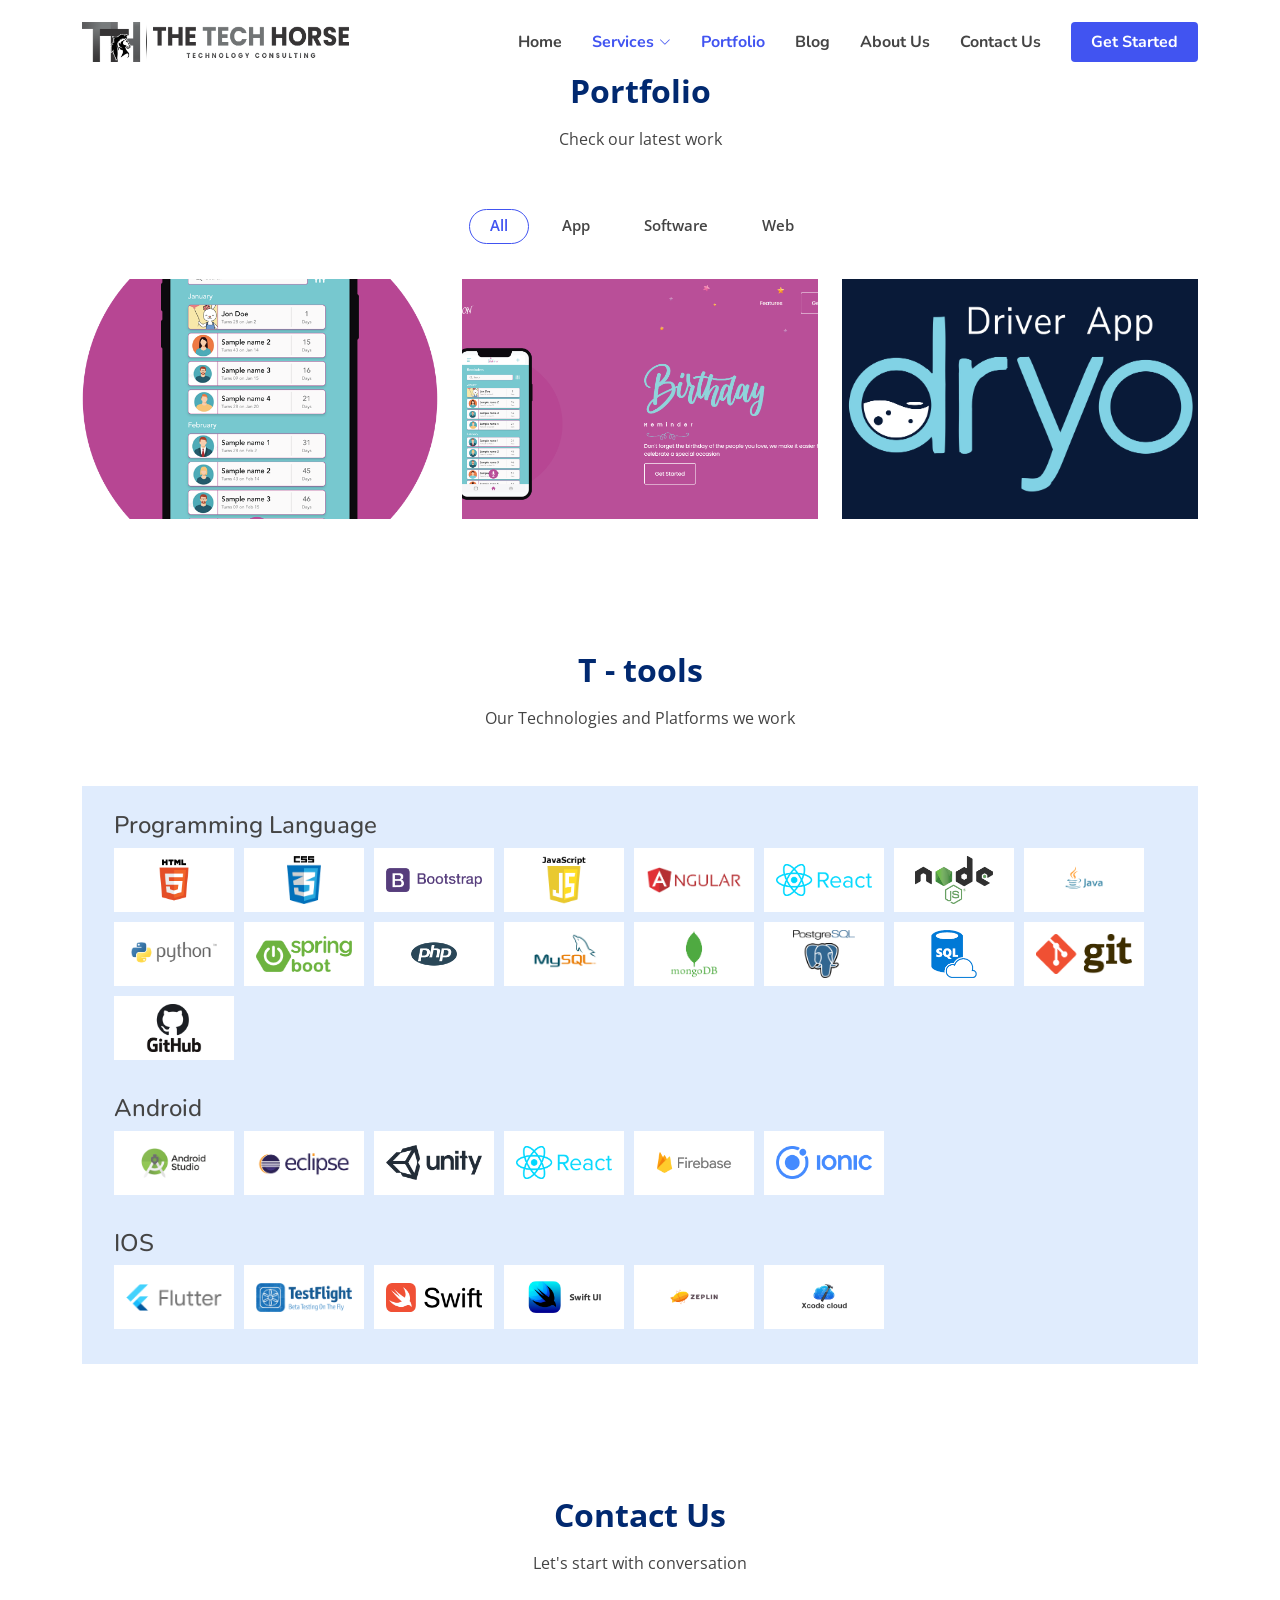
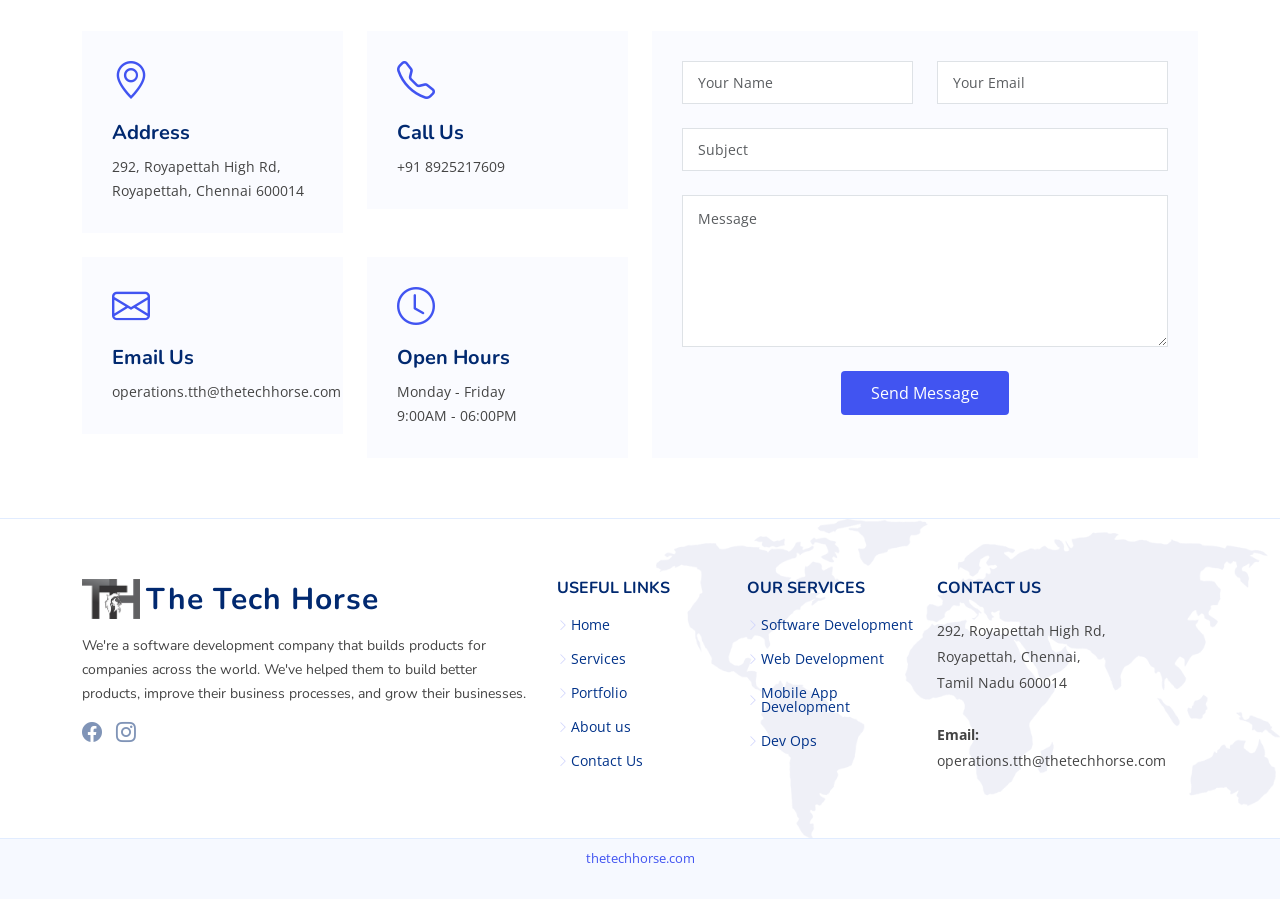
<file: portfolio-all.html>
<!DOCTYPE html>
<html lang="en">
<head>
    <meta charset="UTF-8">
    <meta name="viewport" content="width=device-width, initial-scale=1.0">
    <title>Web Development</title>
    <meta content="" name="description">
    <meta content="" name="keywords">

      <!-- Favicons -->
  <link href="/assets/img/logo/TTH Logo.png" rel="icon">
  <link href="/assets/img/logo/TTH Logo.png" rel="apple-touch-icon">

  <!-- Google Fonts -->
  <link href="https://fonts.googleapis.com/css?family=Open+Sans:300,300i,400,400i,600,600i,700,700i|Nunito:300,300i,400,400i,600,600i,700,700i|Poppins:300,300i,400,400i,500,500i,600,600i,700,700i" rel="stylesheet">

    <!-- Vendor CSS Files -->
    <link href="assets/vendor/aos/aos.css" rel="stylesheet">
    <link href="assets/vendor/bootstrap/css/bootstrap.min.css" rel="stylesheet">
    <link href="assets/vendor/bootstrap-icons/bootstrap-icons.css" rel="stylesheet">  
    <link href="assets/vendor/remixicon/remixicon.css" rel="stylesheet">
    <link href="assets/vendor/swiper/swiper-bundle.min.css" rel="stylesheet">

  <!-- Main CSS File -->
  <link href="assets/css/style.css" rel="stylesheet">
</head>
<body>

  <!-- ======= Header ======= -->
  <header id="header" class="header fixed-top">
    <div class="container-fluid container-xl d-flex align-items-center justify-content-between">

      <a href="index.html" class="logo d-flex align-items-center">
        <img src="/assets/img/logo/tth-logo-text.png" alt="">
        <!-- <span>The Tech Horse</span> -->
      </a>

      <!-- navbar Start -->
      <nav id="navbar" class="navbar">
        <ul>
          <li><a class="nav-link scrollto" href="index.html">Home</a></li>
          <li class="dropdown megamenu"><a href="#services"><span>Services</span> <i class="bi bi-chevron-down"></i></a>
            <ul>
              <li>
                <a href="software-develop.html">Software Development</a>
                <a href="app-development.html">Mobile App Development</a>
                <a href="web-development.html">Web Development</a>
                <a href="dev-ops.html">Dev OPS</a>
              </li>
            </ul>
          </li>
          <li><a class="nav-link scrollto active" href="portfolio-all.html">Portfolio</a></li>
          <li><a class="nav-link" href="blog.html">Blog</a></li>
          <li><a class="nav-link scrollto" href="about-us.html">About Us</a></li>
          <!-- <li class="dropdown"><a href="#"><span>Company</span> <i class="bi bi-chevron-down"></i></a>
            <ul>
              <li><a href="#">Drop Down 1</a></li>
              <li class="dropdown"><a href="#"><span>Deep Drop Down</span> <i class="bi bi-chevron-right"></i></a>
                <ul>
                  <li><a href="#">Deep Drop Down 1</a></li>
                  <li><a href="#">Deep Drop Down 2</a></li>
                  <li><a href="#">Deep Drop Down 3</a></li>
                  <li><a href="#">Deep Drop Down 4</a></li>
                  <li><a href="#">Deep Drop Down 5</a></li>
                </ul>
              </li>
              <li><a href="#">Drop Down 2</a></li>
              <li><a href="#">Drop Down 3</a></li>
              <li><a href="#">Drop Down 4</a></li>
            </ul>
          </li> -->

          <li><a class="nav-link scrollto" href="contact-us.html">Contact Us</a></li>
          <li><a class="getstarted scrollto" href="#about">Get Started</a></li>
        </ul>
        <i class="bi bi-list mobile-nav-toggle"></i>
      </nav>
      <!-- navbar end -->

    </div>
  </header><!-- End Header -->

  <main id="main">

    <!-- ======= Breadcrumbs ======= -->
    <!-- <section class="breadcrumbs">
      <div class="container">

        <ol>
          <li><a href="index.html">Home</a></li>
          <li>mobile app development</li>
        </ol>
        <h2>App Development</h2>

      </div>
    </section> -->
    <!-- End Breadcrumbs -->


    <!-- ======= Portfolio Section ======= -->
    <section id="portfolio" class="portfolio">

        <div class="container" data-aos="fade-up">
  
          <header class="section-header">
            <h2>Portfolio</h2>
            <p>Check our latest work</p>
          </header>
  
          <div class="row" data-aos="fade-up" data-aos-delay="100">
            <div class="col-lg-12 d-flex justify-content-center">
              <ul id="portfolio-flters">
                <li data-filter="*" class="filter-active">All</li>
                <li data-filter=".filter-app">App</li>
                <li data-filter=".filter-card">Software</li>
                <li data-filter=".filter-web">Web</li>
              </ul>
            </div>
          </div>
  
          <div class="row gy-4 portfolio-container" data-aos="fade-up" data-aos-delay="200">
  
            <div class="col-lg-4 col-md-6 portfolio-item filter-app">
              <div class="portfolio-wrap">
                <img src="assets/img/portfolio/wish-it-on-project-2.png" class="img-fluid" alt="">
                <div class="portfolio-info">
                  <h4>Wish it On</h4>
                  <p>App (Android & ios)</p>
                  <div class="portfolio-links">
                    <!-- <a href="assets/img/portfolio/portfolio-1.jpg" data-gallery="portfolioGallery" class="portfokio-lightbox" title="App 1"><i class="bi bi-plus"></i></a> -->
                    <a href="portfolio-details.html" title="More Details"><i class="bi bi-link"></i></a>
                  </div>
                </div>
              </div>
            </div>
  
            <div class="col-lg-4 col-md-6 portfolio-item filter-web">
              <div class="portfolio-wrap">
                <img src="assets/img/portfolio/wish-it-on-project-1.png" class="img-fluid" alt="">
                <div class="portfolio-info">
                  <h4>Wish it On Web</h4>
                  <p>Website</p>
                  <div class="portfolio-links">
                    <!-- <a href="assets/img/portfolio/portfolio-2.jpg" data-gallery="portfolioGallery" class="portfokio-lightbox" title="Web 3"><i class="bi bi-plus"></i></a> -->
                    <a href="portfolio-details.html" title="More Details"><i class="bi bi-link"></i></a>
                  </div>
                </div>
              </div>
            </div>

            <div class="col-lg-4 col-md-6 portfolio-item filter-app">
              <div class="portfolio-wrap">
                <img src="assets/img/portfolio/dryo logo.jpg" class="img-fluid" alt="">
                <div class="portfolio-info">
                  <h4>Dryo Driver App</h4>
                  <p>App (Android & ios)</p>
                  <div class="portfolio-links">
                    <a href="#" title="More Details"><i class="bi bi-link"></i></a>
                  </div>
                </div>
              </div>
            </div>
  
          </div>
        </div>
  
    </section>
    <!-- End Portfolio Section -->


    <!-- ======= Technologies and Platforms we work Section ======= -->
    <section class="t-content container">
      <header class="section-header">
        <h2>T - tools</h2>
        <p>Our Technologies and Platforms we work</p>
      </header>
      <div class="t-content-bg">
        <div class="t-items">
          <div class="t-item">
            <h4 class="t-item-title">Programming Language</h4>
            <div class="t-item-groups">
              <div class="t-item-group">
                <img class="t-item-group-icon" src ="./assets/img/t-icon/html.png" alt="">
              </div>
              <div class="t-item-group">
                <img class="t-item-group-icon" src="./assets/img/t-icon/Css.png" alt="">
              </div>
              <div class="t-item-group">
                <img class="t-item-group-icon" src="./assets/img/t-icon/bootstrap.png" alt="">
              </div>
              <div class="t-item-group">
                <img class="t-item-group-icon" src="./assets/img/t-icon/JavaScript.png" alt="">
              </div>
              <div class="t-item-group">
                <img class="t-item-group-icon" src="./assets/img/t-icon/Angular.png" alt="">
              </div>
              <div class="t-item-group">
                <img class="t-item-group-icon" src="./assets/img/t-icon/React.png" alt="">
              </div>
              <div class="t-item-group">
                <img class="t-item-group-icon" src="./assets/img/t-icon/node.png" alt="">
              </div>
              <div class="t-item-group">
                <img class="t-item-group-icon" src="./assets/img/t-icon/java-logo.webp" alt="">
              </div>
              <div class="t-item-group">
                <img class="t-item-group-icon" src="./assets/img/t-icon/python-logo.png" alt="">
              </div>
              <div class="t-item-group">
                <img class="t-item-group-icon" src="./assets/img/t-icon/spring-boot.png" alt="">
              </div>
              <div class="t-item-group">
                <img class="t-item-group-icon" src="./assets/img/t-icon/php.png" alt="">
              </div>
              <div class="t-item-group">
                <img class="t-item-group-icon" src="./assets/img/t-icon/mysql.png" alt="">
              </div>
              <div class="t-item-group">
                <img class="t-item-group-icon" src="./assets/img/t-icon/mongodb.png" alt="">
              </div>
              <div class="t-item-group">
                <img class="t-item-group-icon" src="./assets/img/t-icon/postgre-sql.png" alt="">
              </div>
              <div class="t-item-group">
                <img class="t-item-group-icon" src="./assets/img/t-icon/sql.png" alt="">
              </div>
              <div class="t-item-group">
                <img class="t-item-group-icon" src="./assets/img/t-icon/git-logo.png" alt="">
              </div>
              <div class="t-item-group">
                <img class="t-item-group-icon" src="./assets/img/t-icon/github.png" alt="">
              </div>
            </div>
          </div>
          <div class="t-item">
            <h4 class="t-item-title">Android</h4>
            <div class="t-item-groups">
              <div class="t-item-group">
                <img class="t-item-group-icon" src ="./assets/img/t-icon/android-studio.png" alt="">
              </div>
              <div class="t-item-group">
                <img class="t-item-group-icon" src="./assets/img/t-icon/eclipse.png" alt="">
              </div>
              <div class="t-item-group">
                <img class="t-item-group-icon" src="./assets/img/t-icon/unity.png" alt="">
              </div>
              <div class="t-item-group">
                <img class="t-item-group-icon" src="./assets/img/t-icon/React.png" alt="">
              </div>
              <div class="t-item-group">
                <img class="t-item-group-icon" src="./assets/img/t-icon/firebase.png" alt="">
              </div>
              <div class="t-item-group">
                <img class="t-item-group-icon" src="./assets/img/t-icon/ionic.png" alt="">
              </div>
            </div>
          </div>
          <div class="t-item">
            <h4 class="t-item-title">IOS</h4>
            <div class="t-item-groups">
              <div class="t-item-group">
                <img class="t-item-group-icon" src ="./assets/img/t-icon/flutter.png" alt="">
              </div>
              <div class="t-item-group">
                <img class="t-item-group-icon" src="./assets/img/t-icon/testflight.png" alt="">
              </div>
              <div class="t-item-group">
                <img class="t-item-group-icon" src="./assets/img/t-icon/Swift.png" alt="">
              </div>
              <div class="t-item-group">
                <img class="t-item-group-icon" src="./assets/img/t-icon/swift-ui.png" alt="">
              </div>
              <div class="t-item-group">
                <img class="t-item-group-icon" src="./assets/img/t-icon/zeplin.png" alt="">
              </div>
              <div class="t-item-group">
                <img class="t-item-group-icon" src="./assets/img/t-icon/x-codecloud.png" alt="">
              </div>
            </div>
          </div>
        </div>
      </div>
    </section>
    <!-- End Technologies and Platforms we work Section -->

    <!-- ======= Contact Section ======= -->
    <section id="contact" class="contact">

      <div class="container" data-aos="fade-up">

        <header class="section-header">
          <h2>Contact Us</h2>
          <p>Let's start with conversation</p>
        </header>

        <div class="row gy-4">

          <div class="col-lg-6">

            <div class="row gy-4">
              <div class="col-md-6">
                <div class="info-box">
                  <i class="bi bi-geo-alt"></i>
                  <h3>Address</h3>
                  <p> 292, Royapettah High Rd,<br>Royapettah, Chennai 600014</p>
                </div>
              </div>
              <div class="col-md-6">
                <div class="info-box">
                  <i class="bi bi-telephone"></i>
                  <h3>Call Us</h3>
                  <p>+91 8925217609<br></p>
                </div>
              </div>
              <div class="col-md-6">
                <div class="info-box">
                  <i class="bi bi-envelope"></i>
                  <h3>Email Us</h3>
                  <p>operations.tth@thetechhorse.com<br></p>
                </div>
              </div>
              <div class="col-md-6">
                <div class="info-box">
                  <i class="bi bi-clock"></i>
                  <h3>Open Hours</h3>
                  <p>Monday - Friday<br>9:00AM - 06:00PM</p>
                </div>
              </div>
            </div>

          </div>

          <div class="col-lg-6">
            <form action="contact.php" method="post" class="php-email-form">
              <div class="row gy-4">

                <div class="col-md-6">
                  <input type="text" name="name" class="form-control" placeholder="Your Name" required>
                </div>

                <div class="col-md-6 ">
                  <input type="email" class="form-control" name="email" placeholder="Your Email" required>
                </div>

                <div class="col-md-12">
                  <input type="text" class="form-control" name="subject" placeholder="Subject" required>
                </div>

                <div class="col-md-12">
                  <textarea class="form-control" name="message" rows="6" placeholder="Message" required></textarea>
                </div>

                <div class="col-md-12 text-center">
                  <div class="loading">Loading</div>
                  <!-- <div class="error-message">Somthing went wrong! Try again later</div> -->
                  <div class="sent-message">Your message has been sent. Thank you!</div>

                  <button type="submit">Send Message</button>
                </div>

              </div>
            </form>

          </div>

        </div>

      </div>

    </section><!-- End Contact Section -->

  </main><!-- End #main -->


  <!-- ======= Footer ======= -->
  <footer id="footer" class="footer">

    <!-- <div class="footer-newsletter">
      <div class="container">
        <div class="row justify-content-center">
          <div class="col-lg-12 text-center">
            <h4>Our Newsletter</h4>
            <p>Tamen quem nulla quae legam multos aute sint culpa legam noster magna</p>
          </div>
          <div class="col-lg-6">
            <form action="" method="post">
              <input type="email" name="email"><input type="submit" value="Subscribe">
            </form>
          </div>
        </div>
      </div>
    </div> -->

    <div class="footer-top">
      <div class="container">
        <div class="row gy-4">
          <div class="col-lg-5 col-md-12 footer-info">
            <a href="index.html" class="logo d-flex align-items-center">
              <img src="/assets/img/logo/TTH Logo.png" alt="">
              <span>The Tech Horse</span>
            </a>
            <p>We're a software development company that builds products for companies across the world. We've helped them to build better products, improve their business processes, and grow their businesses.</p>
            <div class="social-links mt-3">
              <!-- <a href="#" class="twitter"><i class="bi bi-twitter"></i></a> -->
              <a href="https://www.facebook.com/profile.php?id=61550827268393" class="facebook"><i class="bi bi-facebook"></i></a>
              <a href="https://www.instagram.com/tthtechnologies/" class="instagram"><i class="bi bi-instagram"></i></a>
              <!-- <a href="#" class="linkedin"><i class="bi bi-linkedin"></i></a> -->
            </div>
          </div>

          <div class="col-lg-2 col-6 footer-links">
            <h4>Useful Links</h4>
            <ul>
              <li><i class="bi bi-chevron-right"></i> <a href="#">Home</a></li>
              <li><i class="bi bi-chevron-right"></i> <a href="#">Services</a></li>
              <li><i class="bi bi-chevron-right"></i> <a href="portfolio-details.html">Portfolio</a></li>
              <li><i class="bi bi-chevron-right"></i> <a href="about-us.html">About us</a></li>
              <li><i class="bi bi-chevron-right"></i> <a href="contact-us.html">Contact Us</a></li>
            </ul>
          </div>

          <div class="col-lg-2 col-6 footer-links">
            <h4>Our Services</h4>
            <ul>
              <li><i class="bi bi-chevron-right"></i> <a href="#">Software Development</a></li>
              <li><i class="bi bi-chevron-right"></i> <a href="#">Web Development</a></li>
              <li><i class="bi bi-chevron-right"></i> <a href="#">Mobile App Development</a></li>
              <li><i class="bi bi-chevron-right"></i> <a href="#">Dev Ops</a></li>
            </ul>
          </div>

          <div class="col-lg-3 col-md-12 footer-contact text-center text-md-start">
            <h4>Contact Us</h4>
            <p>
              292, Royapettah High Rd, <br>
              Royapettah, Chennai,<br>
              Tamil Nadu 600014 <br><br>
              <!-- <strong>Phone:</strong> + 91 97991 84337<br> -->
              <strong>Email:</strong> operations.tth@thetechhorse.com<br>
            </p>

          </div>

        </div>
      </div>
    </div>

    <div class="container">
      <!-- <div class="copyright">
        &copy; Copyright <strong><span>The Tech Horse</span></strong>. All Rights Reserved
      </div> -->
      <div class="credits">
       <a href="http://thetechhorse.com//">thetechhorse.com</a>
      </div>
    </div>
  </footer><!-- End Footer -->

  <a href="#" class="back-to-top d-flex align-items-center justify-content-center"><i class="bi bi-arrow-up-short"></i></a>

  <!-- Vendor JS Files -->
  <script src="assets/vendor/purecounter/purecounter_vanilla.js"></script>
  <script src="assets/vendor/aos/aos.js"></script>
  <script src="assets/vendor/bootstrap/js/bootstrap.bundle.min.js"></script>
  <script src="assets/vendor/glightbox/js/glightbox.min.js"></script>
  <script src="assets/vendor/isotope-layout/isotope.pkgd.min.js"></script>
  <script src="assets/vendor/swiper/swiper-bundle.min.js"></script>
  <script src="assets/vendor/php-email-form/validate.js"></script>

  <!-- Template Main JS File -->
  <script src="assets/js/main.js"></script>
    
</body>
</html>
</file>
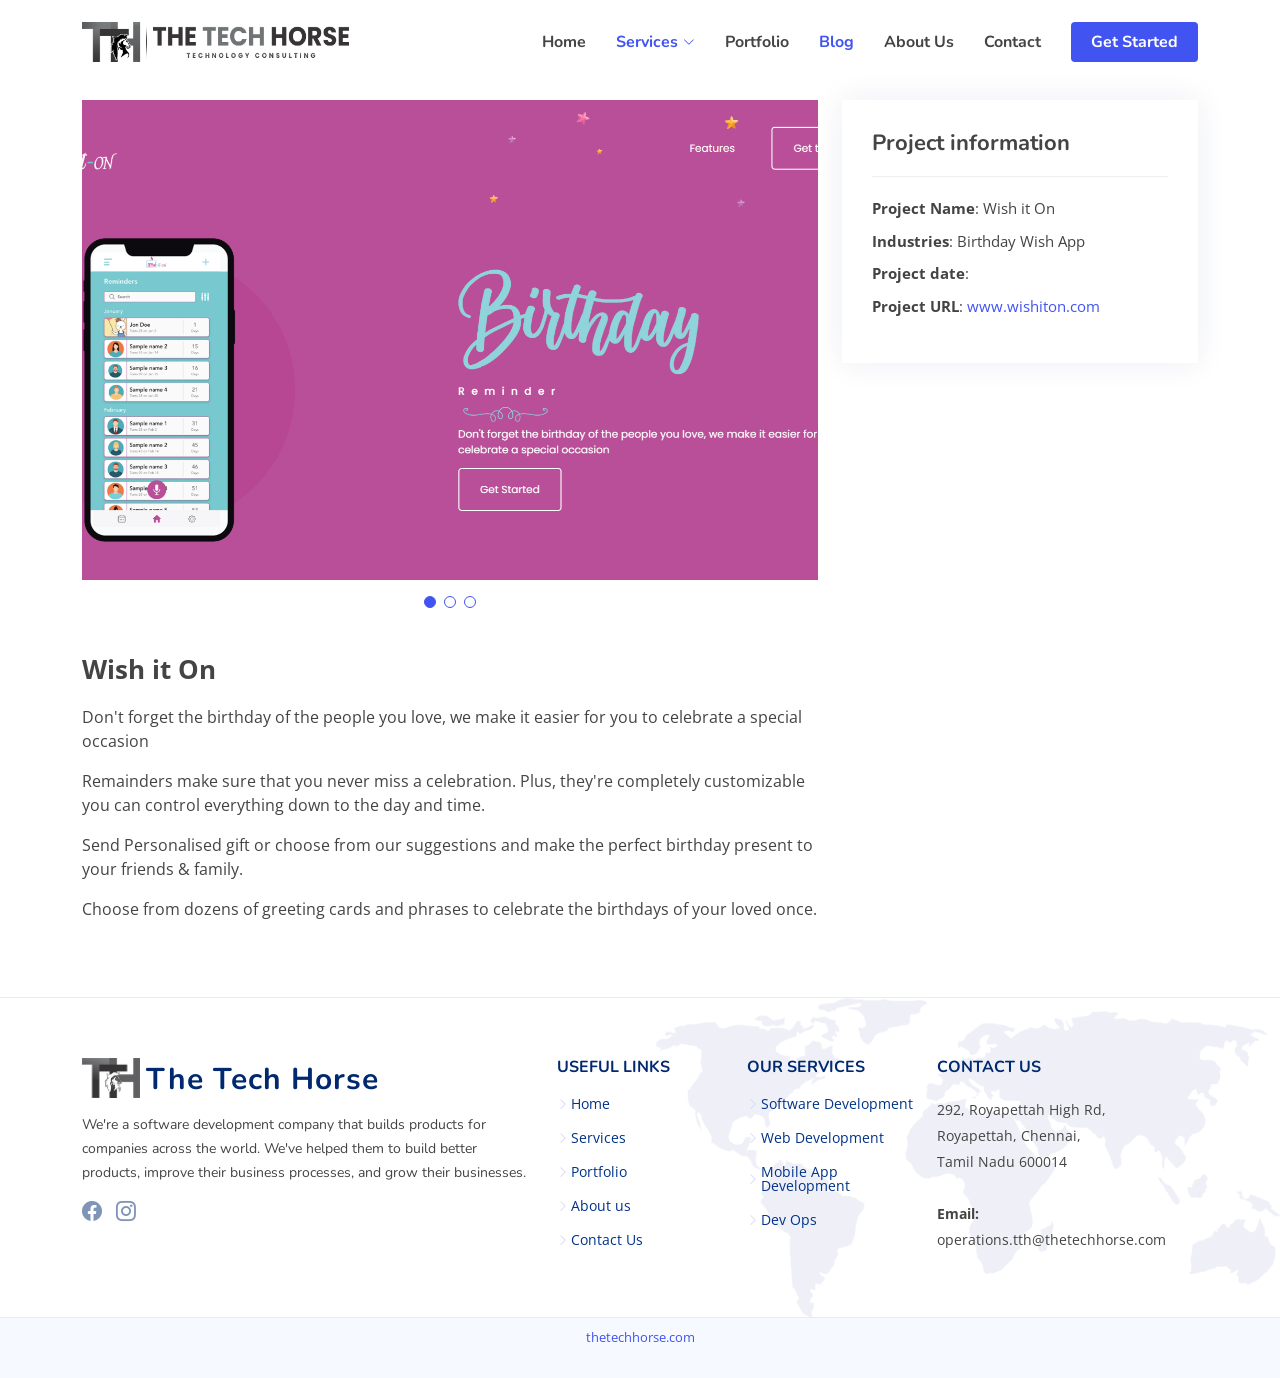
<file: portfolio-details.html>
<!DOCTYPE html>
<html lang="en">

<head>
  <meta charset="utf-8">
  <meta content="width=device-width, initial-scale=1.0" name="viewport">

  <title>Portfolio Details</title>
  <meta content="" name="description">
  <meta content="" name="keywords">

  <!-- Favicons -->
  <link href="/assets/img/logo/TTH Logo.png" rel="icon">
  <link href="/assets/img/logo/TTH Logo.png" rel="apple-touch-icon">

  <!-- Google Fonts -->
  <link href="https://fonts.googleapis.com/css?family=Open+Sans:300,300i,400,400i,600,600i,700,700i|Nunito:300,300i,400,400i,600,600i,700,700i|Poppins:300,300i,400,400i,500,500i,600,600i,700,700i" rel="stylesheet">

  <!-- Vendor CSS Files -->
  <link href="assets/vendor/aos/aos.css" rel="stylesheet">
  <link href="assets/vendor/bootstrap/css/bootstrap.min.css" rel="stylesheet">
  <link href="assets/vendor/bootstrap-icons/bootstrap-icons.css" rel="stylesheet">
  <link href="assets/vendor/glightbox/css/glightbox.min.css" rel="stylesheet">
  <link href="assets/vendor/remixicon/remixicon.css" rel="stylesheet">
  <link href="assets/vendor/swiper/swiper-bundle.min.css" rel="stylesheet">

  <!-- Template Main CSS File -->
  <link href="assets/css/style.css" rel="stylesheet">

</head>

<body>

  <!-- ======= Header ======= -->
  <header id="header" class="header fixed-top">
    <div class="container-fluid container-xl d-flex align-items-center justify-content-between">

      <a href="index.html" class="logo d-flex align-items-center">
        <img src="/assets/img/logo/tth-logo-text.png" alt="">
        <!-- <span>The Tech Horse</span> -->
      </a>

      <!-- navbar Start -->
      <nav id="navbar" class="navbar">
        <ul>
          <li><a class="nav-link scrollto" href="index.html">Home</a></li>
          <li class="dropdown megamenu"><a href="#services"><span>Services</span> <i class="bi bi-chevron-down"></i></a>
            <ul>
              <li>
                <a href="software-develop.html">Software Development</a>
                <a href="app-development.html">Mobile App Development</a>
                <a href="web-development.html">Web Development</a>
                <a href="dev-ops.html">Dev OPS</a>
              </li>
            </ul>
          </li>
          <li><a class="nav-link scrollto" href="portfolio-all.html">Portfolio</a></li>
          <li><a href="blog.html">Blog</a></li>
          <li><a class="nav-link scrollto" href="about-us.html">About Us</a></li>
          <!-- <li class="dropdown"><a href="#"><span>Company</span> <i class="bi bi-chevron-down"></i></a>
            <ul>
              <li><a href="#">Drop Down 1</a></li>
              <li class="dropdown"><a href="#"><span>Deep Drop Down</span> <i class="bi bi-chevron-right"></i></a>
                <ul>
                  <li><a href="#">Deep Drop Down 1</a></li>
                  <li><a href="#">Deep Drop Down 2</a></li>
                  <li><a href="#">Deep Drop Down 3</a></li>
                  <li><a href="#">Deep Drop Down 4</a></li>
                  <li><a href="#">Deep Drop Down 5</a></li>
                </ul>
              </li>
              <li><a href="#">Drop Down 2</a></li>
              <li><a href="#">Drop Down 3</a></li>
              <li><a href="#">Drop Down 4</a></li>
            </ul>
          </li> -->

          <li><a class="nav-link scrollto" href="contact-us.html">Contact</a></li>
          <li><a class="getstarted scrollto" href="#about">Get Started</a></li>
        </ul>
        <i class="bi bi-list mobile-nav-toggle"></i>
      </nav>
      <!-- navbar end -->

    </div>
  </header><!-- End Header -->

  <main id="main">

    <!-- ======= Breadcrumbs ======= -->
    <!-- <section class="breadcrumbs">
      <div class="container">

        <ol>
          <li><a href="index.html">Home</a></li>
          <li>Portfolio Details</li>
        </ol>
        <h2>Portfolio Details</h2>

      </div>
    </section> -->
    <!-- End Breadcrumbs -->

    <!-- ======= Portfolio Details Section ======= -->
    <section id="portfolio-details" class="portfolio-details">
      <div class="container">

        <div class="row gy-4">

          <div class="col-lg-8">
            <div class="portfolio-details-slider swiper">
              <div class="swiper-wrapper align-items-center">

                <div class="swiper-slide">
                  <img src="assets/img/portfolio/wish-it-on-project-1.png" alt="">
                </div>

                <div class="swiper-slide">
                  <img src="assets/img/portfolio/wish-it-on-project-2.png" alt="">
                </div>

                <div class="swiper-slide">
                  <img src="assets/img/portfolio/wish-it-on-project-3.png" alt="">
                </div>

              </div>
              <div class="swiper-pagination"></div>
            </div>

            <div class="portfolio-description">
              <h2>Wish it On</h2>
              <p>
                Don't forget the birthday of the people you love, we make it easier for you to celebrate a special occasion
              </p>
              <p>Remainders make sure that you never miss a celebration. Plus, they're completely customizable you can control everything down to the day and time.</p>
              <p>Send Personalised gift or choose from our suggestions and make the perfect birthday present to your friends & family.</p>
              <p>Choose from dozens of greeting cards and phrases to celebrate the birthdays of your loved once.</p>
            </div>
          </div>

          <div class="col-lg-4">
            <div class="portfolio-info">
              <h3>Project information</h3>
              <ul>
                <li><strong>Project Name</strong>: Wish it On</li>
                <li><strong>Industries</strong>: Birthday Wish App</li>
                <li><strong>Project date</strong>: </li>
                <li><strong>Project URL</strong>: <a href="http://wishiton.com/">www.wishiton.com</a></li>
              </ul>
            </div>
          </div>

        </div>

      </div>
    </section><!-- End Portfolio Details Section -->

  </main><!-- End #main -->

  <!-- ======= Footer ======= -->
  <footer id="footer" class="footer">

    <!-- <div class="footer-newsletter">
      <div class="container">
        <div class="row justify-content-center">
          <div class="col-lg-12 text-center">
            <h4>Our Newsletter</h4>
            <p>Tamen quem nulla quae legam multos aute sint culpa legam noster magna</p>
          </div>
          <div class="col-lg-6">
            <form action="" method="post">
              <input type="email" name="email"><input type="submit" value="Subscribe">
            </form>
          </div>
        </div>
      </div>
    </div> -->

    <div class="footer-top">
      <div class="container">
        <div class="row gy-4">
          <div class="col-lg-5 col-md-12 footer-info">
            <a href="index.html" class="logo d-flex align-items-center">
              <img src="/assets/img/logo/TTH Logo.png" alt="">
              <span>The Tech Horse</span>
            </a>
            <p>We're a software development company that builds products for companies across the world. We've helped them to build better products, improve their business processes, and grow their businesses.</p>
            <div class="social-links mt-3">
              <!-- <a href="#" class="twitter"><i class="bi bi-twitter"></i></a> -->
              <a href="https://www.facebook.com/profile.php?id=61550827268393" class="facebook"><i class="bi bi-facebook"></i></a>
              <a href="https://www.instagram.com/tthtechnologies/" class="instagram"><i class="bi bi-instagram"></i></a>
              <!-- <a href="#" class="linkedin"><i class="bi bi-linkedin"></i></a> -->
            </div>
          </div>

          <div class="col-lg-2 col-6 footer-links">
            <h4>Useful Links</h4>
            <ul>
              <li><i class="bi bi-chevron-right"></i> <a href="#">Home</a></li>
              <li><i class="bi bi-chevron-right"></i> <a href="#">Services</a></li>
              <li><i class="bi bi-chevron-right"></i> <a href="portfolio-details.html">Portfolio</a></li>
              <li><i class="bi bi-chevron-right"></i> <a href="about-us.html">About us</a></li>
              <li><i class="bi bi-chevron-right"></i> <a href="contact-us.html">Contact Us</a></li>
            </ul>
          </div>

          <div class="col-lg-2 col-6 footer-links">
            <h4>Our Services</h4>
            <ul>
              <li><i class="bi bi-chevron-right"></i> <a href="#">Software Development</a></li>
              <li><i class="bi bi-chevron-right"></i> <a href="#">Web Development</a></li>
              <li><i class="bi bi-chevron-right"></i> <a href="#">Mobile App Development</a></li>
              <li><i class="bi bi-chevron-right"></i> <a href="#">Dev Ops</a></li>
            </ul>
          </div>

          <div class="col-lg-3 col-md-12 footer-contact text-center text-md-start">
            <h4>Contact Us</h4>
            <p>
              292, Royapettah High Rd, <br>
              Royapettah, Chennai,<br>
              Tamil Nadu 600014 <br><br>
              <!-- <strong>Phone:</strong> + 91 97991 84337<br> -->
              <strong>Email:</strong> operations.tth@thetechhorse.com<br>
            </p>

          </div>

        </div>
      </div>
    </div>

    <div class="container">
      <!-- <div class="copyright">
        &copy; Copyright <strong><span>The Tech Horse</span></strong>. All Rights Reserved
      </div> -->
      <div class="credits">
       <a href="http://thetechhorse.com//">thetechhorse.com</a>
      </div>
    </div>
  </footer><!-- End Footer -->

  <a href="#" class="back-to-top d-flex align-items-center justify-content-center"><i class="bi bi-arrow-up-short"></i></a>

  <!-- Vendor JS Files -->
  <script src="assets/vendor/purecounter/purecounter_vanilla.js"></script>
  <script src="assets/vendor/aos/aos.js"></script>
  <script src="assets/vendor/bootstrap/js/bootstrap.bundle.min.js"></script>
  <script src="assets/vendor/glightbox/js/glightbox.min.js"></script>
  <script src="assets/vendor/isotope-layout/isotope.pkgd.min.js"></script>
  <script src="assets/vendor/swiper/swiper-bundle.min.js"></script>
  <script src="assets/vendor/php-email-form/validate.js"></script>

  <!-- Template Main JS File -->
  <script src="assets/js/main.js"></script>

</body>

</html>
</file>
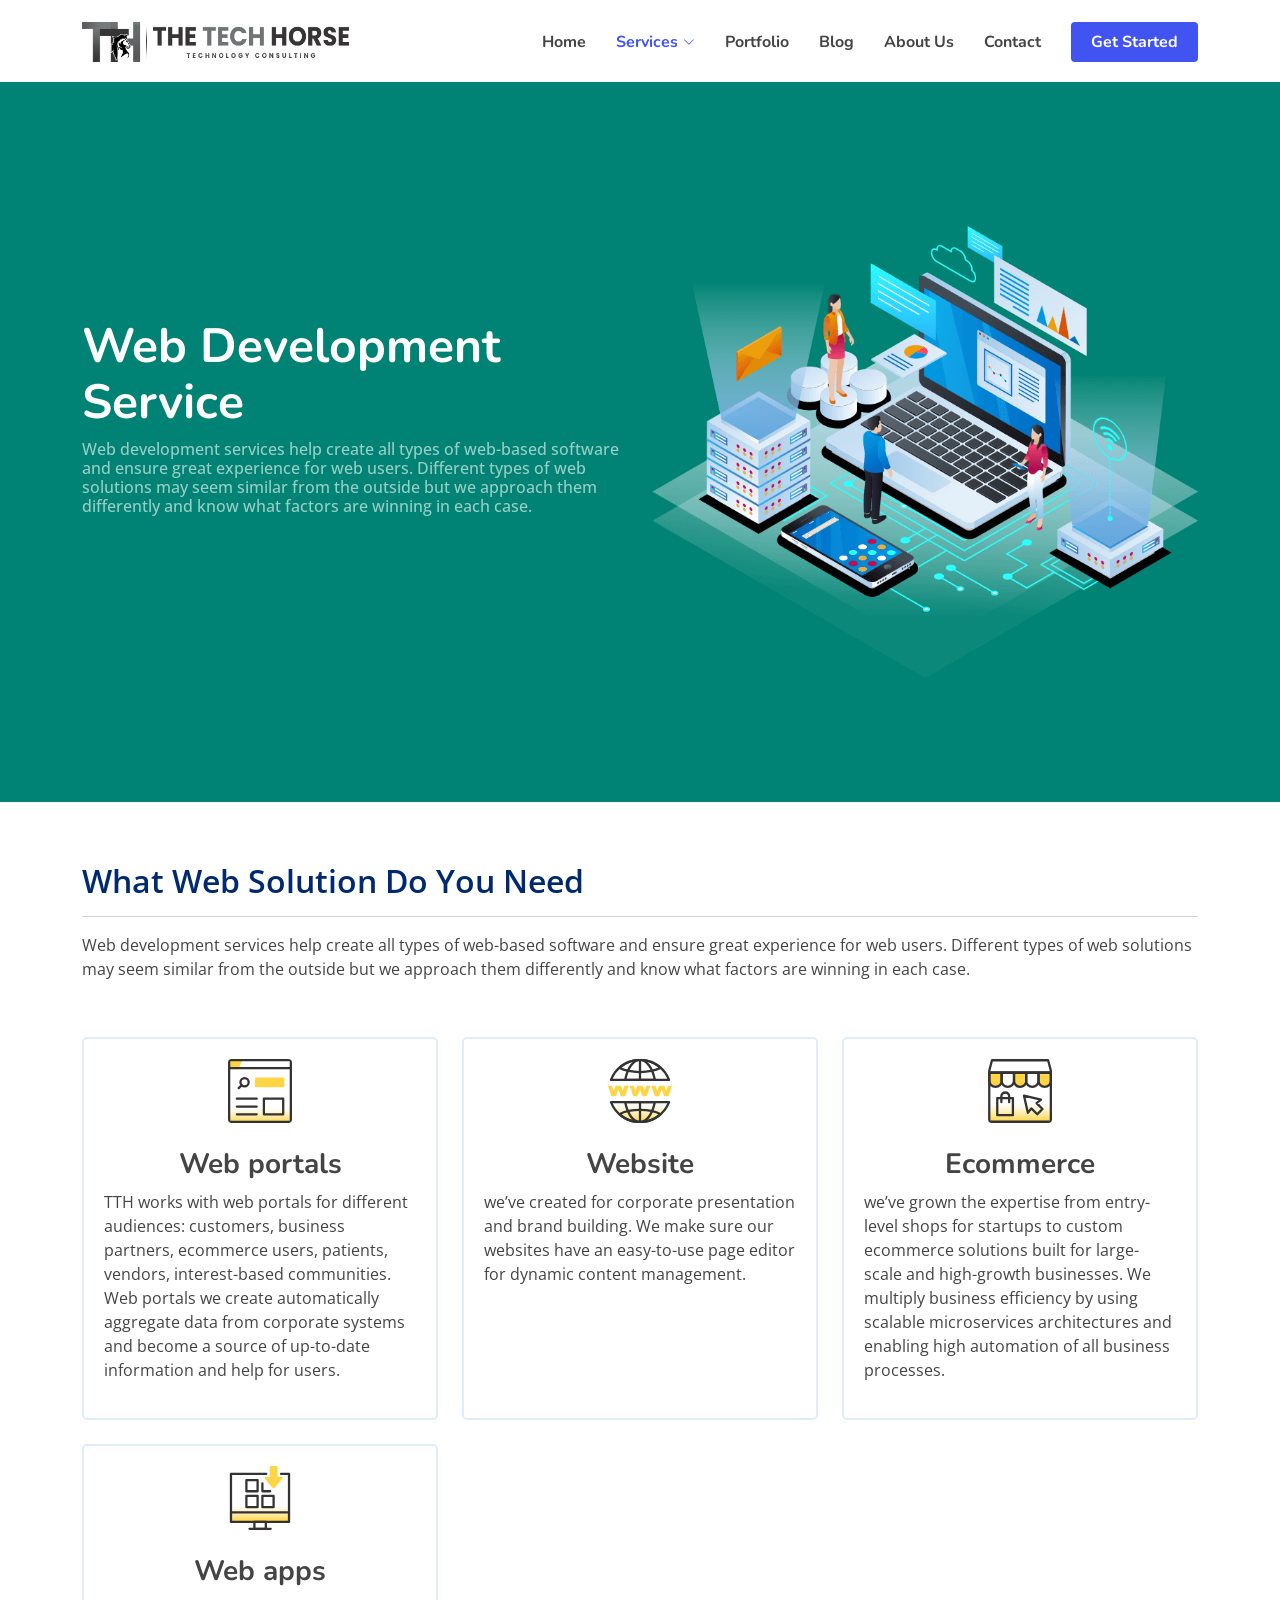
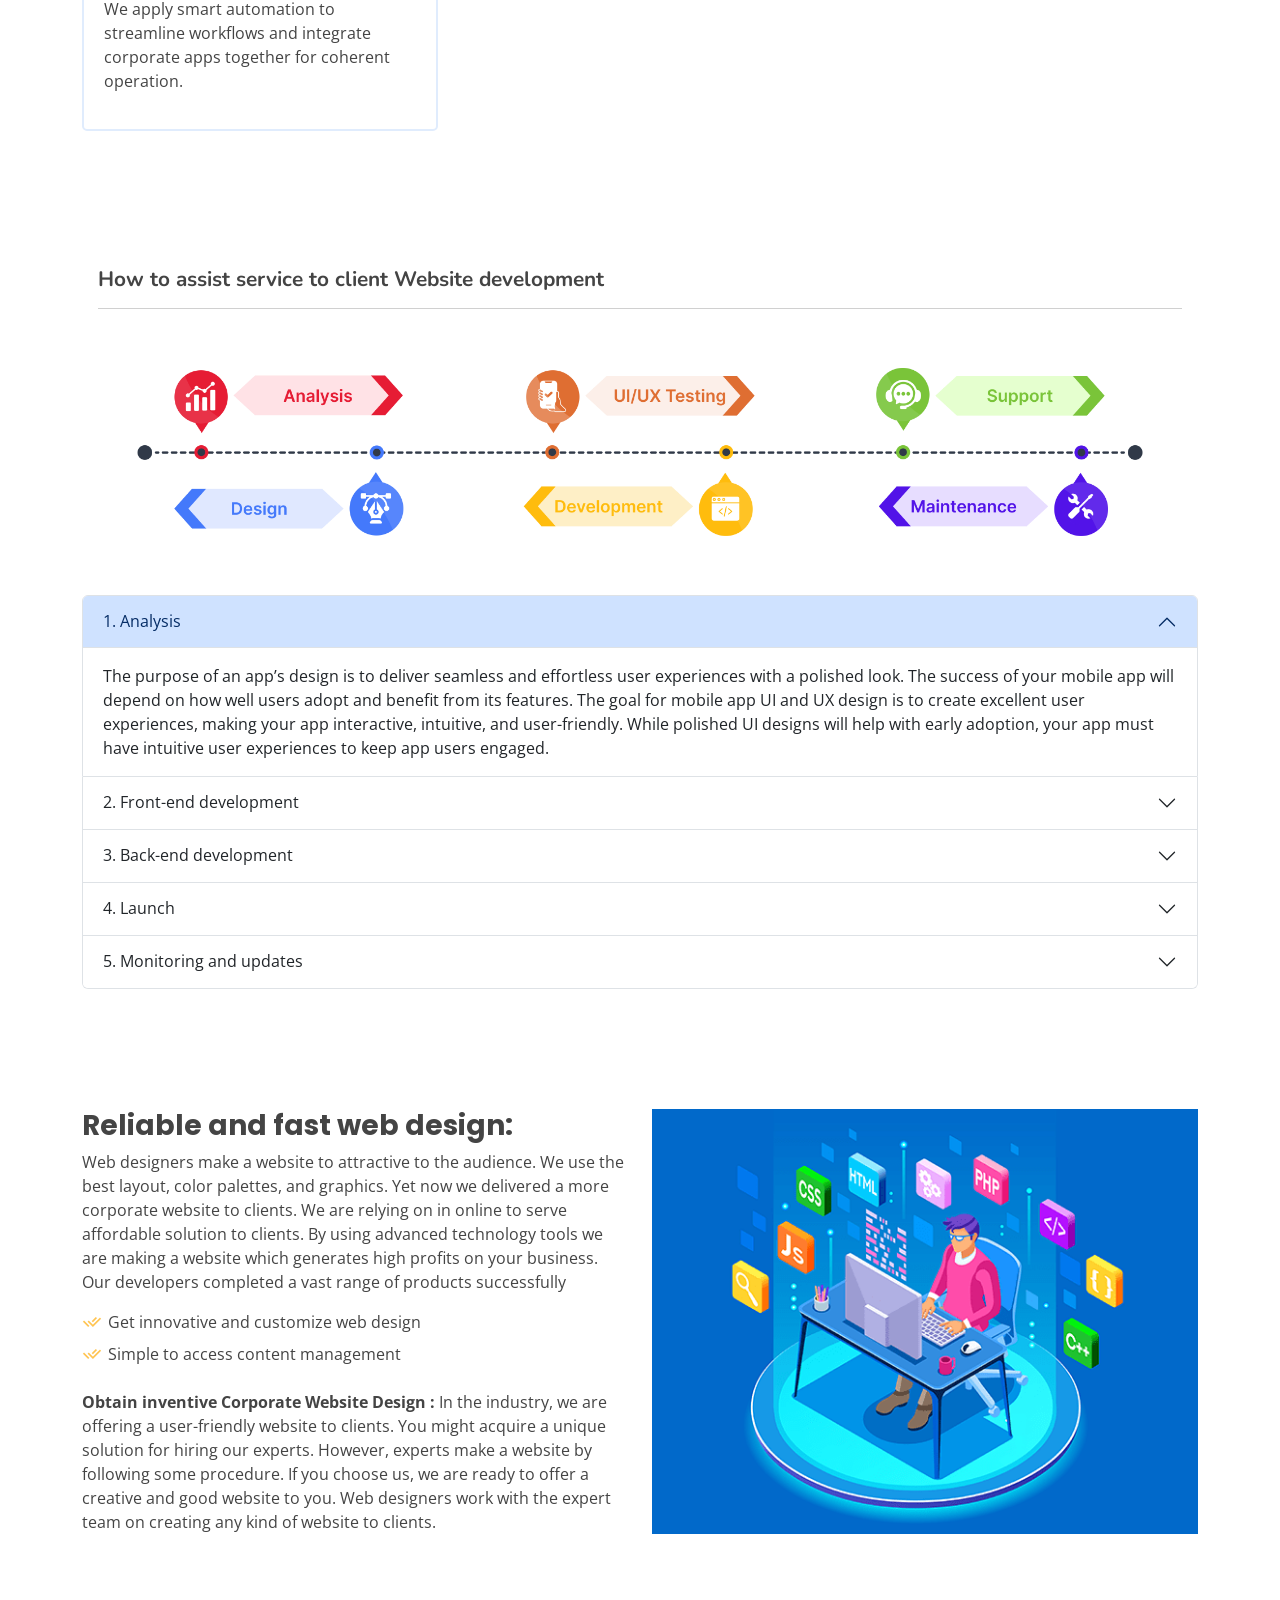
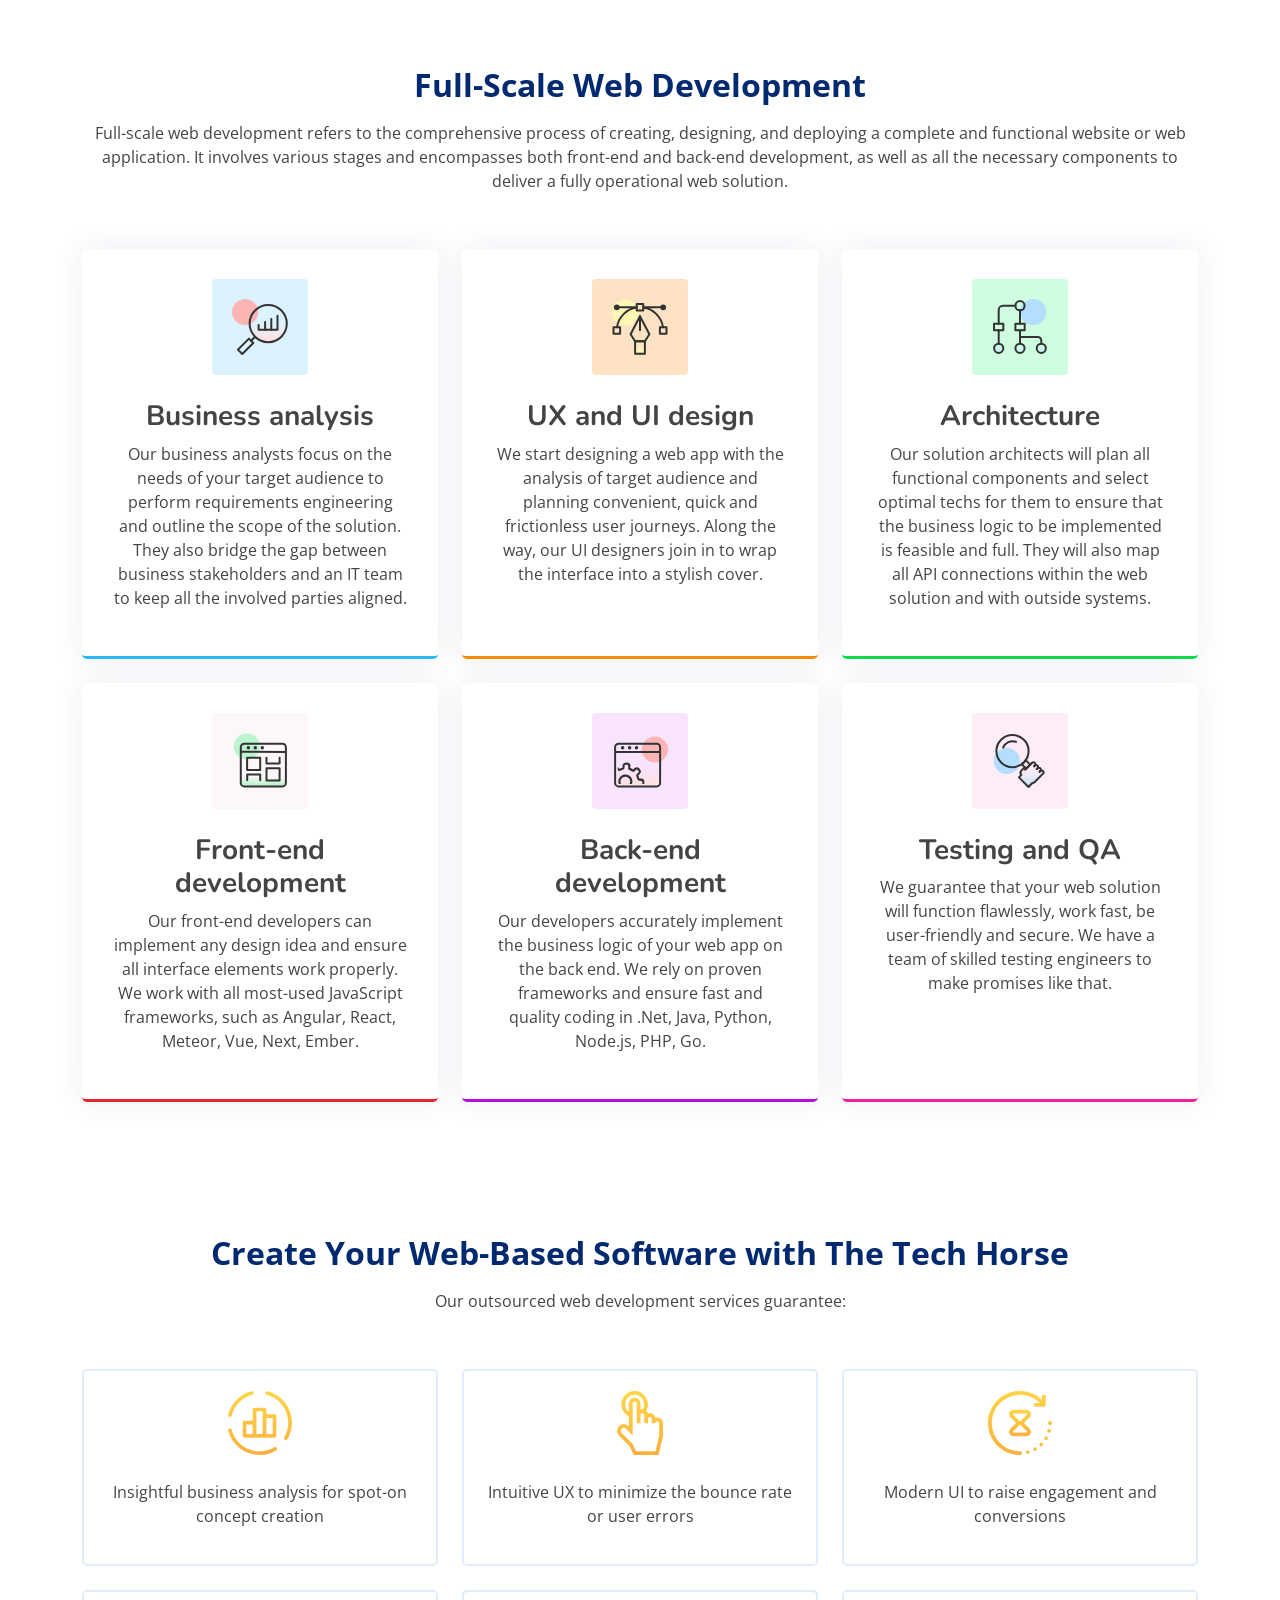
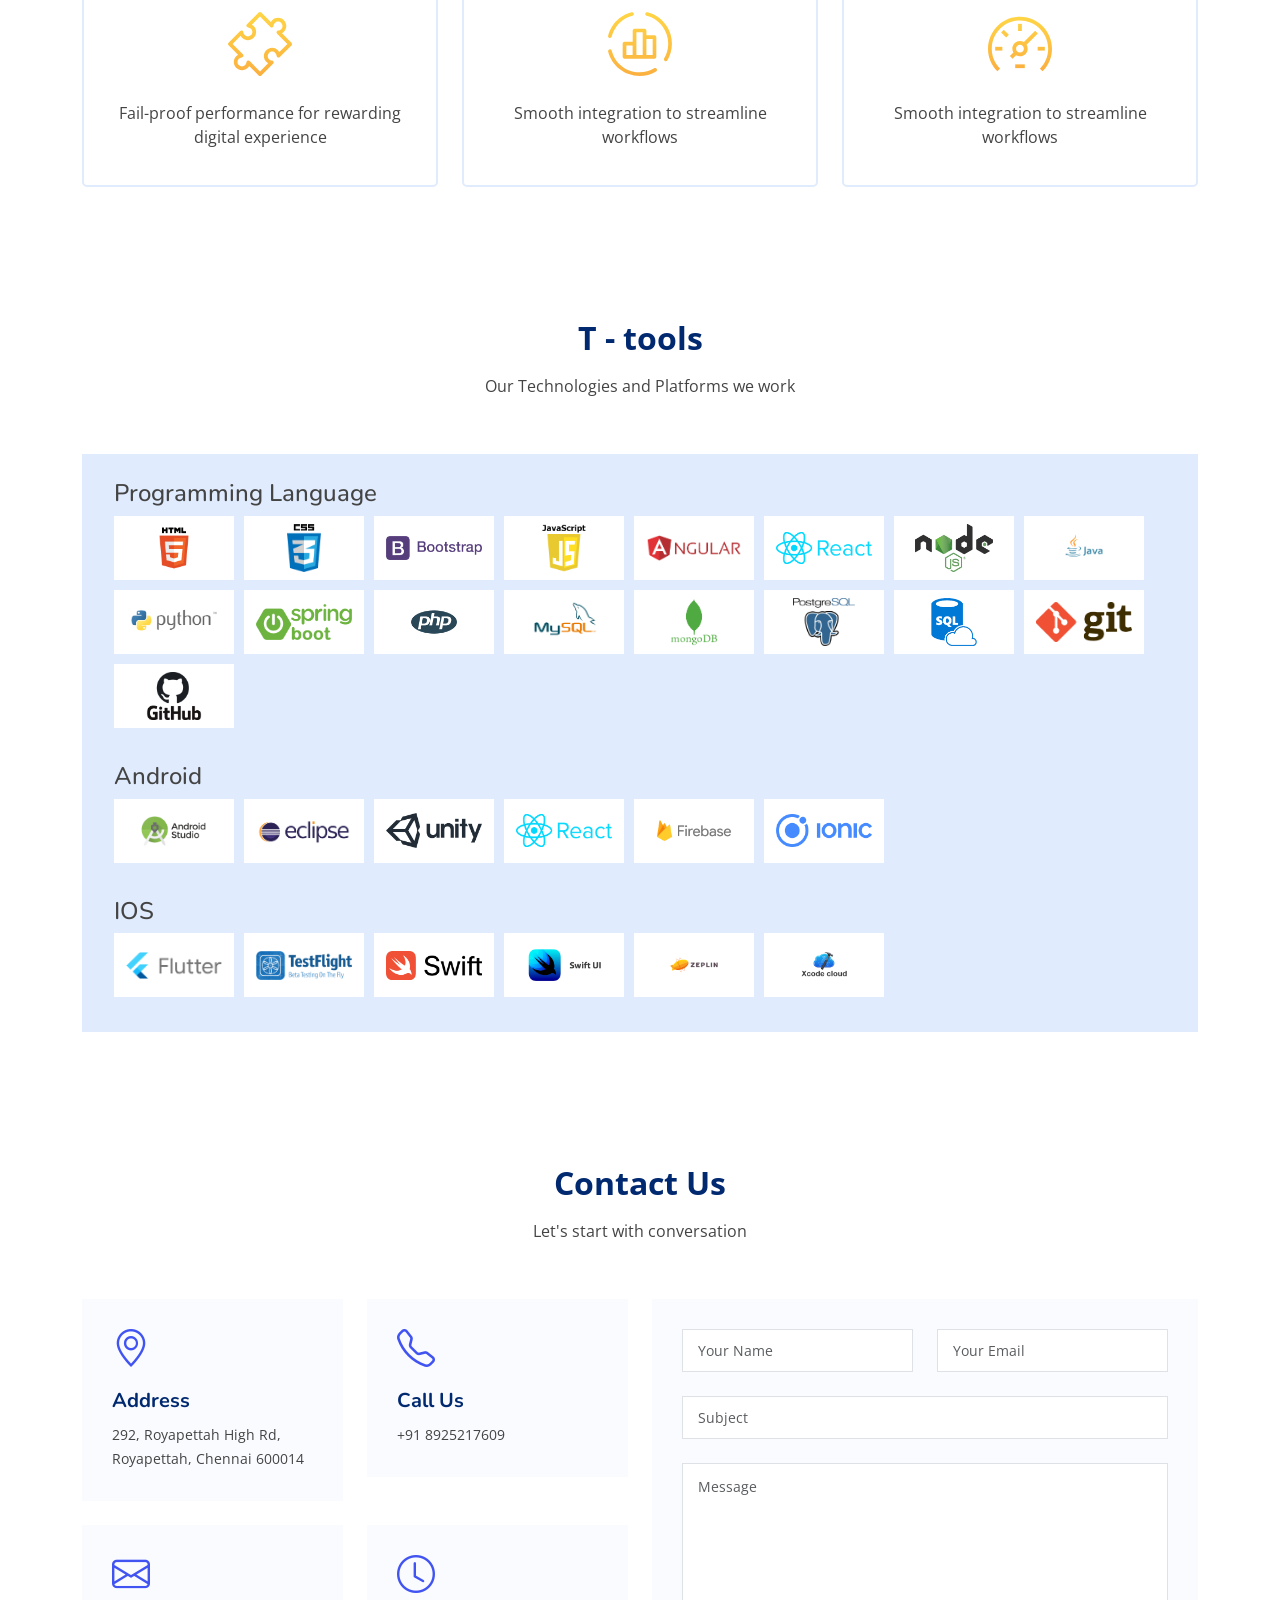
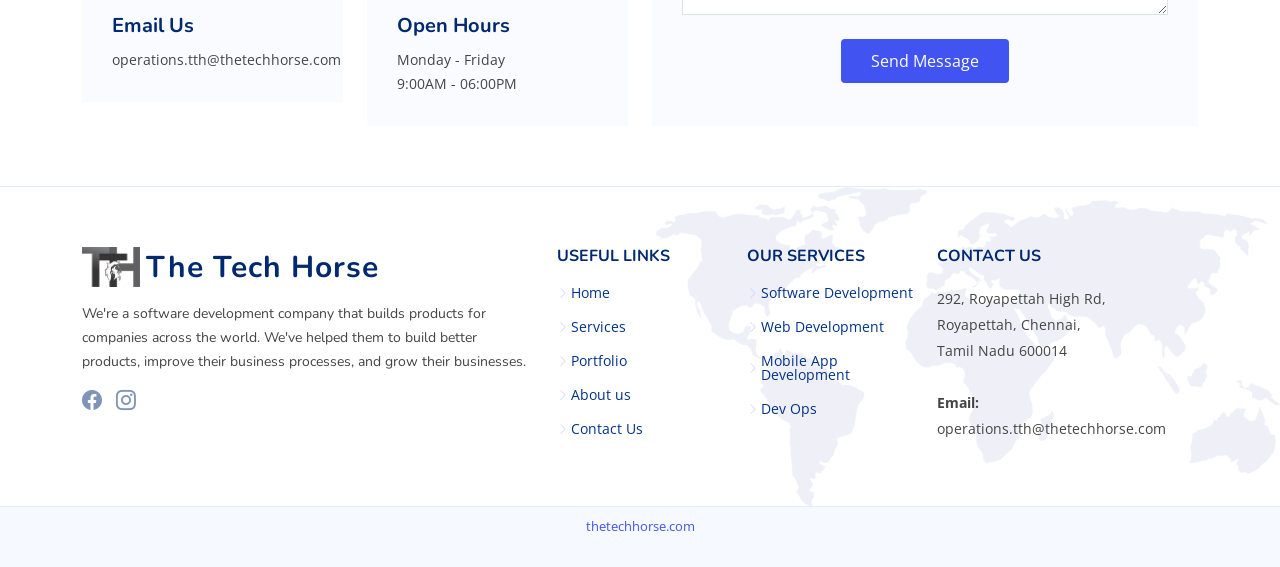
<file: web-development.html>
<!DOCTYPE html>
<html lang="en">
<head>
    <meta charset="UTF-8">
    <meta name="viewport" content="width=device-width, initial-scale=1.0">
    <title>Web Development</title>
    <meta content="" name="description">
    <meta content="" name="keywords">

      <!-- Favicons -->
  <link href="/assets/img/logo/TTH Logo.png" rel="icon">
  <link href="/assets/img/logo/TTH Logo.png" rel="apple-touch-icon">

  <!-- Google Fonts -->
  <link href="https://fonts.googleapis.com/css?family=Open+Sans:300,300i,400,400i,600,600i,700,700i|Nunito:300,300i,400,400i,600,600i,700,700i|Poppins:300,300i,400,400i,500,500i,600,600i,700,700i" rel="stylesheet">

    <!-- Vendor CSS Files -->
    <link href="assets/vendor/aos/aos.css" rel="stylesheet">
    <link href="assets/vendor/bootstrap/css/bootstrap.min.css" rel="stylesheet">
    <link href="assets/vendor/bootstrap-icons/bootstrap-icons.css" rel="stylesheet">
    <link href="assets/vendor/remixicon/remixicon.css" rel="stylesheet">
    <link href="assets/vendor/swiper/swiper-bundle.min.css" rel="stylesheet">

  <!-- Main CSS File -->
  <link href="assets/css/style.css" rel="stylesheet">
</head>
<body>

  <!-- ======= Header ======= -->
  <header id="header" class="header fixed-top">
    <div class="container-fluid container-xl d-flex align-items-center justify-content-between">

      <a href="index.html" class="logo d-flex align-items-center">
        <img src="/assets/img/logo/tth-logo-text.png" alt="">
        <!-- <span>The Tech Horse</span> -->
      </a>

      <!-- navbar Start -->
      <nav id="navbar" class="navbar">
        <ul>
          <li><a class="nav-link scrollto" href="index.html">Home</a></li>
          <li class="dropdown megamenu active"><a href="#services"><span>Services</span> <i class="bi bi-chevron-down"></i></a>
            <ul>
              <li>
                <a href="software-develop.html">Software Development</a>
                <a href="app-development.html">Mobile App Development</a>
                <a href="web-development.html">Web Development</a>
                <a href="dev-ops.html">Dev OPS</a>
              </li>
            </ul>
          </li>
          <li><a class="nav-link scrollto" href="portfolio-all.html">Portfolio</a></li>
          <li><a class="nav-link" href="blog.html">Blog</a></li>
          <li><a class="nav-link scrollto" href="about-us.html">About Us</a></li>
          <!-- <li class="dropdown"><a href="#"><span>Company</span> <i class="bi bi-chevron-down"></i></a>
            <ul>
              <li><a href="#">Drop Down 1</a></li>
              <li class="dropdown"><a href="#"><span>Deep Drop Down</span> <i class="bi bi-chevron-right"></i></a>
                <ul>
                  <li><a href="#">Deep Drop Down 1</a></li>
                  <li><a href="#">Deep Drop Down 2</a></li>
                  <li><a href="#">Deep Drop Down 3</a></li>
                  <li><a href="#">Deep Drop Down 4</a></li>
                  <li><a href="#">Deep Drop Down 5</a></li>
                </ul>
              </li>
              <li><a href="#">Drop Down 2</a></li>
              <li><a href="#">Drop Down 3</a></li>
              <li><a href="#">Drop Down 4</a></li>
            </ul>
          </li> -->

          <li><a class="nav-link scrollto" href="contact-us.html">Contact</a></li>
          <li><a class="getstarted scrollto" href="#about">Get Started</a></li>
        </ul>
        <i class="bi bi-list mobile-nav-toggle"></i>
      </nav>
      <!-- navbar end -->

    </div>
  </header><!-- End Header -->

  <main id="main">

    <!-- ======= Breadcrumbs ======= -->
    <!-- <section class="breadcrumbs">
      <div class="container">

        <ol>
          <li><a href="index.html">Home</a></li>
          <li>mobile app development</li>
        </ol>
        <h2>App Development</h2>

      </div>
    </section> -->
    <!-- End Breadcrumbs -->

    <!-- ======= web-development-hero ======= -->
    <section id="web-development-hero" class="d-flex align-items-center">

      <div class="container">
        <div class="row">
          <div class="col-lg-6 d-flex flex-column justify-content-center pt-4 pt-lg-0 order-2 order-lg-1" data-aos="fade-up" data-aos-delay="200">
            <h1>Web Development Service</h1>
            <h2>Web development services help create all types of web-based software and ensure great experience for web
              users. Different types of web solutions may seem similar from the outside but we approach them differently
              and know what factors are winning in each case.</h2>
            <!-- <div class="d-flex justify-content-center justify-content-lg-start">
              <a href="#about" class="btn-get-started scrollto">Get Started</a>
            </div> -->
          </div>
          <div class="col-lg-6 order-1 order-lg-2 hero-img" data-aos="zoom-in" data-aos-delay="200">
            <img src="/assets/img/app-development/app-develop-hero-img.png" class="img-fluid animated" alt="">
          </div>
        </div>
      </div>
  
    </section>
    <!-- web-development-hero end -->


    <!-- ======= Web Solution ======= -->
    <section id="web-solution" class="web-solution">

      <div class="container" data-aos="fade-up">

        <div class="inner-page-title">
          <h2>What Web Solution Do You Need</h2>
          <hr>
          <p>Web development services help create all types of web-based software and ensure great experience for web
            users. Different types of web solutions may seem similar from the outside but we approach them differently
            and know what factors are winning in each case.</p>
        </div>

        <div class="row gy-4">

          <div class="col-lg-4 col-md-6" data-aos="fade-up" data-aos-delay="200">
            <div class="service-box">
              <img src="/assets/img/web-development/web-solution/web-portal.svg" alt="">
              <h3>Web portals</h3>
              <p>TTH works with web portals for different audiences: customers, business partners, ecommerce users, patients, vendors, interest-based communities. Web portals we create automatically aggregate data from corporate systems and become a source of up-to-date information and help for users.</p>
            </div>
          </div>

          <div class="col-lg-4 col-md-6" data-aos="fade-up" data-aos-delay="300">
            <div class="service-box">
              <img src="/assets/img/web-development/web-solution/website.svg" alt="">
              <h3>Website</h3>
              <p>we’ve created for corporate presentation and brand building. We make sure our websites have an easy-to-use page editor for dynamic content management.</p>
            </div>
          </div>

          <div class="col-lg-4 col-md-6" data-aos="fade-up" data-aos-delay="400">
            <div class="service-box">
              <img src="/assets/img/web-development/web-solution/ecommerce.svg" alt="">
              <h3>Ecommerce</h3>
              <p>we’ve grown the expertise from entry-level shops for startups to custom ecommerce solutions built for large-scale and high-growth businesses. We multiply business efficiency by using scalable microservices architectures and enabling high automation of all business processes.</p>
            </div>
          </div>

          <div class="col-lg-4 col-md-6" data-aos="fade-up" data-aos-delay="500">
            <div class="service-box">
              <img src="/assets/img/web-development/web-solution/web-app.svg" alt="">
              <h3>Web apps</h3>
              <p>We apply smart automation to streamline workflows and integrate corporate apps together for coherent operation.</p>
            </div>
          </div>

        </div>

      </div>

    </section>
    <!-- Web Solution End -->

    <!-- ======= Services Process ======= -->
    <section class="services-process-tab container">
    <div class="tab-content" id="nav-tabContent">
      <!-- Services-1 -->
      <div class="tab-pane fade show active" id="nav-home" role="tabpanel" aria-labelledby="nav-home-tab">
        <div class="assist-service-client">
          <div class="assist-service-client-bg">
            <div class="assist-service-client-bg-content">
            <h3>How to assist service to client Website development</h3>
            <hr>
            <img src="/assets/img/services-process/devlop-process-4.jpg" alt="">
          </div>
          </div>
        </div>
         <!-- accordion tables Start-->
         <div class="accordion" id="accordionExample">
  <div class="accordion-item">
    <h2 class="accordion-header" id="headingOne">
      <button class="accordion-button" type="button" data-bs-toggle="collapse" data-bs-target="#collapseOne" aria-expanded="true" aria-controls="collapseOne">
        1. Analysis
      </button>
    </h2>
    <div id="collapseOne" class="accordion-collapse collapse show" aria-labelledby="headingOne" data-bs-parent="#accordionExample">
      <div class="accordion-body">
        The purpose of an app’s design is to deliver seamless and effortless user experiences with a polished look. The success of your mobile app will depend on how well users adopt and benefit from its features. The goal for mobile app UI and UX design is to create excellent user experiences, making your app interactive, intuitive, and user-friendly. While polished UI designs will help with early adoption, your app must have intuitive user experiences to keep app users engaged.
      </div>
    </div>
  </div>
  <div class="accordion-item">
    <h2 class="accordion-header" id="headingTwo">
      <button class="accordion-button collapsed" type="button" data-bs-toggle="collapse" data-bs-target="#collapseTwo" aria-expanded="false" aria-controls="collapseTwo">
      2. Front-end development
      </button>
    </h2>
    <div id="collapseTwo" class="accordion-collapse collapse" aria-labelledby="headingTwo" data-bs-parent="#accordionExample">
      <div class="accordion-body">
        The purpose of an app’s design is to deliver seamless and effortless user experiences with a polished look. The success of your mobile app will depend on how well users adopt and benefit from its features. The goal for mobile app UI and UX design is to create excellent user experiences, making your app interactive, intuitive, and user-friendly. While polished UI designs will help with early adoption, your app must have intuitive user experiences to keep app users engaged.
      </div>
    </div>
  </div>
  <div class="accordion-item">
    <h2 class="accordion-header" id="headingThree">
      <button class="accordion-button collapsed" type="button" data-bs-toggle="collapse" data-bs-target="#collapseThree" aria-expanded="false" aria-controls="collapseThree">
        3. Back-end development
      </button>
    </h2>
    <div id="collapseThree" class="accordion-collapse collapse" aria-labelledby="headingThree" data-bs-parent="#accordionExample">
      <div class="accordion-body">
        Back-end development is what the user doesn’t see with the website. Back-end development is focused more on how the website works, rather than how it looks. This can include user authentication, network and hosting configuration, database interaction, and anything else that goes on behind the scenes of a website.
      </div>
    </div>
  </div>
  <div class="accordion-item">
    <h2 class="accordion-header" id="headingFour">
      <button class="accordion-button collapsed" type="button" data-bs-toggle="collapse" data-bs-target="#collapseFour" aria-expanded="false" aria-controls="collapseFour">
        4. Launch
      </button>
    </h2>
    <div id="collapseFour" class="accordion-collapse collapse" aria-labelledby="headingFour" data-bs-parent="#accordionExample">
      <div class="accordion-body">
        After you’ve thoroughly checked the website and tested it a few times, now comes the exciting part: actually launching it. To launch your website, you need to upload it to a server. Once it’s uploaded, you’ll want to quickly run one last test just to double check that everything is correct. The website will now be viewable to the public.
      </div>
    </div>
  </div>
  <div class="accordion-item">
    <h2 class="accordion-header" id="headingFour">
      <button class="accordion-button collapsed" type="button" data-bs-toggle="collapse" data-bs-target="#collapseFour" aria-expanded="false" aria-controls="collapseFour">
        5. Monitoring and updates
      </button>
    </h2>
    <div id="collapseFour" class="accordion-collapse collapse" aria-labelledby="headingFour" data-bs-parent="#accordionExample">
      <div class="accordion-body">
        Even after you successfully launch your website, it’s still crucial to go back and check it from time to time. Mistakes can happen, and it’s important to stay on top of the website to make sure it remains in good shape. You want to fix any problems as quickly as possible and always keep your website up to date.
      </div>
    </div>
  </div>
         </div>
        <!-- accordion tables End -->
      </div>
    </div>
    </section>
    <!-- End Services Process -->


    <!-- ======= Web Work Strategy ======= -->
    <section id="web-work-strategy" class="web-work-strategy">
          <div class="container" data-aos="fade-up">
    
            <div class="row">
              <div class="col-lg-6 order-1 order-lg-2" data-aos="fade-left" data-aos-delay="100">
                <img src="/assets/img/web-development/web-work-strategy.png" class="img-fluid" alt="">
              </div>
              <div class="col-lg-6 pt-4 pt-lg-0 order-2 order-lg-1 content" data-aos="fade-right" data-aos-delay="100">
                <h3>Reliable and fast web design:</h3>
                <p>
                  Web designers make a website to attractive to the audience. We use the best layout, color palettes, and graphics. Yet now we delivered a more corporate website to clients. We are relying on in online to serve affordable solution to clients.  By using advanced technology tools we are making a website which generates high profits on your business. Our developers completed a vast range of products successfully
                </p>
                <ul>
                  <li><i class="ri-check-double-line"></i> Get innovative and customize web design</li>
                  <li><i class="ri-check-double-line"></i> Simple to access content management</li>
                </ul>
                <p>
                  <strong>Obtain inventive Corporate Website Design :</strong> In the industry, we are offering a user-friendly website to clients.  You might acquire a unique solution for hiring our experts. However, experts make a website by following some procedure.  If you choose us, we are ready to offer a creative and good website to you.  Web designers work with the expert team on creating any kind of website to clients.
                </p>
              </div>
            </div>
    
          </div>
    </section>
    <!-- Web Work Strategy End -->


    <!-- ======= full-scale-web-develop Section ======= -->
    <section id="full-scale-web-develop" class="full-scale-web-develop">

          <div class="container" data-aos="fade-up">
    
            <header class="section-header">
              <h2>Full-Scale Web Development</h2>
              <p>Full-scale web development refers to the comprehensive process of creating, designing, and deploying a complete and functional website or web application. It involves various stages and encompasses both front-end and back-end development, as well as all the necessary components to deliver a fully operational web solution.</p>
            </header>
    
            <div class="row gy-4">
    
              <div class="col-lg-4 col-md-6" data-aos="fade-up" data-aos-delay="200">
                <div class="service-box blue">
                  <img class="icon" src="/assets/img/web-development/full-scale-web/ba-1.svg" alt="">
                  <h3>Business analysis</h3>
                  <p>Our business analysts focus on the needs of your target audience to perform requirements engineering and outline the scope of the solution. They also bridge the gap between business stakeholders and an IT team to keep all the involved parties aligned.</p>
                </div>
              </div>
    
              <div class="col-lg-4 col-md-6" data-aos="fade-up" data-aos-delay="300">
                <div class="service-box orange">
                  <img class="icon" src="/assets/img/web-development/full-scale-web/design-2.svg" alt="">
                  <h3>UX and UI design</h3>
                  <p>We start designing a web app with the analysis of target audience and planning convenient, quick and frictionless user journeys. Along the way, our UI designers join in to wrap the interface into a stylish cover.</p>
                </div>
              </div>
    
              <div class="col-lg-4 col-md-6" data-aos="fade-up" data-aos-delay="400">
                <div class="service-box green">
                  <img class="icon" src="/assets/img/web-development/full-scale-web/architecture-3.svg" alt="">
                  <h3>Architecture</h3>
                  <p>Our solution architects will plan all functional components and select optimal techs for them to ensure that the business logic to be implemented is feasible and full. They will also map all API connections within the web solution and with outside systems.</p>
                </div>
              </div>
    
              <div class="col-lg-4 col-md-6" data-aos="fade-up" data-aos-delay="500">
                <div class="service-box red">
                  <img class="icon" src="/assets/img/web-development/full-scale-web/front-end-4.svg" alt="">
                  <h3>Front-end development</h3>
                  <p>Our front-end developers can implement any design idea and ensure all interface elements work properly. We work with all most-used JavaScript frameworks, such as Angular, React, Meteor, Vue, Next, Ember.</p>
                </div>
              </div>
    
              <div class="col-lg-4 col-md-6" data-aos="fade-up" data-aos-delay="600">
                <div class="service-box purple">
                  <img class="icon" src="/assets/img/web-development/full-scale-web/back-end-red-5.svg" alt="">
                  <h3>Back-end development</h3>
                  <p>Our developers accurately implement the business logic of your web app on the back end. We rely on proven frameworks and ensure fast and quality coding in .Net, Java, Python, Node.js, PHP, Go.</p>
                </div>
              </div>
    
              <div class="col-lg-4 col-md-6" data-aos="fade-up" data-aos-delay="700">
                <div class="service-box pink">
                  <img class="icon" src="/assets/img/web-development/full-scale-web/testing-type-6.svg" alt="">
                  <h3>Testing and QA</h3>
                  <p>We guarantee that your web solution will function flawlessly, work fast, be user-friendly and secure. We have a team of skilled testing engineers to make promises like that.</p>
                </div>
              </div>
    
            </div>
    
          </div>
    
    </section>
    <!-- full scale web develop Section End -->


    <!-- ======= Services Guarantee ======= -->
    <section id="services-guarantee" class="services-guarantee">

          <div class="container" data-aos="fade-up">

            <header class="section-header">
              <h2>Create Your Web-Based Software with The Tech Horse</h2>
              <p>Our outsourced web development services guarantee:</p>
            </header>

            <div class="row gy-4">
    
              <div class="col-lg-4 col-md-6" data-aos="fade-up" data-aos-delay="200">
                <div class="service-box">
                  <img src="/assets/img/web-development/services-guarantee/advanced-analytics.svg" alt="">
                  <p>Insightful business analysis for spot-on concept creation</p>
                </div>
              </div>
    
              <div class="col-lg-4 col-md-6" data-aos="fade-up" data-aos-delay="300">
                <div class="service-box">
                  <img src="/assets/img/web-development/services-guarantee/click.svg" alt="">
                  <p>Intuitive UX to minimize the bounce rate or user errors</p>
                </div>
              </div>
    
              <div class="col-lg-4 col-md-6" data-aos="fade-up" data-aos-delay="400">
                <div class="service-box">
                  <img src="/assets/img/web-development/services-guarantee/hourglass.svg" alt="">
                  <p>Modern UI to raise engagement and conversions</p>
                </div>
              </div>
    
              <div class="col-lg-4 col-md-6" data-aos="fade-up" data-aos-delay="500">
                <div class="service-box">
                  <img src="/assets/img/web-development/services-guarantee/integration.svg" alt="">
                  <p>Fail-proof performance for rewarding digital experience</p>
                </div>
              </div>
    
              <div class="col-lg-4 col-md-6" data-aos="fade-up" data-aos-delay="600">
                <div class="service-box">
                  <img src="/assets/img/web-development/services-guarantee/advanced-analytics.svg" alt="">
                  <p>Smooth integration to streamline workflows</p>
                </div>
              </div>

              <div class="col-lg-4 col-md-6" data-aos="fade-up" data-aos-delay="600">
                <div class="service-box">
                  <img src="/assets/img/web-development/services-guarantee/performance.svg" alt="">
                  <p>Smooth integration to streamline workflows</p>
                </div>
              </div>
    
            </div>
    
          </div>
    
    </section>
    <!-- Services Guarantee End -->


    <!-- ======= Technologies and Platforms we work Section ======= -->
    <section class="t-content container">
      <header class="section-header">
        <h2>T - tools</h2>
        <p>Our Technologies and Platforms we work</p>
      </header>
      <div class="t-content-bg">
        <div class="t-items">
          <div class="t-item">
            <h4 class="t-item-title">Programming Language</h4>
            <div class="t-item-groups">
              <div class="t-item-group">
                <img class="t-item-group-icon" src ="./assets/img/t-icon/html.png" alt="">
              </div>
              <div class="t-item-group">
                <img class="t-item-group-icon" src="./assets/img/t-icon/Css.png" alt="">
              </div>
              <div class="t-item-group">
                <img class="t-item-group-icon" src="./assets/img/t-icon/bootstrap.png" alt="">
              </div>
              <div class="t-item-group">
                <img class="t-item-group-icon" src="./assets/img/t-icon/JavaScript.png" alt="">
              </div>
              <div class="t-item-group">
                <img class="t-item-group-icon" src="./assets/img/t-icon/Angular.png" alt="">
              </div>
              <div class="t-item-group">
                <img class="t-item-group-icon" src="./assets/img/t-icon/React.png" alt="">
              </div>
              <div class="t-item-group">
                <img class="t-item-group-icon" src="./assets/img/t-icon/node.png" alt="">
              </div>
              <div class="t-item-group">
                <img class="t-item-group-icon" src="./assets/img/t-icon/java-logo.webp" alt="">
              </div>
              <div class="t-item-group">
                <img class="t-item-group-icon" src="./assets/img/t-icon/python-logo.png" alt="">
              </div>
              <div class="t-item-group">
                <img class="t-item-group-icon" src="./assets/img/t-icon/spring-boot.png" alt="">
              </div>
              <div class="t-item-group">
                <img class="t-item-group-icon" src="./assets/img/t-icon/php.png" alt="">
              </div>
              <div class="t-item-group">
                <img class="t-item-group-icon" src="./assets/img/t-icon/mysql.png" alt="">
              </div>
              <div class="t-item-group">
                <img class="t-item-group-icon" src="./assets/img/t-icon/mongodb.png" alt="">
              </div>
              <div class="t-item-group">
                <img class="t-item-group-icon" src="./assets/img/t-icon/postgre-sql.png" alt="">
              </div>
              <div class="t-item-group">
                <img class="t-item-group-icon" src="./assets/img/t-icon/sql.png" alt="">
              </div>
              <div class="t-item-group">
                <img class="t-item-group-icon" src="./assets/img/t-icon/git-logo.png" alt="">
              </div>
              <div class="t-item-group">
                <img class="t-item-group-icon" src="./assets/img/t-icon/github.png" alt="">
              </div>
            </div>
          </div>
          <div class="t-item">
            <h4 class="t-item-title">Android</h4>
            <div class="t-item-groups">
              <div class="t-item-group">
                <img class="t-item-group-icon" src ="./assets/img/t-icon/android-studio.png" alt="">
              </div>
              <div class="t-item-group">
                <img class="t-item-group-icon" src="./assets/img/t-icon/eclipse.png" alt="">
              </div>
              <div class="t-item-group">
                <img class="t-item-group-icon" src="./assets/img/t-icon/unity.png" alt="">
              </div>
              <div class="t-item-group">
                <img class="t-item-group-icon" src="./assets/img/t-icon/React.png" alt="">
              </div>
              <div class="t-item-group">
                <img class="t-item-group-icon" src="./assets/img/t-icon/firebase.png" alt="">
              </div>
              <div class="t-item-group">
                <img class="t-item-group-icon" src="./assets/img/t-icon/ionic.png" alt="">
              </div>
            </div>
          </div>
          <div class="t-item">
            <h4 class="t-item-title">IOS</h4>
            <div class="t-item-groups">
              <div class="t-item-group">
                <img class="t-item-group-icon" src ="./assets/img/t-icon/flutter.png" alt="">
              </div>
              <div class="t-item-group">
                <img class="t-item-group-icon" src="./assets/img/t-icon/testflight.png" alt="">
              </div>
              <div class="t-item-group">
                <img class="t-item-group-icon" src="./assets/img/t-icon/Swift.png" alt="">
              </div>
              <div class="t-item-group">
                <img class="t-item-group-icon" src="./assets/img/t-icon/swift-ui.png" alt="">
              </div>
              <div class="t-item-group">
                <img class="t-item-group-icon" src="./assets/img/t-icon/zeplin.png" alt="">
              </div>
              <div class="t-item-group">
                <img class="t-item-group-icon" src="./assets/img/t-icon/x-codecloud.png" alt="">
              </div>
            </div>
          </div>
        </div>
      </div>
    </section>
    <!-- End Technologies and Platforms we work Section -->

    <!-- ======= Contact Section ======= -->
    <section id="contact" class="contact">

      <div class="container" data-aos="fade-up">

        <header class="section-header">
          <h2>Contact Us</h2>
          <p>Let's start with conversation</p>
        </header>

        <div class="row gy-4">

          <div class="col-lg-6">

            <div class="row gy-4">
              <div class="col-md-6">
                <div class="info-box">
                  <i class="bi bi-geo-alt"></i>
                  <h3>Address</h3>
                  <p> 292, Royapettah High Rd,<br>Royapettah, Chennai 600014</p>
                </div>
              </div>
              <div class="col-md-6">
                <div class="info-box">
                  <i class="bi bi-telephone"></i>
                  <h3>Call Us</h3>
                  <p>+91 8925217609<br></p>
                </div>
              </div>
              <div class="col-md-6">
                <div class="info-box">
                  <i class="bi bi-envelope"></i>
                  <h3>Email Us</h3>
                  <p>operations.tth@thetechhorse.com<br></p>
                </div>
              </div>
              <div class="col-md-6">
                <div class="info-box">
                  <i class="bi bi-clock"></i>
                  <h3>Open Hours</h3>
                  <p>Monday - Friday<br>9:00AM - 06:00PM</p>
                </div>
              </div>
            </div>

          </div>

          <div class="col-lg-6">
            <form action="forms/contact.php" method="post" class="php-email-form">
              <div class="row gy-4">

                <div class="col-md-6">
                  <input type="text" name="name" class="form-control" placeholder="Your Name" required>
                </div>

                <div class="col-md-6 ">
                  <input type="email" class="form-control" name="email" placeholder="Your Email" required>
                </div>

                <div class="col-md-12">
                  <input type="text" class="form-control" name="subject" placeholder="Subject" required>
                </div>

                <div class="col-md-12">
                  <textarea class="form-control" name="message" rows="6" placeholder="Message" required></textarea>
                </div>

                <div class="col-md-12 text-center">
                  <div class="loading">Loading</div>
                  <!-- <div class="error-message">Somthing went wrong! Try again later</div> -->
                  <div class="sent-message">Your message has been sent. Thank you!</div>

                  <button type="submit">Send Message</button>
                </div>

              </div>
            </form>

          </div>

        </div>

      </div>

    </section><!-- End Contact Section -->

  </main><!-- End #main -->

  <!-- ======= Footer ======= -->
  <footer id="footer" class="footer">

    <!-- <div class="footer-newsletter">
      <div class="container">
        <div class="row justify-content-center">
          <div class="col-lg-12 text-center">
            <h4>Our Newsletter</h4>
            <p>Tamen quem nulla quae legam multos aute sint culpa legam noster magna</p>
          </div>
          <div class="col-lg-6">
            <form action="" method="post">
              <input type="email" name="email"><input type="submit" value="Subscribe">
            </form>
          </div>
        </div>
      </div>
    </div> -->

    <div class="footer-top">
      <div class="container">
        <div class="row gy-4">
          <div class="col-lg-5 col-md-12 footer-info">
            <a href="index.html" class="logo d-flex align-items-center">
              <img src="/assets/img/logo/TTH Logo.png" alt="">
              <span>The Tech Horse</span>
            </a>
            <p>We're a software development company that builds products for companies across the world. We've helped them to build better products, improve their business processes, and grow their businesses.</p>
            <div class="social-links mt-3">
              <!-- <a href="#" class="twitter"><i class="bi bi-twitter"></i></a> -->
              <a href="https://www.facebook.com/profile.php?id=61550827268393" class="facebook"><i class="bi bi-facebook"></i></a>
              <a href="https://www.instagram.com/tthtechnologies/" class="instagram"><i class="bi bi-instagram"></i></a>
              <!-- <a href="#" class="linkedin"><i class="bi bi-linkedin"></i></a> -->
            </div>
          </div>

          <div class="col-lg-2 col-6 footer-links">
            <h4>Useful Links</h4>
            <ul>
              <li><i class="bi bi-chevron-right"></i> <a href="#">Home</a></li>
              <li><i class="bi bi-chevron-right"></i> <a href="#">Services</a></li>
              <li><i class="bi bi-chevron-right"></i> <a href="portfolio-details.html">Portfolio</a></li>
              <li><i class="bi bi-chevron-right"></i> <a href="about-us.html">About us</a></li>
              <li><i class="bi bi-chevron-right"></i> <a href="contact-us.html">Contact Us</a></li>
            </ul>
          </div>

          <div class="col-lg-2 col-6 footer-links">
            <h4>Our Services</h4>
            <ul>
              <li><i class="bi bi-chevron-right"></i> <a href="#">Software Development</a></li>
              <li><i class="bi bi-chevron-right"></i> <a href="#">Web Development</a></li>
              <li><i class="bi bi-chevron-right"></i> <a href="#">Mobile App Development</a></li>
              <li><i class="bi bi-chevron-right"></i> <a href="#">Dev Ops</a></li>
            </ul>
          </div>

          <div class="col-lg-3 col-md-12 footer-contact text-center text-md-start">
            <h4>Contact Us</h4>
            <p>
              292, Royapettah High Rd, <br>
              Royapettah, Chennai,<br>
              Tamil Nadu 600014 <br><br>
              <!-- <strong>Phone:</strong> + 91 97991 84337<br> -->
              <strong>Email:</strong> operations.tth@thetechhorse.com<br>
            </p>

          </div>

        </div>
      </div>
    </div>

    <div class="container">
      <!-- <div class="copyright">
        &copy; Copyright <strong><span>The Tech Horse</span></strong>. All Rights Reserved
      </div> -->
      <div class="credits">
       <a href="http://thetechhorse.com//">thetechhorse.com</a>
      </div>
    </div>
  </footer><!-- End Footer -->

  <a href="#" class="back-to-top d-flex align-items-center justify-content-center"><i class="bi bi-arrow-up-short"></i></a>

  <!-- Vendor JS Files -->
  <script src="assets/vendor/purecounter/purecounter_vanilla.js"></script>
  <script src="assets/vendor/aos/aos.js"></script>
  <script src="assets/vendor/bootstrap/js/bootstrap.bundle.min.js"></script>
  <script src="assets/vendor/glightbox/js/glightbox.min.js"></script>
  <script src="assets/vendor/isotope-layout/isotope.pkgd.min.js"></script>
  <script src="assets/vendor/swiper/swiper-bundle.min.js"></script>
  <script src="assets/vendor/php-email-form/validate.js"></script>

  <!-- Template Main JS File -->
  <script src="assets/js/main.js"></script>
    
</body>
</html>
</file>
<file: assets/css/style.css>
/*--------------------------------------------------------------
# General
--------------------------------------------------------------*/
:root {
  scroll-behavior: smooth;

    --main-blue-color : #2F80ED;
    --main-light-blue-1 : #D1EDFF;
    --main-light-blue-2 : #E0ECFD;
    --secondary-color-1 : #004363;
    --text-black-color : #000;
    --text-dark-gray : #323232;
    --text-light-gray-1 : #C4C4C4;
    --text-light-gray-2 : #D3D3D3;

    /* ------------------------------ */
    --primary-color : #4154f1;
    --app-color-primary: #008374;
    --heading-color: #012970;

    /* ------------------------------ */
    --dev-ops-color: #3498db;

}

body {
  font-family: "Open Sans", sans-serif;
  color: #444444;
}

a {
  color: #4154f1;
  text-decoration: none;
}

a:hover {
  color: #717ff5;
  text-decoration: none;
}

h1,
/* h2, */
h3,
h4,
h5,
h6 {
  font-family: "Nunito", sans-serif;
}

/*--------------------------------------------------------------
# Sections
--------------------------------------------------------------*/
section {
  padding: 60px 0;
  overflow: hidden;
}

.section-header {
  text-align: center;
  padding-bottom: 40px;
}


.section-header h2 {
  margin: 10px 0 15px 0;
  padding: 0;
  font-size: 32px;
  line-height: 42px;
  font-weight: 700;
  color: #012970;
}


.inner-page-title {
  padding-bottom: 40px;
}


.inner-page-title h2 {
  font-size: 2rem;
  font-weight: 600;
  color: #012970;
}



@media (max-width: 768px) {
  .section-header h2 {
    font-size: 28px;
    line-height: 32px;
  }
}


/*--------------------------------------------------------------
# Breadcrumbs
--------------------------------------------------------------*/
.breadcrumbs {
  padding: 15px 0;
  background: #012970;
  min-height: 40px;
  margin-top: 82px;
  color: #fff;
}

@media (max-width: 992px) {
  .breadcrumbs {
    margin-top: 57px;
  }
}

.breadcrumbs h2 {
  font-size: 28px;
  font-weight: 500;
}

.breadcrumbs ol {
  display: flex;
  flex-wrap: wrap;
  list-style: none;
  padding: 0 0 10px 0;
  margin: 0;
  font-size: 14px;
}

.breadcrumbs ol a {
  color: #fff;
  transition: 0.3s;
}

.breadcrumbs ol a:hover {
  text-decoration: underline;
}

.breadcrumbs ol li+li {
  padding-left: 10px;
}

.breadcrumbs ol li+li::before {
  display: inline-block;
  padding-right: 10px;
  color: #8894f6;
  content: "/";
}



/*--------------------------------------------------------------
# Back to top button
--------------------------------------------------------------*/
.back-to-top {
  position: fixed;
  visibility: hidden;
  opacity: 0;
  right: 15px;
  bottom: 15px;
  z-index: 99999;
  background: #4154f1;
  width: 40px;
  height: 40px;
  border-radius: 4px;
  transition: all 0.4s;
}

.back-to-top i {
  font-size: 24px;
  color: #fff;
  line-height: 0;
}

.back-to-top:hover {
  background: #6776f4;
  color: #fff;
}

.back-to-top.active {
  visibility: visible;
  opacity: 1;
}

/*--------------------------------------------------------------
# Disable aos animation delay on mobile devices
--------------------------------------------------------------*/
@media screen and (max-width: 768px) {
  [data-aos-delay] {
    transition-delay: 0 !important;
  }
}

/*--------------------------------------------------------------
# Header
--------------------------------------------------------------*/
.header {
  transition: all 0.5s;
  z-index: 997;
  padding: 20px 0;
}

.header.header-scrolled {
  background: #fff;
  padding: 15px 0;
  box-shadow: 0px 2px 20px rgba(1, 41, 112, 0.1);
}
span
.header .logo {
  line-height: 0;
}

.header .logo img {
  max-height: 40px;
  margin-right: 6px;
}

/* .header .logo span {
  font-size: 30px;
  font-weight: 700;
  letter-spacing: 1px;
  color: #012970;
  font-family: "Nunito", sans-serif;
  margin-top: 3px;
} */

/*--------------------------------------------------------------
# Navigation Menu
--------------------------------------------------------------*/
/**
* Desktop Navigation 
*/
.navbar {
  padding: 0;
}

.navbar ul {
  margin: 0;
  padding: 0;
  display: flex;
  list-style: none;
  align-items: center;
}

.navbar li {
  position: relative;
}

.navbar a,
.navbar a:focus {
  display: flex;
  align-items: center;
  justify-content: space-between;
  padding: 10px 0 10px 30px;
  font-family: "Nunito", sans-serif;
  font-size: 16px;
  font-weight: 700;
  /* color: #013289; */
  white-space: nowrap;
  transition: 0.3s;
}

.navbar a i,
.navbar a:focus i {
  font-size: 12px;
  line-height: 0;
  margin-left: 5px;
}

.navbar a:hover,
.navbar .active,
.navbar .active:focus,
.navbar li:hover>a {
  color: #4154f1;
}

.navbar .getstarted,
.navbar .getstarted:focus {
  background: #4154f1;
  padding: 8px 20px;
  margin-left: 30px;
  border-radius: 4px;
  color: #fff;
}

.navbar .getstarted:hover,
.navbar .getstarted:focus:hover {
  color: #fff;
  background: #5969f3;
}

.navbar .dropdown ul {
  display: block;
  position: absolute;
  left: 14px;
  top: calc(100% + 30px);
  margin: 0;
  padding: 10px 0;
  z-index: 99;
  opacity: 0;
  visibility: hidden;
  background: var(--primary-color);
  box-shadow: 0px 0px 30px rgba(127, 137, 161, 0.25);
  transition: 0.3s;
  border-radius: 4px;
}

.navbar .dropdown ul li {
  min-width: 200px;
}

.navbar .dropdown ul li a {
  padding: 10px 20px;
  font-size: 15px;
  text-transform: none;
  font-weight: 600;
  color: #fff;
}

.navbar .dropdown ul li a:hover {
  color: var(--primary-color);
  background: #fff;
}

.navbar .dropdown ul a i {
  font-size: 12px;
}


.navbar .dropdown:hover>ul {
  opacity: 1;
  top: 100%;
  visibility: visible;
}


.navbar .dropdown .dropdown ul {
  top: 0;
  left: calc(100% - 30px);
  visibility: hidden;
}

.navbar .dropdown .dropdown:hover>ul {
  opacity: 1;
  top: 0;
  left: 100%;
  visibility: visible;
}

@media (max-width: 1366px) {
  .navbar .dropdown .dropdown ul {
    left: -90%;
  }

  .navbar .dropdown .dropdown:hover>ul {
    left: -100%;
  }
}

/**
* Mobile Navigation 
*/
.mobile-nav-toggle {
  color: #012970;
  font-size: 28px;
  cursor: pointer;
  display: none;
  line-height: 0;
  transition: 0.5s;
}

.mobile-nav-toggle.bi-x {
  color: #fff;
}

@media (max-width: 1200px) {
  .mobile-nav-toggle {
    display: block;
  }

  .navbar ul {
    display: none;
  }
}

.navbar-mobile {
  position: fixed;
  overflow: hidden;
  top: 0;
  right: 0;
  left: 0;
  bottom: 0;
  background: rgba(1, 22, 61, 0.9);
  transition: 0.3s;
}

.navbar-mobile .mobile-nav-toggle {
  position: absolute;
  top: 15px;
  right: 15px;
}

.navbar-mobile ul {
  display: block;
  position: absolute;
  top: 55px;
  right: 15px;
  bottom: 15px;
  left: 15px;
  padding: 10px 0;
  border-radius: 10px;
  background-color: #fff;
  overflow-y: auto;
  transition: 0.3s;
}

.navbar-mobile a,
.navbar-mobile a:focus {
  padding: 10px 20px;
  font-size: 15px;
  color: #012970;
}

.navbar-mobile a:hover,
.navbar-mobile .active,
.navbar-mobile li:hover>a {
  color: #4154f1;
}

.navbar-mobile .getstarted,
.navbar-mobile .getstarted:focus {
  margin: 15px;
}

.navbar-mobile .dropdown ul {
  position: static;
  display: none;
  margin: 10px 20px;
  padding: 10px 0;
  z-index: 99;
  opacity: 1;
  visibility: visible;
  background: var(--primary-color);
  box-shadow: 0px 0px 30px rgba(127, 137, 161, 0.25);
}

.navbar-mobile .dropdown ul li {
  min-width: 200px;
}

.navbar-mobile .dropdown ul a {
  padding: 10px 20px;
}

.navbar-mobile .dropdown ul a i {
  font-size: 12px;
}

.navbar-mobile .dropdown ul a:hover,
.navbar-mobile .dropdown ul .active:hover,
.navbar-mobile .dropdown ul li:hover>a {
  color: #4154f1;
}

.navbar-mobile .dropdown>.dropdown-active {
  display: block;
}

/*--------------------------------------------------------------
# Hero Section
--------------------------------------------------------------*/
.hero {
  width: 100%;
  height: 100vh;
  background: url(../img/hero-bg.png) top center no-repeat;
  background-size: cover;
}

.hero h1 {
  margin: 0;
  font-size: 48px;
  font-weight: 700;
  color: #012970;
  font-family: "Open Sans", sans-serif;
}

.hero h2 {
  color: #444444;
  margin: 15px 0 0 0;
  font-size: 20px;
  font-family: "Open Sans", sans-serif;
}

.hero .btn-get-started {
  margin-top: 30px;
  line-height: 0;
  padding: 15px 40px;
  border-radius: 4px;
  transition: 0.5s;
  color: #fff;
  background: #4154f1;
  box-shadow: 0px 5px 30px rgba(65, 84, 241, 0.4);
}

.hero .btn-get-started span {
  font-family: "Nunito", sans-serif;
  font-weight: 600;
  font-size: 16px;
  letter-spacing: 1px;
}

.hero .btn-get-started i {
  margin-left: 5px;
  font-size: 18px;
  transition: 0.3s;
}

.hero .btn-get-started:hover i {
  transform: translateX(5px);
}

.hero .hero-img {
  text-align: right;
}

@media (min-width: 1024px) {
  .hero {
    background-attachment: fixed;
  }
}

@media (max-width: 991px) {
  .hero {
    height: auto;
    padding: 120px 0 60px 0;
  }

  .hero .hero-img {
    text-align: center;
    margin-top: 80px;
  }

  .hero .hero-img img {
    width: 80%;
  }
}

@media (max-width: 768px) {
  .hero {
    text-align: center;
  }

  .hero h1 {
    font-size: 32px;
  }

  .hero h2 {
    font-size: 24px;
  }

  .hero .hero-img img {
    width: 100%;
  }
}

/*--------------------------------------------------------------
# Index Page
--------------------------------------------------------------*/
/*--------------------------------------------------------------
# About
--------------------------------------------------------------*/
.about .content {
  background-color: #f6f9ff;
  padding: 40px;
}

.about h3 {
  font-size: 14px;
  font-weight: 700;
  color: #4154f1;
  text-transform: uppercase;
}

.about h2 {
  font-size: 24px;
  font-weight: 700;
  color: #012970;
}

.about p {
  margin: 15px 0 30px 0;
  line-height: 24px;
}

.about .btn-read-more {
  line-height: 0;
  padding: 15px 40px;
  border-radius: 4px;
  transition: 0.5s;
  color: #fff;
  background: #4154f1;
  box-shadow: 0px 5px 25px rgba(65, 84, 241, 0.3);
}

.about .btn-read-more span {
  font-family: "Nunito", sans-serif;
  font-weight: 600;
  font-size: 16px;
  letter-spacing: 1px;
}

.about .btn-read-more i {
  margin-left: 5px;
  font-size: 18px;
  transition: 0.3s;
}

.about .btn-read-more:hover i {
  transform: translateX(5px);
}

/*--------------------------------------------------------------
# Values
--------------------------------------------------------------*/
.values .box {
  padding: 10px 20px;
  box-shadow: 0px 0 5px rgba(1, 41, 112, 0.08);
  text-align: center;
  transition: 0.3s;
  height: 100%;
}

.values .box img {
  padding: 30px 50px;
  transition: 0.5s;
  transform: scale(1.1);
  width: 10rem;
}

.values .box h3 {
  font-size: 24px;
  color: #012970;
  font-weight: 700;
  margin-bottom: 18px;
}

.values .box:hover {
  box-shadow: 0px 0 30px rgba(1, 41, 112, 0.08);
}

.values .box:hover img {
  transform: scale(1);
}

/*--------------------------------------------------------------
# Counts
--------------------------------------------------------------*/
.counts {
  padding: 70px 0 60px;
}

.counts .count-box {
  display: flex;
  align-items: center;
  padding: 30px;
  width: 100%;
  background: #fff;
  box-shadow: 0px 0 30px rgba(1, 41, 112, 0.08);
}

.counts .count-box i {
  font-size: 42px;
  line-height: 0;
  margin-right: 20px;
  color: #4154f1;
}

.counts .count-box span {
  font-size: 36px;
  display: block;
  font-weight: 600;
  color: #0b198f;
}

.counts .count-box p {
  padding: 0;
  margin: 0;
  font-family: "Nunito", sans-serif;
  font-size: 14px;
}

/*--------------------------------------------------------------
# Features
--------------------------------------------------------------*/
.features .feature-box {
  padding: 24px 20px;
  box-shadow: 0px 0 30px rgba(1, 41, 112, 0.08);
  transition: 0.3s;
  height: 100%;
}

.features .feature-box h3 {
  font-size: 18px;
  color: #012970;
  font-weight: 700;
  margin: 0;
}

.features .feature-box i {
  line-height: 0;
  background: #ecf3ff;
  padding: 4px;
  margin-right: 10px;
  font-size: 24px;
  border-radius: 3px;
  transition: 0.3s;
}

.features .feature-box:hover i {
  background: #4154f1;
  color: #fff;
}

.features .feture-tabs {
  margin-top: 120px;
}

.features .feture-tabs h3 {
  color: #012970;
  font-weight: 700;
  font-size: 32px;
  margin-bottom: 10px;
}

@media (max-width: 768px) {
  .features .feture-tabs h3 {
    font-size: 28px;
  }
}

.features .feture-tabs .nav-pills {
  border-bottom: 1px solid #eee;
}

.features .feture-tabs .nav-link {
  background: none;
  text-transform: uppercase;
  font-size: 15px;
  font-weight: 600;
  color: #012970;
  padding: 12px 0;
  margin-right: 25px;
  margin-bottom: -2px;
  border-radius: 0;
}

.features .feture-tabs .nav-link.active {
  color: #4154f1;
  border-bottom: 3px solid #4154f1;
}

.features .feture-tabs .tab-content h4 {
  font-size: 18px;
  margin: 0;
  font-weight: 700;
  color: #012970;
}

.features .feture-tabs .tab-content i {
  font-size: 24px;
  line-height: 0;
  margin-right: 8px;
  color: #4154f1;
}

.feature-icons {
  margin-top: 120px;
}

.feature-icons h3 {
  color: #012970;
  font-weight: 700;
  font-size: 32px;
  margin-bottom: 20px;
  text-align: center;
}

@media (max-width: 768px) {
  .features .feature-icons h3 {
    font-size: 28px;
  }
}

.features .feature-icons .content .icon-box {
  display: flex;
}

.features .feature-icons .content .icon-box h4 {
  font-size: 20px;
  font-weight: 700;
  margin: 0 0 10px 0;
  color: #012970;
}

.features .feature-icons .content .icon-box i {
  font-size: 44px;
  line-height: 44px;
  color: #0245bc;
  margin-right: 15px;
}

.features .feature-icons .content .icon-box p {
  font-size: 15px;
  color: #848484;
}

/*--------------------------------------------------------------
# Services
--------------------------------------------------------------*/
.services {
  padding: 60px 0;
}

.services .bg-service-section {
  background: #f6f6f6;
  padding: 60px 0;
}

.services .service-item {
  padding: 40px;
  background: #fff;
  height: 100%;
  border-radius: 10px;
}

.services .service-item .icon {
  width: 48px;
  height: 48px;
  position: relative;
  margin-bottom: 50px;
}

.services .service-item .icon i {
  color: var(--color-default);
  font-size: 56px;
  transition: ease-in-out 0.3s;
  z-index: 2;
  position: relative;
}

.services .service-item .icon:before {
  position: absolute;
  content: "";
  height: 100%;
  width: 100%;
  background: #eeeeee;
  border-radius: 50px;
  z-index: 1;
  top: 10px;
  right: -20px;
  transition: 0.3s;
}

.services .service-item h3 {
  color: var(--color-default);
  font-weight: 700;
  margin: 0 0 20px 0;
  padding-bottom: 8px;
  font-size: 22px;
  position: relative;
  display: inline-block;
  border-bottom: 4px solid #eeeeee;
  transition: 0.3s;
}

.services .service-item p {
  line-height: 24px;
  font-size: 14px;
  margin-bottom: 0;
}

.services .service-item .readmore {
  margin-top: 15px;
  display: inline-block;
  color: var(--color-primary);
}

.services .service-item:hover .icon:before {
  background: #00b6a1;
}

.services .service-item:hover h3 {
  border-color: var(--color-primary);
}


/*--------------------------------------------------------------
# Services Process Tab Start
--------------------------------------------------------------*/


.nav-tabs .nav-link.active {
  font-weight: 600;
}

.services-process-tab .services-process-tab-heading {
  text-align: center;
}


.services-process-tab .tab-content p {
  margin-top: 2rem;
}

.services-process-tab .assist-service-client .assist-service-client-bg {
  width: 100%;
  min-height: 10rem;
  /* background: var(--main-light-blue-2); */
}

.assist-service-client .assist-service-client-bg .assist-service-client-bg-content {
  padding: 1rem;
}

.assist-service-client .assist-service-client-bg .assist-service-client-bg-content h3 {
  font-size: 1.3rem;
  font-weight: 700;
}

.assist-service-client .assist-service-client-bg .assist-service-client-bg-content img {
  width: 100%;
}

/* Services Process Tab End */



/*--------------------------------------------------------------
# Testimonials Section
--------------------------------------------------------------*/
.testimonials .testimonial-wrap {
  padding-left: 10px;
}

.testimonials .testimonial-item {
  box-sizing: content-box;
  padding: 30px;
  margin: 30px 10px;
  box-shadow: 0px 0 15px rgba(0, 0, 0, 0.1);
  position: relative;
  background: #fff;
  border-radius: 10px;
}

.testimonials .testimonial-item .testimonial-img {
  width: 90px;
  border-radius: 50px;
  margin-right: 15px;
}

.testimonials .testimonial-item h3 {
  font-size: 18px;
  font-weight: bold;
  margin: 10px 0 5px 0;
  color: #000;
}

.testimonials .testimonial-item h4 {
  font-size: 14px;
  color: #999;
  margin: 0;
}

.testimonials .testimonial-item .stars {
  margin: 10px 0;
}

.testimonials .testimonial-item .stars i {
  color: #ffc107;
  margin: 0 1px;
}

.testimonials .testimonial-item .quote-icon-left,
.testimonials .testimonial-item .quote-icon-right {
  color: #009d8b;
  font-size: 26px;
  line-height: 0;
}

.testimonials .testimonial-item .quote-icon-left {
  display: inline-block;
  left: -5px;
  position: relative;
}

.testimonials .testimonial-item .quote-icon-right {
  display: inline-block;
  right: -5px;
  position: relative;
  top: 10px;
  transform: scale(-1, -1);
}

.testimonials .testimonial-item p {
  font-style: italic;
  margin: 15px auto 15px auto;
}

.testimonials .swiper-pagination {
  margin-top: 20px;
  position: relative;
}

.testimonials .swiper-pagination .swiper-pagination-bullet {
  width: 12px;
  height: 12px;
  background-color: rgba(0, 0, 0, 0.2);
  opacity: 1;
}

.testimonials .swiper-pagination .swiper-pagination-bullet-active {
  background-color: var(--color-primary);
}

@media (max-width: 767px) {
  .testimonials .testimonial-wrap {
    padding-left: 0;
  }

  .testimonials .testimonial-item {
    padding: 30px;
    margin: 15px;
  }

  .testimonials .testimonial-item .testimonial-img {
    position: static;
    left: auto;
  }
}



/*--------------------------------------------------------------
# Technologies and Platforms we work with Start
--------------------------------------------------------------*/


 .t-content .t-title {
  margin-bottom: 2rem;
  font-size: 2rem;
  font-weight: 600;
  color: var(--main-blue-color);
 }

 .t-content .t-title {
  text-align: center;
 }

 .t-content .t-content-bg {
  background: var(--main-light-blue-2);
 }

 .t-content .t-content-bg .t-items {
  margin-left: 2rem;
  padding: 1px 0;
 }

 .t-items .t-item {
  margin: 1.5rem 0;
 }

 .t-item-groups {
  display: flex;
  flex-wrap: wrap;
 }

 .t-item-groups .t-item-group {
  height: 64px;
  width: 120px;
  margin: 0 10px 10px 0;
 }

 .t-item-groups .t-item-group .t-item-group-icon {
  display: flex;
  width: 100%;
  height: 100%;
  padding: 8px 12px;
  justify-content: center;
  background: white;
  object-fit: contain;
 }

  /* Technologies and Platforms we work with end */


/*--------------------------------------------------------------
# Pricing
--------------------------------------------------------------*/
/* .pricing .box {
  padding: 40px 20px;
  background: #fff;
  text-align: center;
  box-shadow: 0px 0 30px rgba(1, 41, 112, 0.08);
  border-radius: 4px;
  position: relative;
  overflow: hidden;
  transition: 0.3s;
}

.pricing .box:hover {
  transform: scale(1.1);
  box-shadow: 0px 0 30px rgba(1, 41, 112, 0.1);
}

.pricing h3 {
  font-weight: 700;
  font-size: 18px;
  margin-bottom: 15px;
}

.pricing .price {
  font-size: 36px;
  color: #444444;
  font-weight: 600;
  font-family: "Poppins", sans-serif;
}

.pricing .price sup {
  font-size: 20px;
  top: -15px;
  left: -3px;
}

.pricing .price span {
  color: #bababa;
  font-size: 16px;
  font-weight: 300;
}

.pricing img {
  padding: 30px 40px;
}

.pricing ul {
  padding: 0;
  list-style: none;
  color: #444444;
  text-align: center;
  line-height: 26px;
  font-size: 16px;
  margin-bottom: 25px;
}

.pricing ul li {
  padding-bottom: 10px;
}

.pricing ul .na {
  color: #ccc;
  text-decoration: line-through;
}

.pricing .btn-buy {
  display: inline-block;
  padding: 8px 40px 10px 40px;
  border-radius: 50px;
  color: #4154f1;
  transition: none;
  font-size: 16px;
  font-weight: 400;
  font-family: "Nunito", sans-serif;
  font-weight: 600;
  transition: 0.3s;
  border: 1px solid #4154f1;
}

.pricing .btn-buy:hover {
  background: #4154f1;
  color: #fff;
}

.pricing .featured {
  width: 200px;
  position: absolute;
  top: 18px;
  right: -68px;
  transform: rotate(45deg);
  z-index: 1;
  font-size: 14px;
  padding: 1px 0 3px 0;
  background: #4154f1;
  color: #fff;
} */

/*--------------------------------------------------------------
# F.A.Q
--------------------------------------------------------------*/
.faq .accordion-collapse {
  border: 0;
}

.faq .accordion-button {
  padding: 15px 15px 20px 0;
  font-weight: 600;
  border: 0;
  font-size: 18px;
  color: #444444;
  text-align: left;
}

.faq .accordion-button:focus {
  box-shadow: none;
}

.faq .accordion-button:not(.collapsed) {
  background: none;
  color: #4154f1;
  border-bottom: 0;
}

.faq .accordion-body {
  padding: 0 0 25px 0;
  border: 0;
}

/*--------------------------------------------------------------
# Portfolio
--------------------------------------------------------------*/
.portfolio #portfolio-flters {
  padding: 0;
  margin: 0 auto 25px auto;
  list-style: none;
  text-align: center;
  background: white;
  border-radius: 50px;
  padding: 2px 15px;
}

.portfolio #portfolio-flters li {
  cursor: pointer;
  display: inline-block;
  padding: 8px 20px 10px 20px;
  font-size: 15px;
  font-weight: 600;
  line-height: 1;
  color: #444444;
  margin: 0 4px 8px 4px;
  transition: 0.3s;
  border-radius: 50px;
  border: 1px solid #fff;
}

.portfolio #portfolio-flters li:hover,
.portfolio #portfolio-flters li.filter-active {
  color: #4154f1;
  border-color: #4154f1;
}

.portfolio #portfolio-flters li:last-child {
  margin-right: 0;
}

.portfolio .portfolio-wrap {
  height: 15rem;
  transition: 0.3s;
  position: relative;
  overflow: hidden;
  z-index: 1;
  background: rgba(255, 255, 255, 0.75);
}

.portfolio .portfolio-wrap::before {
  content: "";
  background: rgba(255, 255, 255, 0.75);
  position: absolute;
  left: 30px;
  right: 30px;
  top: 30px;
  bottom: 30px;
  transition: all ease-in-out 0.3s;
  z-index: 2;
  opacity: 0;
}

.portfolio .portfolio-wrap img {
  width: 100%;
  height: 100%;
  object-fit: cover;
  
  transition: 1s;
}

.portfolio .portfolio-wrap .portfolio-info {
  opacity: 0;
  position: absolute;
  top: 0;
  left: 0;
  right: 0;
  bottom: 0;
  text-align: center;
  z-index: 3;
  transition: all ease-in-out 0.3s;
  display: flex;
  flex-direction: column;
  justify-content: center;
  align-items: center;
}

.portfolio .portfolio-wrap .portfolio-info::before {
  display: block;
  content: "";
  width: 48px;
  height: 48px;
  position: absolute;
  top: 35px;
  left: 35px;
  border-top: 3px solid rgba(1, 41, 112, 0.2);
  border-left: 3px solid rgba(1, 41, 112, 0.2);
  transition: all 0.5s ease 0s;
  z-index: 9994;
}

.portfolio .portfolio-wrap .portfolio-info::after {
  display: block;
  content: "";
  width: 48px;
  height: 48px;
  position: absolute;
  bottom: 35px;
  right: 35px;
  border-bottom: 3px solid rgba(1, 41, 112, 0.2);
  border-right: 3px solid rgba(1, 41, 112, 0.2);
  transition: all 0.5s ease 0s;
  z-index: 9994;
}

.portfolio .portfolio-wrap .portfolio-info h4 {
  font-size: 20px;
  color: #012970;
  font-weight: 700;
}

.portfolio .portfolio-wrap .portfolio-info p {
  color: #012970;
  font-weight: 600;
  font-size: 14px;
  text-transform: uppercase;
  padding: 0;
  margin: 0;
}

.portfolio .portfolio-wrap .portfolio-links {
  text-align: center;
  z-index: 4;
}

.portfolio .portfolio-wrap .portfolio-links a {
  color: #fff;
  background: #4154f1;
  margin: 10px 2px;
  width: 36px;
  height: 36px;
  display: inline-flex;
  align-items: center;
  justify-content: center;
  border-radius: 50%;
  transition: 0.3s;
}

.portfolio .portfolio-wrap .portfolio-links a i {
  font-size: 24px;
  line-height: 0;
}

.portfolio .portfolio-wrap .portfolio-links a:hover {
  background: #5969f3;
}

.portfolio .portfolio-wrap:hover img {
  transform: scale(1.1);
}

.portfolio .portfolio-wrap:hover::before {
  top: 0;
  left: 0;
  right: 0;
  bottom: 0;
  opacity: 1;
}

.portfolio .portfolio-wrap:hover .portfolio-info {
  opacity: 1;
}

.portfolio .portfolio-wrap:hover .portfolio-info::before {
  top: 15px;
  left: 15px;
}

.portfolio .portfolio-wrap:hover .portfolio-info::after {
  bottom: 15px;
  right: 15px;
}




/* ===================================================================================================================================
======================================================================================================================================
======================================================================================================================================
                                                        Portfolio Details page
======================================================================================================================================
======================================================================================================================================
=================================================================================================================================== */


/*--------------------------------------------------------------
# Portfolio Details
--------------------------------------------------------------*/

.portfolio-details {
  padding-top: 100px;
}

.portfolio-details .portfolio-details-slider .swiper-wrapper {
  height: 30rem;
}

.portfolio-details .portfolio-details-slider img {
  object-fit: cover;
  height: 100%;
  width: 100%;
}

.portfolio-details .portfolio-details-slider .swiper-pagination {
  margin-top: 20px;
  position: relative;
}

.portfolio-details .portfolio-details-slider .swiper-pagination .swiper-pagination-bullet {
  width: 12px;
  height: 12px;
  background-color: #fff;
  opacity: 1;
  border: 1px solid #4154f1;
}

.portfolio-details .portfolio-details-slider .swiper-pagination .swiper-pagination-bullet-active {
  background-color: #4154f1;
}

.portfolio-details .portfolio-info {
  padding: 30px;
  box-shadow: 0px 0 30px rgba(1, 41, 112, 0.08);
}

.portfolio-details .portfolio-info h3 {
  font-size: 22px;
  font-weight: 700;
  margin-bottom: 20px;
  padding-bottom: 20px;
  border-bottom: 1px solid #eee;
}

.portfolio-details .portfolio-info ul {
  list-style: none;
  padding: 0;
  font-size: 15px;
}

.portfolio-details .portfolio-info ul li+li {
  margin-top: 10px;
}

.portfolio-details .portfolio-description {
  padding-top: 30px;
}

.portfolio-details .portfolio-description h2 {
  font-size: 26px;
  font-weight: 700;
  margin-bottom: 20px;
}

.portfolio-details .portfolio-description p {
  padding: 0;
}



/*--------------------------------------------------------------
# Testimonials
--------------------------------------------------------------*/
.testimonials .testimonial-item {
  box-sizing: content-box;
  padding: 30px;
  margin: 40px 30px;
  box-shadow: 0px 0 20px rgba(1, 41, 112, 0.1);
  background: #fff;
  min-height: 320px;
  display: flex;
  flex-direction: column;
  text-align: center;
  transition: 0.3s;
}

.testimonials .testimonial-item .stars {
  margin-bottom: 15px;
}

.testimonials .testimonial-item .stars i {
  color: #ffc107;
  margin: 0 1px;
}

.testimonials .testimonial-item .testimonial-img {
  width: 90px;
  border-radius: 50%;
  border: 4px solid #fff;
  margin: 0 auto;
}

.testimonials .testimonial-item h3 {
  font-size: 18px;
  font-weight: bold;
  margin: 10px 0 5px 0;
  color: #111;
}

.testimonials .testimonial-item h4 {
  font-size: 14px;
  color: #999;
  margin: 0;
}

.testimonials .testimonial-item p {
  font-style: italic;
  margin: 0 auto 15px auto;
}

.testimonials .swiper-pagination {
  margin-top: 20px;
  position: relative;
}

.testimonials .swiper-pagination .swiper-pagination-bullet {
  width: 12px;
  height: 12px;
  background-color: #fff;
  opacity: 1;
  border: 1px solid #4154f1;
}

.testimonials .swiper-pagination .swiper-pagination-bullet-active {
  background-color: #4154f1;
}

.testimonials .swiper-slide {
  opacity: 0.3;
}

@media (max-width: 1199px) {
  .testimonials .swiper-slide-active {
    opacity: 1;
  }

  .testimonials .swiper-pagination {
    margin-top: 0;
  }
}

@media (min-width: 1200px) {
  .testimonials .swiper-slide-next {
    opacity: 1;
    transform: scale(1.12);
  }
}

/*--------------------------------------------------------------
# Team
--------------------------------------------------------------*/
.team {
  background: #fff;
  padding: 60px 0;
}

.team .member {
  overflow: hidden;
  text-align: center;
  border-radius: 5px;
  background: #fff;
  box-shadow: 0px 0 30px rgba(1, 41, 112, 0.08);
  transition: 0.3s;
}

.team .member .member-img {
  position: relative;
  overflow: hidden;
}

.team .member .member-img:after {
  position: absolute;
  content: "";
  left: 0;
  bottom: 0;
  height: 100%;
  width: 100%;
  background: url(../img/team-shape.svg) no-repeat center bottom;
  background-size: contain;
  z-index: 1;
}

.team .member .social {
  position: absolute;
  right: -100%;
  top: 30px;
  opacity: 0;
  border-radius: 4px;
  transition: 0.5s;
  background: rgba(255, 255, 255, 0.3);
  z-index: 2;
}

.team .member .social a {
  transition: color 0.3s;
  color: rgba(1, 41, 112, 0.5);
  margin: 15px 12px;
  display: block;
  line-height: 0;
  text-align: center;
}

.team .member .social a:hover {
  color: rgba(1, 41, 112, 0.8);
}

.team .member .social i {
  font-size: 18px;
}

.team .member .member-info {
  padding: 10px 15px 20px 15px;
}

.team .member .member-info h4 {
  font-weight: 700;
  margin-bottom: 5px;
  font-size: 20px;
  color: #012970;
}

.team .member .member-info span {
  display: block;
  font-size: 14px;
  font-weight: 400;
  color: #aaaaaa;
}

.team .member .member-info p {
  font-style: italic;
  font-size: 14px;
  padding-top: 15px;
  line-height: 26px;
  color: #5e5e5e;
}

.team .member:hover {
  transform: scale(1.08);
  box-shadow: 0px 0 30px rgba(1, 41, 112, 0.1);
}

.team .member:hover .social {
  right: 8px;
  opacity: 1;
}


/*--------------------------------------------------------------
# Clients
--------------------------------------------------------------*/

.clients .clients-slider .swiper-slide img {
  opacity: 0.5;
  transition: 0.3s;
}

.clients .clients-slider .swiper-slide img:hover {
  opacity: 1;
}

.clients .clients-slider .swiper-pagination {
  margin-top: 20px;
  position: relative;
}

.clients .clients-slider .swiper-pagination .swiper-pagination-bullet {
  width: 12px;
  height: 12px;
  background-color: #fff;
  opacity: 1;
  border: 1px solid #4154f1;
}

.clients .clients-slider .swiper-pagination .swiper-pagination-bullet-active {
  background-color: #4154f1;
}



/*--------------------------------------------------------------
# Contact
--------------------------------------------------------------*/

.contact .info-box {
  color: #444444;
  background: #fafbff;
  padding: 30px;
}

.contact .info-box i {
  font-size: 38px;
  line-height: 0;
  color: #4154f1;
}

.contact .info-box h3 {
  font-size: 20px;
  color: #012970;
  font-weight: 700;
  margin: 20px 0 10px 0;
}

.contact .info-box p {
  padding: 0;
  line-height: 24px;
  font-size: 14px;
  margin-bottom: 0;
}

.contact .php-email-form {
  background: #fafbff;
  padding: 30px;
  height: 100%;
}

.contact .php-email-form .error-message {
  display: none;
  color: #fff;
  background: #ed3c0d;
  text-align: left;
  padding: 15px;
  margin-bottom: 24px;
  font-weight: 600;
}

.contact .php-email-form .sent-message {
  display: none;
  color: #fff;
  background: #18d26e;
  text-align: center;
  padding: 15px;
  margin-bottom: 24px;
  font-weight: 600;
}

.contact .php-email-form .loading {
  display: none;
  background: #fff;
  text-align: center;
  padding: 15px;
  margin-bottom: 24px;
}

.contact .php-email-form .loading:before {
  content: "";
  display: inline-block;
  border-radius: 50%;
  width: 24px;
  height: 24px;
  margin: 0 10px -6px 0;
  border: 3px solid #18d26e;
  border-top-color: #eee;
  animation: animate-loading 1s linear infinite;
}

.contact .php-email-form input,
.contact .php-email-form textarea {
  border-radius: 0;
  box-shadow: none;
  font-size: 14px;
  border-radius: 0;
}

.contact .php-email-form input:focus,
.contact .php-email-form textarea:focus {
  border-color: #4154f1;
}

.contact .php-email-form input[type=text],
.contact .php-email-form input[type=email] {
  padding: 10px 15px;
}

.contact .php-email-form textarea {
  padding: 12px 15px;
}

.contact .php-email-form button[type=submit] {
  background: #4154f1;
  border: 0;
  padding: 10px 30px;
  color: #fff;
  transition: 0.4s;
  border-radius: 4px;
}

.contact .php-email-form button[type=submit]:hover {
  background: #5969f3;
}

@keyframes animate-loading {
  0% {
    transform: rotate(0deg);
  }

  100% {
    transform: rotate(360deg);
  }
}




/* ===================================================================================================================================
======================================================================================================================================
======================================================================================================================================
                                                        Blog All
======================================================================================================================================
======================================================================================================================================
=================================================================================================================================== */

/*--------------------------------------------------------------
# Recent Blog Posts (Home Page)
--------------------------------------------------------------*/

.recent-blog-posts .post-box {
  box-shadow: 0px 0 30px rgba(1, 41, 112, 0.08);
  transition: 0.3s;
  height: 100%;
  overflow: hidden;
  padding: 30px;
  border-radius: 8px;
  position: relative;
  display: flex;
  flex-direction: column;
}

.recent-blog-posts .post-box .post-img {
  max-height: 200px;
  overflow: hidden;
  margin: -30px -30px 15px -30px;
  position: relative;
}

.recent-blog-posts .post-box .post-img img {
  transition: 0.5s;
}

.recent-blog-posts .post-box .post-date {
  font-size: 16px;
  font-weight: 600;
  color: rgba(1, 41, 112, 0.6);
  display: block;
  margin-bottom: 10px;
}

.recent-blog-posts .post-box .post-title {
  font-size: 24px;
  color: #012970;
  font-weight: 700;
  margin-bottom: 18px;
  position: relative;
  transition: 0.3s;
}

.recent-blog-posts .post-box .readmore {
  display: flex;
  align-items: center;
  font-weight: 600;
  line-height: 1;
  transition: 0.3s;
}

.recent-blog-posts .post-box .readmore i {
  line-height: 0;
  margin-left: 4px;
  font-size: 18px;
}

.recent-blog-posts .post-box:hover .post-title {
  color: #4154f1;
}

.recent-blog-posts .post-box:hover .post-img img {
  transform: rotate(6deg) scale(1.2);
}




/*--------------------------------------------------------------
# Blog all Page
--------------------------------------------------------------*/

.blog {
  padding: 40px 0 20px 0;
}

.blog .entries {
  display: flex;
  flex-direction: row;
  gap: 2rem;
}

.blog .entry {
  padding: 30px;
  margin-bottom: 60px;
  box-shadow: 0 4px 16px rgba(0, 0, 0, 0.1);
}

.blog .entry .entry-img {
  max-height: 200px;
  margin: -30px -30px 20px -30px;
  overflow: hidden;
}

.blog .entry .entry-title {
  font-size: 20px;
  font-weight: bold;
  padding: 0;
  margin: 0 0 20px 0;
}

.blog .entry .entry-title a {
  color: #012970;
  transition: 0.3s;
}

.blog .entry .entry-title a:hover {
  color: #4154f1;
}

.blog .entry .entry-meta {
  margin-bottom: 15px;
  color: #4084fd;
}

.blog .entry .entry-meta ul {
  display: flex;
  flex-wrap: wrap;
  list-style: none;
  align-items: center;
  padding: 0;
  margin: 0;
}

.blog .entry .entry-meta ul li+li {
  padding-left: 20px;
}

.blog .entry .entry-meta i {
  font-size: 16px;
  margin-right: 8px;
  line-height: 0;
}

.blog .entry .entry-meta a {
  color: #777777;
  font-size: 14px;
  display: inline-block;
  line-height: 1;
}

.blog .entry .entry-content p {
  line-height: 24px;
}

.blog .entry .entry-content .read-more {
  -moz-text-align-last: right;
  text-align-last: right;
}

.blog .entry .entry-content .read-more a {
  display: inline-block;
  background: #4154f1;
  color: #fff;
  padding: 6px 20px;
  transition: 0.3s;
  font-size: 14px;
  border-radius: 4px;
}

.blog .entry .entry-content .read-more a:hover {
  background: #5969f3;
}

.blog .entry .entry-content h3 {
  font-size: 22px;
  margin-top: 30px;
  font-weight: bold;
}

.blog .entry .entry-content blockquote {
  overflow: hidden;
  background-color: #fafafa;
  padding: 60px;
  position: relative;
  text-align: center;
  margin: 20px 0;
}

.blog .entry .entry-content blockquote p {
  color: #444444;
  line-height: 1.6;
  margin-bottom: 0;
  font-style: italic;
  font-weight: 500;
  font-size: 22px;
}

.blog .entry .entry-content blockquote::after {
  content: "";
  position: absolute;
  left: 0;
  top: 0;
  bottom: 0;
  width: 3px;
  background-color: #012970;
  margin-top: 20px;
  margin-bottom: 20px;
}

.blog .entry .entry-footer {
  padding-top: 10px;
  border-top: 1px solid #e6e6e6;
}

.blog .entry .entry-footer i {
  color: #0d64fd;
  display: inline;
}

.blog .entry .entry-footer a {
  color: #013289;
  transition: 0.3s;
}

.blog .entry .entry-footer a:hover {
  color: #4154f1;
}

.blog .entry .entry-footer .cats {
  list-style: none;
  display: inline;
  padding: 0 20px 0 0;
  font-size: 14px;
}

.blog .entry .entry-footer .cats li {
  display: inline-block;
}

.blog .entry .entry-footer .tags {
  list-style: none;
  display: inline;
  padding: 0;
  font-size: 14px;
}

.blog .entry .entry-footer .tags li {
  display: inline-block;
}

.blog .entry .entry-footer .tags li+li::before {
  padding-right: 6px;
  color: #6c757d;
  content: ",";
}

.blog .entry .entry-footer .share {
  font-size: 16px;
}

.blog .entry .entry-footer .share i {
  padding-left: 5px;
}

.blog .entry-single {
  margin-bottom: 30px;
}

.blog .blog-author {
  padding: 20px;
  margin-bottom: 30px;
  box-shadow: 0 4px 16px rgba(0, 0, 0, 0.1);
}

.blog .blog-author img {
  width: 120px;
  margin-right: 20px;
}

.blog .blog-author h4 {
  font-weight: 600;
  font-size: 22px;
  margin-bottom: 0px;
  padding: 0;
  color: #012970;
}

.blog .blog-author .social-links {
  margin: 0 10px 10px 0;
}

.blog .blog-author .social-links a {
  color: rgba(1, 41, 112, 0.5);
  margin-right: 5px;
}

.blog .blog-author p {
  font-style: italic;
  color: #b7b7b7;
}



.blog .blog-pagination {
  color: #024ed5;
}

.blog .blog-pagination ul {
  display: flex;
  padding: 0;
  margin: 0;
  list-style: none;
}

.blog .blog-pagination li {
  margin: 0 5px;
  transition: 0.3s;
}

.blog .blog-pagination li a {
  color: #012970;
  padding: 7px 16px;
  display: flex;
  align-items: center;
  justify-content: center;
}

.blog .blog-pagination li.active,
.blog .blog-pagination li:hover {
  background: #4154f1;
}

.blog .blog-pagination li.active a,
.blog .blog-pagination li:hover a {
  color: #fff;
}



/*--------------------------------------------------------------
# Footer
--------------------------------------------------------------*/
.footer {
  background: #f6f9ff;
  padding: 0 0 30px 0;
  font-size: 14px;
}

.footer .footer-newsletter {
  padding: 50px 0;
  background: #f6f9ff;
  border-top: 1px solid #e1ecff;
}

.footer .footer-newsletter h4 {
  font-size: 24px;
  margin: 0 0 10px 0;
  padding: 0;
  line-height: 1;
  font-weight: 700;
  color: #012970;
}

.footer .footer-newsletter form {
  margin-top: 20px;
  background: #fff;
  padding: 6px 10px;
  position: relative;
  border-radius: 4px;
  border: 1px solid #e1ecff;
}

.footer .footer-newsletter form input[type=email] {
  border: 0;
  padding: 8px;
  width: calc(100% - 140px);
}

.footer .footer-newsletter form input[type=submit] {
  position: absolute;
  top: 0;
  right: 0;
  bottom: 0;
  border: 0;
  background: none;
  font-size: 16px;
  padding: 0 30px;
  margin: 3px;
  background: #4154f1;
  color: #fff;
  transition: 0.3s;
  border-radius: 4px;
}

.footer .footer-newsletter form input[type=submit]:hover {
  background: #5969f3;
}

.footer .footer-top {
  background: white url(../img/footer-bg.png) no-repeat right top;
  background-size: contain;
  border-top: 1px solid #e1ecff;
  border-bottom: 1px solid #e1ecff;
  padding: 60px 0 30px 0;
}

@media (max-width: 992px) {
  .footer .footer-top {
    background-position: center bottom;
  }
}

.footer .footer-top .footer-info {
  margin-bottom: 30px;
}

.footer .footer-top .footer-info .logo {
  line-height: 0;
  margin-bottom: 15px;
}

.footer .footer-top .footer-info .logo img {
  max-height: 40px;
  margin-right: 6px;
}

.footer .footer-top .footer-info .logo span {
  font-size: 30px;
  font-weight: 700;
  letter-spacing: 1px;
  color: #012970;
  font-family: "Nunito", sans-serif;
  margin-top: 3px;
}

.footer .footer-top .footer-info p {
  font-size: 14px;
  line-height: 24px;
  margin-bottom: 0;
  font-family: "Nunito", sans-serif;
}

.footer .footer-top .social-links a {
  font-size: 20px;
  display: inline-block;
  color: rgba(1, 41, 112, 0.5);
  line-height: 0;
  margin-right: 10px;
  transition: 0.3s;
}

.footer .footer-top .social-links a:hover {
  color: #012970;
}

.footer .footer-top h4 {
  font-size: 16px;
  font-weight: bold;
  color: #012970;
  text-transform: uppercase;
  position: relative;
  padding-bottom: 12px;
}

.footer .footer-top .footer-links {
  margin-bottom: 30px;
}

.footer .footer-top .footer-links ul {
  list-style: none;
  padding: 0;
  margin: 0;
}

.footer .footer-top .footer-links ul i {
  padding-right: 2px;
  color: #d0d4fc;
  font-size: 12px;
  line-height: 0;
}

.footer .footer-top .footer-links ul li {
  padding: 10px 0;
  display: flex;
  align-items: center;
}

.footer .footer-top .footer-links ul li:first-child {
  padding-top: 0;
}

.footer .footer-top .footer-links ul a {
  color: #013289;
  transition: 0.3s;
  display: inline-block;
  line-height: 1;
}

.footer .footer-top .footer-links ul a:hover {
  color: #4154f1;
}

.footer .footer-top .footer-contact p {
  line-height: 26px;
}

.footer .copyright {
  text-align: center;
  padding-top: 30px;
  color: #012970;
}

.footer .credits {
  padding-top: 10px;
  text-align: center;
  font-size: 13px;
  color: #012970;
}



/* ===================================================================================================================================
======================================================================================================================================
======================================================================================================================================
                                                        Mobile App Developemnt
======================================================================================================================================
======================================================================================================================================
=================================================================================================================================== */
 
/*--------------------------------------------------------------
# App Development Hero Section
--------------------------------------------------------------*/
#app-development-hero {
  width: 100%;
  height: 80vh;
  background: #37517e;
  margin-top: 82px;
}

/* #app-development-hero .container {
  padding-top: 72px;
} */

#app-development-hero h1 {
  margin: 0 0 10px 0;
  font-size: 48px;
  font-weight: 700;
  line-height: 56px;
  color: #fff;
}

#app-development-hero h2 {
  color: rgba(255, 255, 255, 0.6);
  margin-bottom: 50px;
  font-size: 16px;
}

#app-development-hero .btn-get-started {
  font-family: "Jost", sans-serif;
  font-weight: 500;
  font-size: 16px;
  letter-spacing: 1px;
  display: inline-block;
  padding: 10px 28px 11px 28px;
  border-radius: 50px;
  transition: 0.5s;
  margin: 10px 0 0 0;
  color: #fff;
  background: #47b2e4;
}

#app-development-hero .btn-get-started:hover {
  background: #209dd8;
}

#app-development-hero .btn-watch-video {
  font-size: 16px;
  display: flex;
  align-items: center;
  transition: 0.5s;
  margin: 10px 0 0 25px;
  color: #fff;
  line-height: 1;
}

#app-development-hero .btn-watch-video i {
  line-height: 0;
  color: #fff;
  font-size: 32px;
  transition: 0.3s;
  margin-right: 8px;
}

#app-development-hero .btn-watch-video:hover i {
  color: #47b2e4;
}

#app-development-hero .animated {
  animation: up-down 2s ease-in-out infinite alternate-reverse both;
}

@media (max-width: 991px) {
  #app-development-hero {
    height: 100vh;
    text-align: center;
  }

  #app-development-hero .animated {
    animation: none;
  }

  #app-development-hero .hero-img {
    text-align: center;
  }

  #app-development-hero .hero-img img {
    width: 50%;
  }
}

@media (max-width: 768px) {
  #app-development-hero h1 {
    font-size: 28px;
    line-height: 36px;
  }

  #app-development-hero h2 {
    font-size: 18px;
    line-height: 24px;
    margin-bottom: 30px;
  }

  #app-development-hero .hero-img img {
    width: 70%;
  }
}

@media (max-width: 575px) {
  #app-development-hero .hero-img img {
    width: 80%;
  }

  #app-development-hero .btn-get-started {
    font-size: 16px;
    padding: 10px 24px 11px 24px;
  }
}

@keyframes up-down {
  0% {
    transform: translateY(10px);
  }

  100% {
    transform: translateY(-10px);
  }
}




/*--------------------------------------------------------------
# mobile app we develop
--------------------------------------------------------------*/
.mobile-app-we-develop h5 {
  font-size: 1.5rem;
  font-weight: 700;
}

.mobile-app-we-develop .icon-box {
  box-shadow: 0px 0 25px 0 rgba(0, 0, 0, 0.1);
  padding: 30px 30px;
  transition: all ease-in-out 0.4s;
  background: #fff;
  margin-top: 2rem;
}

.mobile-app-we-develop .icon-box .icon {
  margin-bottom: 10px;
  height: 5rem;
}

.mobile-app-we-develop .icon-box .icon img {
  color: #47b2e4;
  font-size: 36px;
  transition: 0.3s;
}

.mobile-app-we-develop .icon-box h4 {
  font-weight: 500;
  margin-bottom: 15px;
  font-size: 24px;
  cursor: pointer;
}

.mobile-app-we-develop .icon-box h4 a {
  color: #37517e;
  transition: ease-in-out 0.3s;
}

.mobile-app-we-develop .icon-box p {
  line-height: 24px;
  font-size: 14px;
  margin-bottom: 0;
}

.mobile-app-we-develop .icon-box:hover {
  transform: translateY(-10px);
}

.mobile-app-we-develop .icon-box:hover h4 {
  color: #47b2e4;
}


/* ----------------------------------------------- */


 /* mobile-app-we-develop section start */


 .mobile-app-we-develop .mobile-app-we-develop-tech {
  align-items: stretch;
  display: flex;
  flex-direction: row;
  flex-wrap: wrap;
  margin-top: 2rem;
 }

 .mobile-app-we-develop-tech {
  align-items: stretch;
  display: flex;
  flex-direction: row;
  flex-wrap: wrap;
  width: 100%;
 }

 .mobile-app-we-develop-tech .mobile-app-we-develop-tech-boxs {
  align-items: stretch;
  display: flex;
  flex-direction: row;
  flex-wrap: wrap;
 }

 .mobile-app-we-develop-tech .mobile-app-we-develop-tech-boxs .app-we-develop-items {
  flex: 1 1 0;
  border: 1px solid var(--text-light-gray-2);
  
 }

 .mobile-app-we-develop-tech-boxs .app-we-develop-items img {
  width: 70%;
 }

 .mobile-app-we-develop-tech-boxs .app-we-develop-items h4 {
  text-align: center;
  font-size: 1.2rem;
 }

 /* mobile app we develop section end */



/*--------------------------------------------------------------
# why-choose-tth-m-app
--------------------------------------------------------------*/

 .why-choose-tth-m-app {
  margin-top: 4rem;
  background: white;
  padding: 1rem;
  border: 1px solid var(--text-light-gray-2);

 }

 .why-choose-tth-m-app .order-1 .why-tth-m-app-point {
  margin-top: 2rem;
 }




 /*--------------------------------------------------------------
# Our-prod-plan-app Section
--------------------------------------------------------------*/

.our-prod-plan-app h3 {
  font-weight: 700;
  font-size: 28px;
  margin-bottom: 20px;
  font-family: var(--font-secondary);
}

.our-prod-plan-app .call-us {
  left: 10%;
  right: 10%;
  bottom: 0;
  background-color: #fff;
  box-shadow: 0px 2px 25px rgba(0, 0, 0, 0.08);
  padding: 20px;
  text-align: center;
}

.our-prod-plan-app .call-us h4 {
  font-size: 24px;
  font-weight: 700;
  margin-bottom: 5px;
}

.our-prod-plan-app .call-us p {
  font-size: 28px;
  font-weight: 700;
  color: var(--color-primary);
}

.our-prod-plan-app .content ul {
  list-style: none;
  padding: 0;
}

.our-prod-plan-app .content ul li {
  padding: 0 0 10px 30px;
  position: relative;
}

.our-prod-plan-app .content ul i {
  position: absolute;
  font-size: 20px;
  left: 0;
  top: -3px;
  color: var(--color-primary);
}

.our-prod-plan-app .content p:last-child {
  margin-bottom: 0;
}

.our-prod-plan-app .play-btn {
  width: 94px;
  height: 94px;
  background: radial-gradient(var(--app-color-primary) 50%, rgba(0, 131, 116, 0.4) 52%);
  border-radius: 50%;
  display: block;
  position: absolute;
  left: calc(50% - 47px);
  top: calc(50% - 47px);
  overflow: hidden;
}

.our-prod-plan-app .play-btn:before {
  content: "";
  position: absolute;
  width: 120px;
  height: 120px;
  animation-delay: 0s;
  animation: pulsate-btn 2s;
  animation-direction: forwards;
  animation-iteration-count: infinite;
  animation-timing-function: steps;
  opacity: 1;
  border-radius: 50%;
  border: 5px solid rgba(0, 131, 116, 0.7);
  top: -15%;
  left: -15%;
  background: rgba(198, 16, 0, 0);
}

.our-prod-plan-app .play-btn:after {
  content: "";
  position: absolute;
  left: 50%;
  top: 50%;
  transform: translateX(-40%) translateY(-50%);
  width: 0;
  height: 0;
  border-top: 10px solid transparent;
  border-bottom: 10px solid transparent;
  border-left: 15px solid #fff;
  z-index: 100;
  transition: all 400ms cubic-bezier(0.55, 0.055, 0.675, 0.19);
}

.our-prod-plan-app .play-btn:hover:before {
  content: "";
  position: absolute;
  left: 50%;
  top: 50%;
  transform: translateX(-40%) translateY(-50%);
  width: 0;
  height: 0;
  border: none;
  border-top: 10px solid transparent;
  border-bottom: 10px solid transparent;
  border-left: 15px solid #fff;
  z-index: 200;
  animation: none;
  border-radius: 0;
}

.our-prod-plan-app .play-btn:hover:after {
  border-left: 15px solid var(--app-color-primary);
  transform: scale(20);
}

@keyframes pulsate-btn {
  0% {
    transform: scale(0.6, 0.6);
    opacity: 1;
  }

  100% {
    transform: scale(1, 1);
    opacity: 0;
  }
}



 /*--------------------------------------------------------------
# Mobile App feature Section
--------------------------------------------------------------*/



.mobile-app .feature-icons {
  margin-top: 120px;
}

.mobile-app .feature-icons h3 {
  color: #012970;
  font-weight: 700;
  font-size: 32px;
  margin-bottom: 20px;
  text-align: center;
}

@media (max-width: 768px) {
  .mobile-app .feature-icons h3 {
    font-size: 28px;
  }
}

.mobile-app .feature-icons .content .icon-box {
  display: flex;
}

.mobile-app .feature-icons .content .icon-box h4 {
  font-size: 20px;
  font-weight: 700;
  margin: 0 0 10px 0;
  color: #012970;
}

.mobile-app .feature-icons .content .icon-box i {
  font-size: 44px;
  line-height: 44px;
  color: #0245bc;
  margin-right: 15px;
}

.mobile-app .feature-icons .content .icon-box p {
  font-size: 15px;
  color: #848484;
}





/* ===================================================================================================================================
======================================================================================================================================
======================================================================================================================================
                                                        Web App Developemnt
======================================================================================================================================
======================================================================================================================================
=================================================================================================================================== */


/*--------------------------------------------------------------
# Web Development Hero Section
--------------------------------------------------------------*/
#web-development-hero {
  width: 100%;
  height: 80vh;
  background: var(--app-color-primary);
  margin-top: 82px;
}

/* #web-development-hero .container {
  padding-top: 72px;
} */

#web-development-hero h1 {
  margin: 0 0 10px 0;
  font-size: 48px;
  font-weight: 700;
  line-height: 56px;
  color: #fff;
}

#web-development-hero h2 {
  color: rgba(255, 255, 255, 0.6);
  margin-bottom: 50px;
  font-size: 16px;
}

#web-development-hero .btn-get-started {
  font-family: "Jost", sans-serif;
  font-weight: 500;
  font-size: 16px;
  letter-spacing: 1px;
  display: inline-block;
  padding: 10px 28px 11px 28px;
  border-radius: 50px;
  transition: 0.5s;
  margin: 10px 0 0 0;
  color: #fff;
  background: #47b2e4;
}

#web-development-hero .btn-get-started:hover {
  background: #209dd8;
}

#web-development-hero .btn-watch-video {
  font-size: 16px;
  display: flex;
  align-items: center;
  transition: 0.5s;
  margin: 10px 0 0 25px;
  color: #fff;
  line-height: 1;
}

#web-development-hero .btn-watch-video i {
  line-height: 0;
  color: #fff;
  font-size: 32px;
  transition: 0.3s;
  margin-right: 8px;
}

#web-development-hero .btn-watch-video:hover i {
  color: #47b2e4;
}

#web-development-hero .animated {
  animation: up-down 2s ease-in-out infinite alternate-reverse both;
}

@media (max-width: 991px) {
  #web-development-hero {
    height: 100vh;
    text-align: center;
  }

  #web-development-hero .animated {
    animation: none;
  }

  #web-development-hero .hero-img {
    text-align: center;
  }

  #web-development-hero .hero-img img {
    width: 50%;
  }
}

@media (max-width: 768px) {
  #web-development-hero h1 {
    font-size: 28px;
    line-height: 36px;
  }

  #web-development-hero h2 {
    font-size: 18px;
    line-height: 24px;
    margin-bottom: 30px;
  }

  #web-development-hero .hero-img img {
    width: 70%;
  }
}

@media (max-width: 575px) {
  #web-development-hero .hero-img img {
    width: 80%;
  }

  #web-development-hero .btn-get-started {
    font-size: 16px;
    padding: 10px 24px 11px 24px;
  }
}

@keyframes up-down {
  0% {
    transform: translateY(10px);
  }

  100% {
    transform: translateY(-10px);
  }
}



/*--------------------------------------------------------------
# Web-Solution
--------------------------------------------------------------*/

.web-solution .service-box {
  /* box-shadow: 0px 0 30px rgba(1, 41, 112, 0.08); */
  height: 100%;
  padding: 20px 20px;
  text-align: center;
  transition: 0.3s;
  border-radius: 5px;
  border: 2px solid var(--main-light-blue-2);
}

.web-solution .service-box img {
  height: 4rem;
  border-radius: 4px;
  position: relative;
  margin-bottom: 25px;
  display: inline-block;
  line-height: 0;
  transition: 0.3s;
}

.web-solution .service-box h3 {
  color: #444444;
  font-weight: 700;
}

.web-solution .service-box p {
  text-align: start;
}


.web-solution .service-box .read-more i {
  line-height: 0;
  margin-left: 5px;
  font-size: 18px;
}




/*--------------------------------------------------------------
# Web Work Strategy 
--------------------------------------------------------------*/
.web-work-strategy .content h3 {
  font-weight: 700;
  font-size: 28px;
  font-family: "Poppins", sans-serif;
}

.web-work-strategy .img-fluid {
  height: 100%;
  width: 100%;
  object-fit: cover;
}


.web-work-strategy .content ul {
  list-style: none;
  padding: 0;
}

.web-work-strategy .content ul li {
  padding: 0 0 8px 26px;
  position: relative;
}

.web-work-strategy .content ul i {
  position: absolute;
  font-size: 20px;
  left: 0;
  top: -3px;
  color: #ffc451;
}

.web-work-strategy .content p:last-child {
  margin-bottom: 0;
}




/*--------------------------------------------------------------
# Full-scale-web-develop
--------------------------------------------------------------*/


.full-scale-web-develop .service-box {
  box-shadow: 0px 0 30px rgba(1, 41, 112, 0.08);
  height: 100%;
  padding: 30px 30px;
  text-align: center;
  transition: 0.3s;
  border-radius: 5px;
}

.full-scale-web-develop .service-box .icon {
  font-size: 36px;
  padding: 20px 20px;
  border-radius: 4px;
  position: relative;
  margin-bottom: 25px;
  display: inline-block;
  line-height: 0;
  transition: 0.3s;
  width: 6rem;
}

.full-scale-web-develop .service-box h3 {
  color: #444444;
  font-weight: 700;
}

.full-scale-web-develop .service-box .read-more {
  display: inline-flex;
  align-items: center;
  justify-content: center;
  font-weight: 600;
  font-size: 16px;
  padding: 8px 20px;
}

.full-scale-web-develop .service-box .read-more i {
  line-height: 0;
  margin-left: 5px;
  font-size: 18px;
}

.full-scale-web-develop .service-box.blue {
  border-bottom: 3px solid #2db6fa;
}

.full-scale-web-develop .service-box.blue .icon {
  color: #2db6fa;
  background: #dbf3fe;
}


.full-scale-web-develop .service-box.blue:hover {
  background: #2db6fa;
}

.full-scale-web-develop .service-box.orange {
  border-bottom: 3px solid #f68c09;
}

.full-scale-web-develop .service-box.orange .icon {
  color: #f68c09;
  background: #fde3c4;
}


.full-scale-web-develop .service-box.orange:hover {
  background: #f68c09;
}

.full-scale-web-develop .service-box.green {
  border-bottom: 3px solid #08da4e;
}

.full-scale-web-develop .service-box.green .icon {
  color: #08da4e;
  background: #cffddf;
}


.full-scale-web-develop .service-box.green:hover {
  background: #08da4e;
}

.full-scale-web-develop .service-box.red {
  border-bottom: 3px solid #e9222c;
}

.full-scale-web-develop .service-box.red .icon {
  color: #e9222c;
  background: #fef7f8;
}


.full-scale-web-develop .service-box.red:hover {
  background: #e9222c;
}

.full-scale-web-develop .service-box.purple {
  border-bottom: 3px solid #b50edf;
}

.full-scale-web-develop .service-box.purple .icon {
  color: #b50edf;
  background: #f8e4fd;
}


.full-scale-web-develop .service-box.purple:hover {
  background: #b50edf;
}

.full-scale-web-develop .service-box.pink {
  border-bottom: 3px solid #f51f9c;
}

.full-scale-web-develop .service-box.pink .icon {
  color: #f51f9c;
  background: #feecf7;
}


.full-scale-web-develop .service-box.pink:hover {
  background: #f51f9c;
}

.full-scale-web-develop .service-box:hover h3,
.full-scale-web-develop .service-box:hover p,
.full-scale-web-develop .service-box:hover .read-more {
  color: #fff;
}

.full-scale-web-develop .service-box:hover .icon {
  background: #fff;
}




/*--------------------------------------------------------------
# services-guarantee
--------------------------------------------------------------*/

.services-guarantee .service-box {
  /* box-shadow: 0px 0 30px rgba(1, 41, 112, 0.08); */
  height: 100%;
  padding: 20px 20px;
  text-align: center;
  transition: 0.3s;
  border-radius: 5px;
  border: 2px solid var(--main-light-blue-2);
}

.services-guarantee .service-box img {
  height: 4rem;
  border-radius: 4px;
  position: relative;
  margin-bottom: 25px;
  display: inline-block;
  line-height: 0;
  transition: 0.3s;
}

.services-guarantee .service-box h3 {
  color: #444444;
  font-weight: 700;
}



.services-guarantee .service-box .read-more i {
  line-height: 0;
  margin-left: 5px;
  font-size: 18px;
}


.services-guarantee .service-box:hover {
  box-shadow: 0px 0 30px rgba(1, 41, 112, 0.08);
}





/* ===================================================================================================================================
======================================================================================================================================
======================================================================================================================================
                                                        Software Developemnt
======================================================================================================================================
======================================================================================================================================
=================================================================================================================================== */

/*--------------------------------------------------------------
# Software Development Hero Section
--------------------------------------------------------------*/
#soft-development-hero {
  width: 100%;
  height: 80vh;
  background: var(--secondary-color-1);
  margin-top: 82px;
}

/* #web-development-hero .container {
  padding-top: 72px;
} */

#soft-development-hero h1 {
  margin: 0 0 10px 0;
  font-size: 48px;
  font-weight: 700;
  line-height: 56px;
  color: #fff;
}

#soft-development-hero h2 {
  color: rgba(255, 255, 255, 0.6);
  margin-bottom: 50px;
  font-size: 16px;
}

#soft-development-hero .btn-get-started {
  font-family: "Jost", sans-serif;
  font-weight: 500;
  font-size: 16px;
  letter-spacing: 1px;
  display: inline-block;
  padding: 10px 28px 11px 28px;
  border-radius: 50px;
  transition: 0.5s;
  margin: 10px 0 0 0;
  color: #fff;
  background: #47b2e4;
}

#soft-development-hero .btn-get-started:hover {
  background: #209dd8;
}

#soft-development-hero .btn-watch-video {
  font-size: 16px;
  display: flex;
  align-items: center;
  transition: 0.5s;
  margin: 10px 0 0 25px;
  color: #fff;
  line-height: 1;
}

#soft-development-hero .btn-watch-video i {
  line-height: 0;
  color: #fff;
  font-size: 32px;
  transition: 0.3s;
  margin-right: 8px;
}

#soft-development-hero .btn-watch-video:hover i {
  color: #47b2e4;
}

#soft-development-hero .animated {
  animation: up-down 2s ease-in-out infinite alternate-reverse both;
}

@media (max-width: 991px) {
  #soft-development-hero {
    height: 100vh;
    text-align: center;
  }

  #soft-development-hero .animated {
    animation: none;
  }

  #soft-development-hero .hero-img {
    text-align: center;
  }

  #soft-development-hero .hero-img img {
    width: 50%;
  }
}

@media (max-width: 768px) {
  #soft-development-hero h1 {
    font-size: 28px;
    line-height: 36px;
  }

  #soft-development-hero h2 {
    font-size: 18px;
    line-height: 24px;
    margin-bottom: 30px;
  }

  #soft-development-hero .hero-img img {
    width: 70%;
  }
}

@media (max-width: 575px) {
  #soft-development-hero .hero-img img {
    width: 80%;
  }

  #soft-development-hero .btn-get-started {
    font-size: 16px;
    padding: 10px 24px 11px 24px;
  }
}

@keyframes up-down {
  0% {
    transform: translateY(10px);
  }

  100% {
    transform: translateY(-10px);
  }
}



/*--------------------------------------------------------------
# Software Text Content
--------------------------------------------------------------*/

.soft-text-content {
  margin-top: 2rem;
  font-weight: 600;
}



/*--------------------------------------------------------------
# Software Testimonial
--------------------------------------------------------------*/

.soft-testimonial .about-img {
  height: 100%;
}

.soft-testimonial .about-img img {
  height: 100%;
  object-fit: cover;
}

.soft-testimonial .about-img:before {
  position: absolute;
  inset: -60px 0 0 -60px;
  z-index: -1;
  content: "";
  background: url("../img/about-bg.png") top left;
  background-repeat: no-repeat;
}

@media (max-width: 575px) {
  .soft-testimonial .about-img {
    margin: 30px 0 0 30px;
  }

  .asoft-testimonial .about-img:before {
    inset: -30px 0 0 -30px;
  }
}

.soft-testimonial h3 {
  color: var(--color-secondary);
  font-family: var(--font-secondary);
  font-weight: 300;
  font-size: 32px;
  margin-bottom: 20px;
}

@media (max-width: 768px) {
  .about h3 {
    font-size: 28px;
  }
}

.soft-testimonial .nav-pills {
  border-bottom: 1px solid rgba(var(--main-blue-color), 0.2);
}

.soft-testimonial .nav-pills li+li {
  margin-left: 40px;
}

.soft-testimonial .nav-link {
  background: none;
  font-size: 18px;
  font-weight: 400;
  color: var(--app-color-primary);
  padding: 12px 0;
  margin-bottom: -2px;
  border-radius: 0;
}

.soft-testimonial .nav-link.active {
  color: var(--color-primary);
  background: none;
  border-bottom: 3px solid var(--app-color-primary);
}

@media (max-width: 575px) {
  .about .nav-link {
    font-size: 16px;
  }
}

.soft-testimonial .tab-content h4 {
  font-size: 18px;
  margin: 0;
  font-weight: 700;
}

.soft-testimonial .tab-content i {
  font-size: 22px;
  line-height: 0;
  margin-right: 8px;
  color: var(--app-color-primary);
}




/*--------------------------------------------------------------
# soft-solution-develop
--------------------------------------------------------------*/


.soft-solution-develop .service-box {
  /* box-shadow: 0px 0 30px rgba(1, 41, 112, 0.08); */
  height: 100%;
  padding: 30px 20px;
  text-align: center;
  transition: 0.3s;
  border-radius: 5px;
  border: 1px solid var(--text-light-gray-2);
}

.soft-solution-develop .service-box img {
  height: 5rem;
  border-radius: 4px;
  position: relative;
  margin-bottom: 25px;
  display: inline-block;
  line-height: 0;
  transition: 0.3s;
}

.soft-solution-develop .service-box h3 {
  color: #444444;
  font-weight: 700;
}

.soft-solution-develop .service-box p {
  text-align: left;
}

.soft-solution-develop .service-box.blue {
  border-bottom: 4px solid var(--main-blue-color);
}

/* .soft-solution-develop .service-box.blue .icon {
  color: #2db6fa;
  background: #dbf3fe;
} */


/* .soft-solution-develop .service-box.blue:hover {
  background: #2db6fa;
} */





/*--------------------------------------------------------------
# Call To Action Section
--------------------------------------------------------------*/
.cta {
  padding: 0;
  margin-bottom: 60px;
}

.cta .container {
  padding: 80px;
  background: rgba(var(--color-secondary-rgb), 0.1);
  border-radius: 15px;
}

@media (max-width: 992px) {
  .cta .container {
    padding: 60px;
  }
}

.cta .content h3 {
  color: var(--color-secondary);
  font-size: 48px;
  font-weight: 700;
}

.cta .content h3 em {
  font-style: normal;
  position: relative;
}

.cta .content h3 em:after {
  content: "";
  position: absolute;
  left: 0;
  right: 0;
  bottom: 10px;
  height: 10px;
  background: rgba(var(--color-primary-rgb), 0.5);
  z-index: -1;
}

.cta .content p {
  color: var(--color-secondary);
  font-weight: 600;
  font-size: 18px;
}

.cta .content .cta-btn {
  color: var(--color-white);
  font-weight: 500;
  font-size: 16px;
  display: inline-block;
  padding: 12px 40px;
  border-radius: 5px;
  transition: 0.5s;
  margin-top: 10px;
  background: rgba(var(--color-primary-dark-rgb), 0.9);
}

.cta .content .cta-btn:hover {
  background: var(--color-primary);
}

.cta .img {
  position: relative;
}

.cta .img:before {
  content: "";
  position: absolute;
  inset: 0;
  background: rgba(var(--color-white-rgb), 0.5);
  border-radius: 15px;
  transform: rotate(12deg);
}

.cta .img:after {
  content: "";
  position: absolute;
  inset: 0;
  background: rgba(var(--color-white-rgb), 0.9);
  border-radius: 15px;
  transform: rotate(6deg);
}

.cta .img img {
  position: relative;
  z-index: 3;
  border-radius: 15px;
}




/*--------------------------------------------------------------
# Software Features Section
--------------------------------------------------------------*/

.soft-features .nav-tabs {
  border: 0;
}

.soft-features .nav-link {
  border: 0;
  padding: 25px 20px;
  color: var(--color-secondary);
  box-shadow: 5px 5px 25px rgba(var(--color-secondary-rgb), 0.15);
  border-radius: 0;
  display: flex;
  align-items: center;
  justify-content: center;
  flex-direction: column;
  transition: 0s;
  cursor: pointer;
  height: 100%;
}

.soft-features .nav-link i {
  font-size: 32px;
  line-height: 0;
}

.soft-features .nav-link h4 {
  font-size: 20px;
  font-weight: 600;
  margin: 10px 0 0 0;
  color: var(--color-secondary);
}

.soft-features .nav-link:hover {
  color: var(--color-primary);
}

.soft-features .nav-link.active {
  transition: 0.3s;
  background: var(--color-secondary) linear-gradient(rgba(var(--color-primary-rgb), 0.95), rgba(var(--color-primary-rgb), 0.6));
  border-color: var(--color-primary);
}

.soft-features .nav-link.active h4 {
  color: var(--color-white);
}

.soft-features .nav-link.active i {
  color: var(--color-white) !important;
}

.soft-features .tab-content {
  margin-top: 30px;
}

.soft-features .tab-pane.active {
  animation: fadeIn 0.5s ease-out;
}

.soft-features .tab-pane h3 {
  font-weight: 600;
  font-size: 36px;
  color: var(--color-secondary);
}

.soft-features .tab-pane ul {
  list-style: none;
  padding: 0;
}

.soft-features .tab-pane ul li {
  padding-bottom: 10px;
}

.soft-features .tab-pane ul i {
  font-size: 24px;
  margin-right: 4px;
  color: var(--color-primary);
}

.soft-features .tab-pane p:last-child {
  margin-bottom: 0;
}

@keyframes fadeIn {
  0% {
    opacity: 0;
  }

  100% {
    opacity: 1;
  }
}





/* ===================================================================================================================================
======================================================================================================================================
======================================================================================================================================
                                                        Dev Ops Developemnt
======================================================================================================================================
======================================================================================================================================
=================================================================================================================================== */


/*--------------------------------------------------------------
# Dev Ops Hero Section
--------------------------------------------------------------*/
#dev-ops-hero {
  width: 100%;
  height: 80vh;
  background: var(--dev-ops-color);
  margin-top: 82px;
}

/* #dev-ops-hero .container {
  padding-top: 72px;
} */

#dev-ops-hero h1 {
  margin: 0 0 10px 0;
  font-size: 48px;
  font-weight: 700;
  line-height: 56px;
  color: #fff;
}

#dev-ops-hero h2 {
  color: rgba(255, 255, 255, 0.6);
  margin-bottom: 50px;
  font-size: 16px;
}

#dev-ops-hero .btn-get-started {
  font-family: "Jost", sans-serif;
  font-weight: 500;
  font-size: 16px;
  letter-spacing: 1px;
  display: inline-block;
  padding: 10px 28px 11px 28px;
  border-radius: 50px;
  transition: 0.5s;
  margin: 10px 0 0 0;
  color: #fff;
  background: #47b2e4;
}

#dev-ops-hero .btn-get-started:hover {
  background: #209dd8;
}

#dev-ops-hero .btn-watch-video {
  font-size: 16px;
  display: flex;
  align-items: center;
  transition: 0.5s;
  margin: 10px 0 0 25px;
  color: #fff;
  line-height: 1;
}

#dev-ops-hero .btn-watch-video i {
  line-height: 0;
  color: #fff;
  font-size: 32px;
  transition: 0.3s;
  margin-right: 8px;
}

#dev-ops-hero .btn-watch-video:hover i {
  color: #47b2e4;
}

#dev-ops-hero .animated {
  animation: up-down 2s ease-in-out infinite alternate-reverse both;
}

@media (max-width: 991px) {
  #dev-ops-hero {
    height: 100vh;
    text-align: center;
  }

  #dev-ops-hero .animated {
    animation: none;
  }

  #dev-ops-hero .hero-img {
    text-align: center;
  }

  #dev-ops-hero .hero-img img {
    width: 50%;
  }
}

@media (max-width: 768px) {
  #dev-ops-hero h1 {
    font-size: 28px;
    line-height: 36px;
  }

  #dev-ops-hero h2 {
    font-size: 18px;
    line-height: 24px;
    margin-bottom: 30px;
  }

  #dev-ops-hero .hero-img img {
    width: 70%;
  }
}

@media (max-width: 575px) {
  #dev-ops-hero .hero-img img {
    width: 80%;
  }

  #wdev-ops-hero .btn-get-started {
    font-size: 16px;
    padding: 10px 24px 11px 24px;
  }
}

@keyframes up-down {
  0% {
    transform: translateY(10px);
  }

  100% {
    transform: translateY(-10px);
  }
}




/*--------------------------------------------------------------
# Dev Ops Work Strategy
--------------------------------------------------------------*/
.dev-ops-strategy .content h3 {
  font-weight: 700;
  font-size: 28px;
  font-family: "Poppins", sans-serif;
}

.dev-ops-strategy .img-fluid {
  height: 100%;
  width: 100%;
  object-fit: cover;
}


.dev-ops-strategy .content ul {
  list-style: none;
  padding: 0;
}

.dev-ops-strategy .content ul li {
  padding: 0 0 8px 26px;
  position: relative;
}

.dev-ops-strategy .content ul i {
  position: absolute;
  font-size: 20px;
  left: 0;
  top: -3px;
  color: #ffc451;
}

.dev-ops-strategy .content p:last-child {
  margin-bottom: 0;
}


.dev-ops-strategy .bottom-para {
  margin-top: 2rem;
}


/*--------------------------------------------------------------
# Dev Ops Services Section
--------------------------------------------------------------*/
.dev-ops-services .icon-box {
  padding: 30px;
  position: relative;
  overflow: hidden;
  background: #fff;
  box-shadow: 0 0 29px 0 rgba(68, 88, 144, 0.12);
  transition: all 0.3s ease-in-out;
  border-radius: 8px;
  z-index: 1;
  margin-bottom: 1.5rem;
}

.dev-ops-services .icon-box::before {
  content: "";
  position: absolute;
  background: #e1f0fa;
  right: -60px;
  top: -40px;
  width: 100px;
  height: 100px;
  border-radius: 50px;
  transition: all 0.3s;
  z-index: -1;
}

.dev-ops-services .icon-box:hover::before {
  background: #3498db;
  right: 0;
  top: 0;
  width: 100%;
  height: 100%;
  border-radius: 0px;
}

.dev-ops-services .icon {
  margin: 0 auto 20px auto;
  padding-top: 10px;
  display: inline-block;
  text-align: center;
  border-radius: 50%;
  width: 60px;
  height: 60px;
  background: #3498db;
  transition: all 0.3s ease-in-out;
}

.dev-ops-services .icon i {
  font-size: 36px;
  line-height: 1;
  color: #fff;
}

.dev-ops-services .title {
  font-weight: 700;
  margin-bottom: 15px;
  font-size: 18px;
}

.dev-ops-services .title a {
  color: #111;
}

.dev-ops-services .description {
  font-size: 15px;
  line-height: 28px;
  margin-bottom: 0;
}

.dev-ops-services .icon-box:hover .title a,
.dev-ops-services .icon-box:hover .description {
  color: #fff;
}

.dev-ops-services .icon-box:hover .icon {
  background: #fff;
}

.dev-ops-services .icon-box:hover .icon i {
  color: #3498db;
}




/*--------------------------------------------------------------
# DevOps Manage
--------------------------------------------------------------*/

.dev-ops-manage .section-header p {
  font-weight: 700;
  text-align: start;
}

.dev-ops-manage .service-box {
  /* box-shadow: 0px 0 30px rgba(1, 41, 112, 0.08); */
  height: 100%;
  padding: 20px 20px;
  text-align: center;
  transition: 0.3s;
  /* border-radius: 5px; */
  /* border: 2px solid var(--main-light-blue-2); */
}

.dev-ops-manage .service-box img {
  height: 4rem;
  border-radius: 4px;
  position: relative;
  margin-bottom: 25px;
  display: inline-block;
  line-height: 0;
  transition: 0.3s;
}

.dev-ops-manage .service-box h3 {
  color: #444444;
  font-weight: 700;
}


.dev-ops-manage .service-box .read-more i {
  line-height: 0;
  margin-left: 5px;
  font-size: 18px;
}


.dev-ops-manage .service-box:hover {
  box-shadow: 0px 0 30px rgba(1, 41, 112, 0.08);
}




/*--------------------------------------------------------------
# Dev Ops Features Section
--------------------------------------------------------------*/

.dev-ops-features {
  padding-top: 20px;
}

.dev-ops-features .icon-box {
  padding-left: 15px;
}

.dev-ops-features .icon-box h4 {
  font-size: 20px;
  font-weight: 700;
  margin: 5px 0 10px 60px;
}

.dev-ops-features .icon-box i {
  font-size: 48px;
  float: left;
  color: #ffc451;
}

.dev-ops-features .icon-box p {
  font-size: 15px;
  color: #848484;
  margin-left: 60px;
}

.dev-ops-features .image {
  background-position: center center;
  background-repeat: no-repeat;
  background-size: cover;
  min-height: 400px;
}


@media (max-width: 768px) {
  .dev-ops-features .image {
    max-height: 100px;
  }

@media (max-width: 575px) {
  .dev-ops-features .image {
    max-height: 10px;
  }
}
}
</file>
